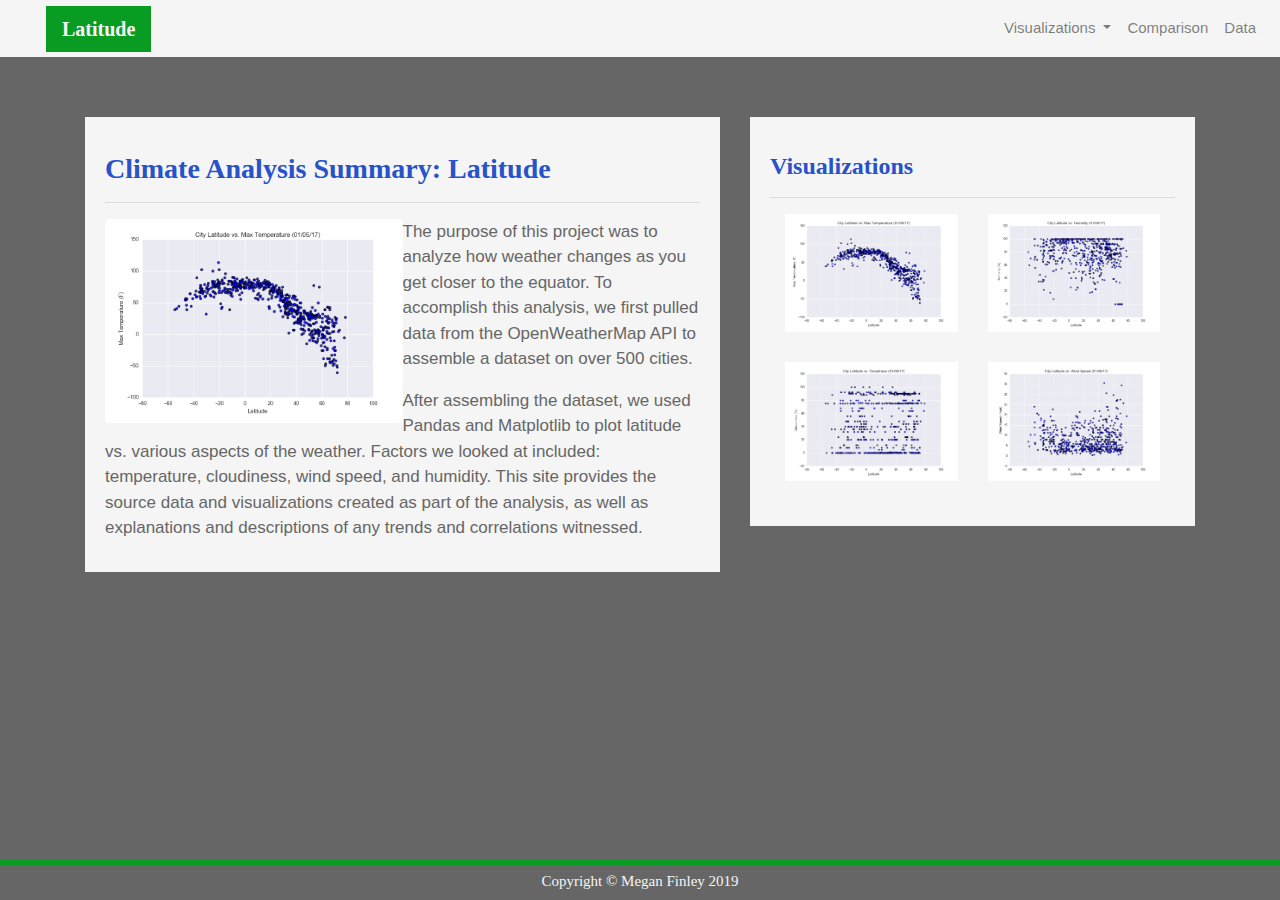
<file: index.html>
<!DOCTYPE html>
<html lang="en">

<head>
    <meta charset="UTF-8">
    
    <!-- Browser will render the width of the page at the width of its own screen -->
    <meta name="viewport" content="width=device-width, initial-scale=1">

    <!--Bootstrap CSS-->
    <link rel="stylesheet" href="https://stackpath.bootstrapcdn.com/bootstrap/4.3.1/css/bootstrap.min.css" integrity="sha384-ggOyR0iXCbMQv3Xipma34MD+dH/1fQ784/j6cY/iJTQUOhcWr7x9JvoRxT2MZw1T" crossorigin="anonymous">

    <link rel="stylesheet" type="text/css" href="style.css">

    <!-- JavaScript -->
    <script src="https://code.jquery.com/jquery-3.3.1.slim.min.js" integrity="sha384-q8i/X+965DzO0rT7abK41JStQIAqVgRVzpbzo5smXKp4YfRvH+8abtTE1Pi6jizo" crossorigin="anonymous"></script>
    <script src="https://cdnjs.cloudflare.com/ajax/libs/popper.js/1.14.7/umd/popper.min.js" integrity="sha384-UO2eT0CpHqdSJQ6hJty5KVphtPhzWj9WO1clHTMGa3JDZwrnQq4sF86dIHNDz0W1" crossorigin="anonymous"></script>
    <script src="https://stackpath.bootstrapcdn.com/bootstrap/4.3.1/js/bootstrap.min.js" integrity="sha384-JjSmVgyd0p3pXB1rRibZUAYoIIy6OrQ6VrjIEaFf/nJGzIxFDsf4x0xIM+B07jRM" crossorigin="anonymous"></script>
    
    <title>Climate Analysis Dashboard: Latitude</title>
</head>

<body>
    <!-- Section: Navigation Bar -->
    <div class="navigation">
        <nav class="navbar navbar-expand-lg navbar-light">
            <a class="navbar-brand" style="background-color: rgb(9, 156, 34);" href="index.html">Latitude</a>
            <!-- Create Dropdown Button -->
            <button class="navbar-toggler border border-white" type="button" data-toggle="collapse" data-target="#navbarNavDropdown"
                aria-controls="navbarNavDropdown" aria-expanded="false" aria-label="Toggle navigation">
                <span class="navbar-toggler-icon"></span>
            </button>
            <!-- Create Dropdown -->
            <div class="collapse navbar-collapse" id="navbarNavDropdown">
                <ul class="navbar-nav ml-auto">
                    <li class="nav-item dropdown">
                        <a class="nav-link dropdown-toggle" href="#" id="navbarDropdownMenuLink" data-toggle="dropdown" aria-haspopup="true" aria-expanded="false">
                            Visualizations
                        </a>
                        <!-- Create Dropdown Items For Each Plot-->
                        <div class="dropdown-menu" aria-labelledby="navbarDropdownMenuLink">
                            <a class="dropdown-item" href="max_temperature.html">Max Temperature</a>
                            <a class="dropdown-item" href="humidity.html">Humidity</a>
                            <a class="dropdown-item" href="cloudiness.html">Cloudiness</a>
                            <a class="dropdown-item" href="wind_speed.html">Wind Speed</a>
                        </div>
                    </li>
                    <!-- Create Comparisons Item -->
                    <li class="nav-item">
                        <a class="nav-link" href="comparisons.html">Comparison</a>
                    </li>
                    <!-- Create Data Item -->
                    <li class="nav-item">
                        <a class="nav-link" href="data.html">Data</a>
                    </li>
                </ul>
            </div>
        </nav>
    </div>

    <!-- Section: Content -->
    <div class="container">
        <div class="row">
            <div class="col-lg-7 col-md-12">
                <!-- Summary Box Left -->
                <div class="box">
                    <!-- Create Title For Summary Box -->
                    <h3 class="title">Climate Analysis Summary: Latitude</h3>
                    <hr>
                    <!-- Import Image (Fig 1: Max Temp) & Create Two Separate Paragraphs -->
                    <img src="Resources/assets/images/Fig1.png" class="vizualization rounded float-left" alt="Max Temperature Plot">
                    <p>
                        The purpose of this project was to analyze how weather changes as you get closer to the equator. To
                        accomplish this analysis, we first pulled data from the OpenWeatherMap API to assemble a dataset on over
                        500 cities.
                    </p>
                    <p>
                        After assembling the dataset, we used Pandas and Matplotlib to plot latitude vs. various aspects of the weather.
                        Factors we looked at included: temperature, cloudiness, wind speed, and humidity. This site provides the
                        source data and visualizations created as part of the analysis, as well as explanations and descriptions of
                        any trends and correlations witnessed.
                    </p>
                </div>
            </div>
            <div class="col-lg-5 col-md-12">
                <!-- Visualization Box Right -->
                <div class="box">
                    <!-- Create Title For Visualization Box -->
                    <h4 class="title">Visualizations</h4>
                    <hr>
                    <div class="container">
                        <!-- Two Separate Rows For Two Images Per -->
                        <div class="row" style="padding-bottom: 30px;">
                            <!-- Insert Max Temp Plot -->
                            <div class="col-6">
                                <a href="max_temperature.html">
                                    <img class="panel" src="Resources/assets/images/Fig1.png", alt="Max Temperature">
                                </a>
                            </div>
                            <!-- Insert Humidity Plot -->
                            <div class="col-6">
                                <a href="humidity.html">
                                    <img class="panel" src="Resources/assets/images/Fig2.png", alt="Humidity">
                                </a>
                            </div>
                        </div>
                        <div class="row" style="padding-bottom: 30px;">
                            <!-- Insert Cloudiness Plot -->
                            <div class="col-6">
                                <a href="cloudiness.html">
                                    <img class="panel" src="Resources/assets/images/Fig3.png", alt="Cloudiness">
                                </a>
                            </div>
                            <!-- Insert Wind Speed Plot -->
                            <div class="col-6">
                                <a href="wind_speed.html">
                                    <img class="panel" src="Resources/assets/images/Fig4.png", alt="Wind Speed">
                                </a>
                            </div>
                        </div>
                    </div>
                </div>
            </div>
        </div>
    </div>

    <!-- Section: Footer -->
    <footer>
        <div class="footer">Copyright &copy; Megan Finley 2019</div>
    </footer>

</body>

</html>
</file>
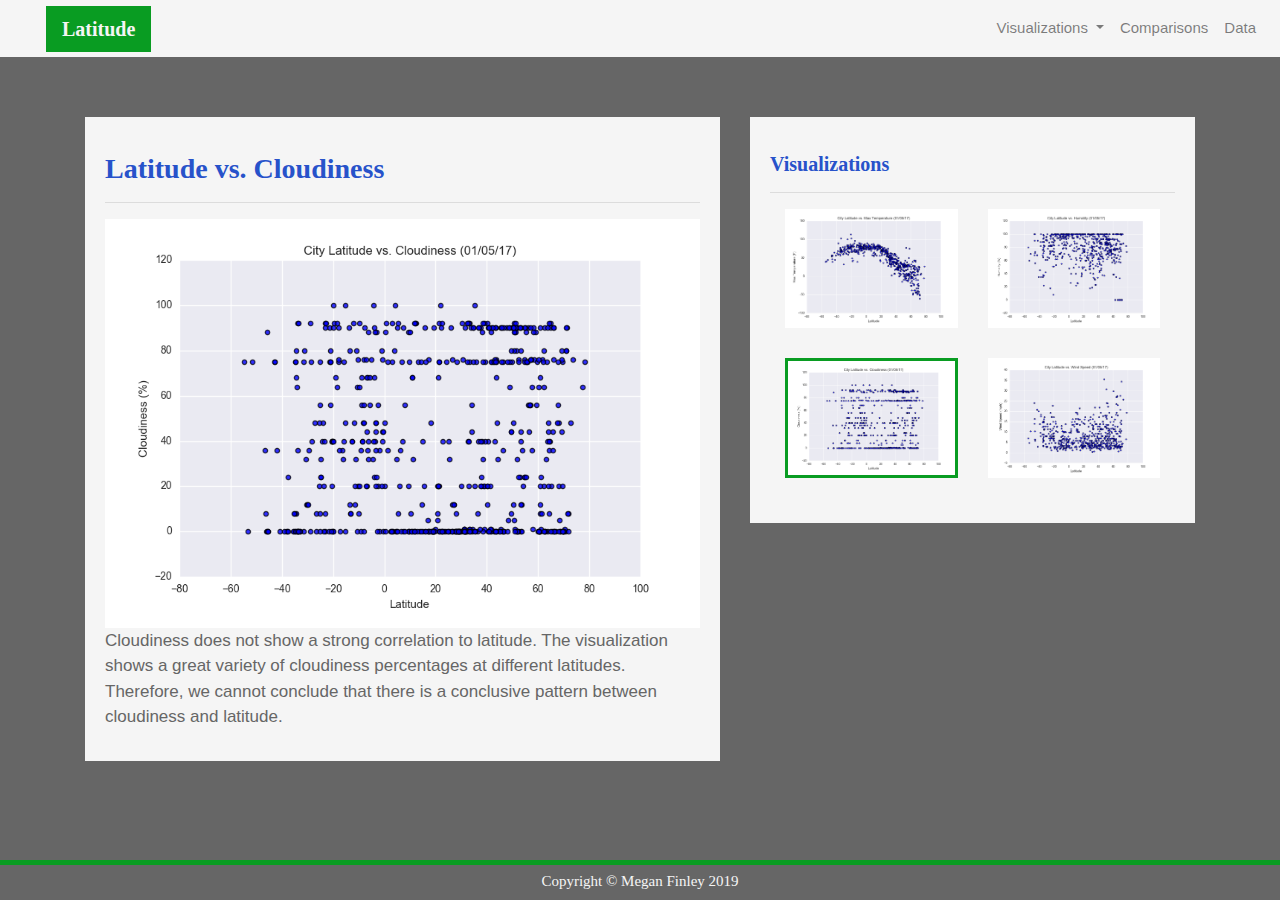
<file: cloud.html>
<!DOCTYPE html>
<html lang="en">

<head>
    <meta charset="UTF-8">
    
    <!-- Browser will render the width of the page at the width of its own screen -->
    <meta name="viewport" content="width=device-width, initial-scale=1">

    <!--Bootstrap CSS-->
    <link rel="stylesheet" href="https://stackpath.bootstrapcdn.com/bootstrap/4.3.1/css/bootstrap.min.css" integrity="sha384-ggOyR0iXCbMQv3Xipma34MD+dH/1fQ784/j6cY/iJTQUOhcWr7x9JvoRxT2MZw1T" crossorigin="anonymous">

    <link rel="stylesheet" type="text/css" href="style.css">

    <!-- JavaScript -->
    <script src="https://code.jquery.com/jquery-3.3.1.slim.min.js" integrity="sha384-q8i/X+965DzO0rT7abK41JStQIAqVgRVzpbzo5smXKp4YfRvH+8abtTE1Pi6jizo" crossorigin="anonymous"></script>
    <script src="https://cdnjs.cloudflare.com/ajax/libs/popper.js/1.14.7/umd/popper.min.js" integrity="sha384-UO2eT0CpHqdSJQ6hJty5KVphtPhzWj9WO1clHTMGa3JDZwrnQq4sF86dIHNDz0W1" crossorigin="anonymous"></script>
    <script src="https://stackpath.bootstrapcdn.com/bootstrap/4.3.1/js/bootstrap.min.js" integrity="sha384-JjSmVgyd0p3pXB1rRibZUAYoIIy6OrQ6VrjIEaFf/nJGzIxFDsf4x0xIM+B07jRM" crossorigin="anonymous"></script>
    
    <title>Climate Analysis Dashboard: Latitude</title>
</head>

<body>
    <!-- Section: Navigation Bar -->
    <div class="navigation">
        <nav class="navbar navbar-expand-lg navbar-light">
            <a class="navbar-brand" style="background-color: rgb(9, 156, 34);" href="index.html">Latitude</a>
            <!-- Create Dropdown Button -->
            <button class="navbar-toggler border border-white" type="button" data-toggle="collapse" data-target="#navbarNavDropdown"
                aria-controls="navbarNavDropdown" aria-expanded="false" aria-label="Toggle navigation">
                <span class="navbar-toggler-icon"></span>
            </button>
            <!-- Create Dropdown -->
            <div class="collapse navbar-collapse" id="navbarNavDropdown">
                <ul class="navbar-nav ml-auto">
                    <li class="nav-item dropdown">
                        <a class="nav-link dropdown-toggle" href="#" id="navbarDropdownMenuLink" data-toggle="dropdown"
                            aria-haspopup="true" aria-expanded="false">
                            Visualizations
                        </a>
                        <!-- Create Dropdown Items For Each Plot-->
                        <div class="dropdown-menu" aria aria-labelledby="navbarDropdownMenuLink">
                            <!-- Show that link is currently active -->
                            <a class="dropdown-item" href="max_temperature.html">Max Temperature</a>
                            <a class="dropdown-item" href="humidity.html">Humidity</a>
                            <a class="dropdown-item active" href="cloudiness.html">Cloudiness</a>
                            <a class="dropdown-item" href="wind_speed.html">Wind Speed</a>
                        </div>
                    </li>
                    <!-- Create Comparisons Item -->
                    <li class="nav-item">
                        <a class="nav-link" href="comparisons.html">Comparisons</a>
                    </li>
                    <!-- Create Data Item -->
                    <li class="nav-item">
                        <a class="nav-link" href="data.html">Data</a>
                    </li>
                </ul>
            </div>
        </nav>
    </div>

    <!-- Section: Content -->
    <div class="container">
        <div class="row">
            <div class="col-lg-7 col-md-12">
                <!-- Summary Box Left -->
                <div class="box">
                    <!-- Create Title For Summary Box -->
                    <h3 class="title">Latitude vs. Cloudiness</h3>
                    <hr>
                    <!-- Import Image (Fig 3: Cloudiness) & Create Summary Paragraph -->
                    <img src="Resources/assets/images/Fig3.png" alt="Cloudiness">
                    <p>
                        Cloudiness does not show a strong correlation to latitude. The visualization shows a great variety of
                        cloudiness percentages at different latitudes. Therefore, we cannot conclude that there is a conclusive
                        pattern between cloudiness and latitude.
                    </p>
                </div>
            </div>
            <div class="col-lg-5 col-md-12">
                <!-- Visualizations Box Right -->
                <div class="box">
                    <!-- Create Title for Visualization Box -->
                    <h5 class="title">Visualizations</h5>
                    <hr>
                    <div class="container">
                        <!-- Two Separate Rows For Two Images Per -->
                        <div class="row" style="padding-bottom: 30px;">
                            <!-- Insert Max Temp Plot -->
                            <div class="col-6">
                                <a href="max_temperature.html">
                                    <img class="panel" src="Resources/assets/images/Fig1.png" alt="Max Temperature">
                                </a>
                            </div>
                            <!-- Insert Humidity Plot -->
                            <div class="col-6">
                                <a href="humidity.html">
                                    <img class="panel" src="Resources/assets/images/Fig2.png" alt="Humidity">
                                </a>
                            </div>
                        </div>
                        <div class="row" style="padding-bottom: 30px;">
                            <!-- Insert Cloudiness Plot -->
                            <div class="col-6">
                                <a href="cloudiness.html">
                                    <!-- Create Active Panel -->
                                    <img class="panel active" src="Resources/assets/images/Fig3.png" alt="Cloudiness">
                                </a>
                            </div>
                            <!-- Insert Wind Speed -->
                            <div class="col-6">
                                <a href="wind_speed.html">
                                    <img class="panel" src="Resources/assets/images/Fig4.png" alt="Wind Speed">
                                </a>
                            </div>
                        </div>
                    </div>

                </div>
            </div>
        </div>
    </div>

    <!-- Section: Footer -->
    <footer>
        <div class="footer">Copyright &copy; Megan Finley 2019</div>
    </footer>

</body>

</html>
</file>
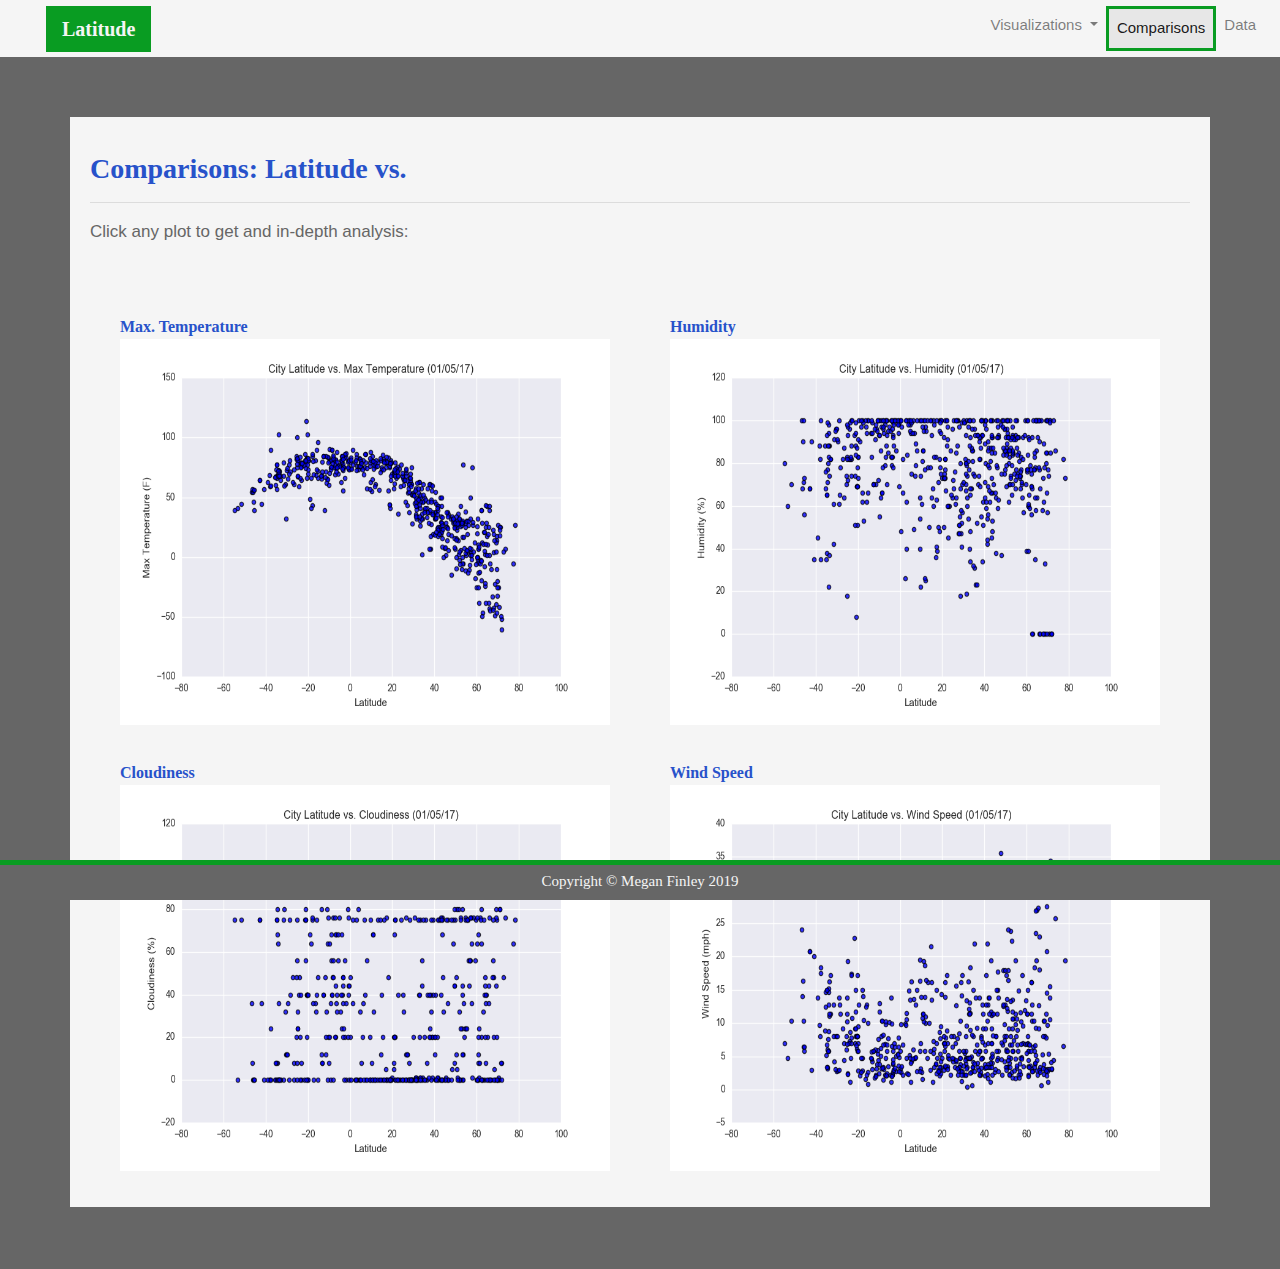
<file: comparisons.html>
<!DOCTYPE html>
<html>

<head>
    <meta charset="UTF-8">
    
    <!-- Browser will render the width of the page at the width of its own screen -->
    <meta name="viewport" content="width=device-width, initial-scale=1">

    <!--Bootstrap CSS-->
    <link rel="stylesheet" href="https://stackpath.bootstrapcdn.com/bootstrap/4.3.1/css/bootstrap.min.css" integrity="sha384-ggOyR0iXCbMQv3Xipma34MD+dH/1fQ784/j6cY/iJTQUOhcWr7x9JvoRxT2MZw1T" crossorigin="anonymous">

    <link rel="stylesheet" type="text/css" href="style.css">

    <!-- JavaScript -->
    <script src="https://code.jquery.com/jquery-3.3.1.slim.min.js" integrity="sha384-q8i/X+965DzO0rT7abK41JStQIAqVgRVzpbzo5smXKp4YfRvH+8abtTE1Pi6jizo" crossorigin="anonymous"></script>
    <script src="https://cdnjs.cloudflare.com/ajax/libs/popper.js/1.14.7/umd/popper.min.js" integrity="sha384-UO2eT0CpHqdSJQ6hJty5KVphtPhzWj9WO1clHTMGa3JDZwrnQq4sF86dIHNDz0W1" crossorigin="anonymous"></script>
    <script src="https://stackpath.bootstrapcdn.com/bootstrap/4.3.1/js/bootstrap.min.js" integrity="sha384-JjSmVgyd0p3pXB1rRibZUAYoIIy6OrQ6VrjIEaFf/nJGzIxFDsf4x0xIM+B07jRM" crossorigin="anonymous"></script>
    
    <title>Climate Analysis Dashboard: Latitude</title>
</head>

<body>
    <!-- Section: Navigation Bar -->
    <div class="navigation">
        <nav class="navbar navbar-expand-lg navbar-light">
            <a class="navbar-brand" style="background-color: rgb(9, 156, 34);" href="index.html">Latitude</a>
            <!-- Create Dropdown Button -->
            <button class="navbar-toggler border border-white" type="button" data-toggle="collapse" data-target="#navbarNavDropdown"
                aria-controls="navbarNavDropdown" aria-expanded="false" aria-label="Toggle navigation">
                <span class="navbar-toggler-icon"></span>
            </button>
            <!-- Create Dropdown -->
            <div class="collapse navbar-collapse" id="navbarNavDropdown">
                <ul class="navbar-nav ml-auto">
                    <li class="nav-item dropdown">
                        <a class="nav-link dropdown-toggle" href="#" id="navbarDropdownMenuLink" data-toggle="dropdown"
                            aria-haspopup="true" aria-expanded="false">
                            Visualizations
                        </a>
                        <!-- Create Dropdown Items For Each Plot-->
                        <div class="dropdown-menu" aria aria-labelledby="navbarDropdownMenuLink">
                            <a class="dropdown-item" href="max_temperature.html">Max. Temperature</a>
                            <a class="dropdown-item" href="humidity.html">Humidity</a>
                            <a class="dropdown-item" href="cloudiness.html">Cloudiness</a>
                            <a class="dropdown-item" href="wind_speed.html">Wind Speed</a>
                        </div>
                    </li>
                    <!-- Create Comparisons Item -->
                    <li class="nav-item">
                        <a class="nav-link active" href="comparisons.html">Comparisons</a>
                    </li>
                    <!-- Create Data Item -->
                    <li class="nav-item">
                        <a class="nav-link" href="data.html">Data</a>
                    </li>
                </ul>
            </div>
        </nav>
    </div>

    <!-- Section: Content -->
    <div class="container">
        <div class="row">
            <!-- Comparisons Box Left -->
            <div class="box">
                <!-- Create Title For Comparison Box -->
                <h3 class="title">Comparisons: Latitude vs.</h3>
                <hr>
                <p>Click any plot to get and in-depth analysis:</p>
                <div class="container" style="padding-bottom: 40px;">
                    <!-- Create two seperate rows for two plots per. -->
                    <div class="row">
                        <div class="col-lg-6" style="padding: 30px;">
                            <!-- Create Title for Max Temp Plot -->
                            <div class="title">Max. Temperature</div>
                            <!-- Redirect to Visualizations Page -->
                            <a href="max_temperature.html">
                                <img class="panel" src="Resources/assets/images/Fig1.png" alt="Max Temperature">
                            </a>
                        </div>
                        <div class="col-lg-6" style="padding: 30px;">
                            <!-- Create Title for Humidity Plot -->
                            <div class="title">Humidity</div>
                            <!-- Redirect to Visualizations Page -->
                            <a href="humidity.html">
                                <img class="panel" src="Resources/assets/images/Fig2.png" alt="Humidity">
                            </a>
                        </div>
                    </div>
                    <div class="row">
                        <div class="col-lg-6" style="padding: 30px;">
                            <!-- Create Title for Cloudiness Plot -->
                            <div class="title">Cloudiness</div>
                            <!-- Redirect to Visualizations Page -->
                            <a href="cloudiness.html">
                                <img class="panel" src="Resources/assets/images/Fig3.png" alt="Cloudiness">
                            </a>
                        </div>
                        <div class="col-lg-6" style="padding: 30px;">
                            <!-- Create Title for Wind Speed Plot -->
                            <div class="title">Wind Speed</div>
                            <!-- Redirect to Visualizations Page -->
                            <a href="wind_speed.html">
                                <img class="panel" src="Resources/assets/images/Fig4.png" alt="Wind Speed">
                            </a>
                        </div>
                    </div>
                </div>

            </div>
        </div>
    </div>

    <!-- Section: Footer -->
    <footer>
        <div class="footer">Copyright &copy; Megan Finley 2019</div>
    </footer>

</body>

</html>
</file>
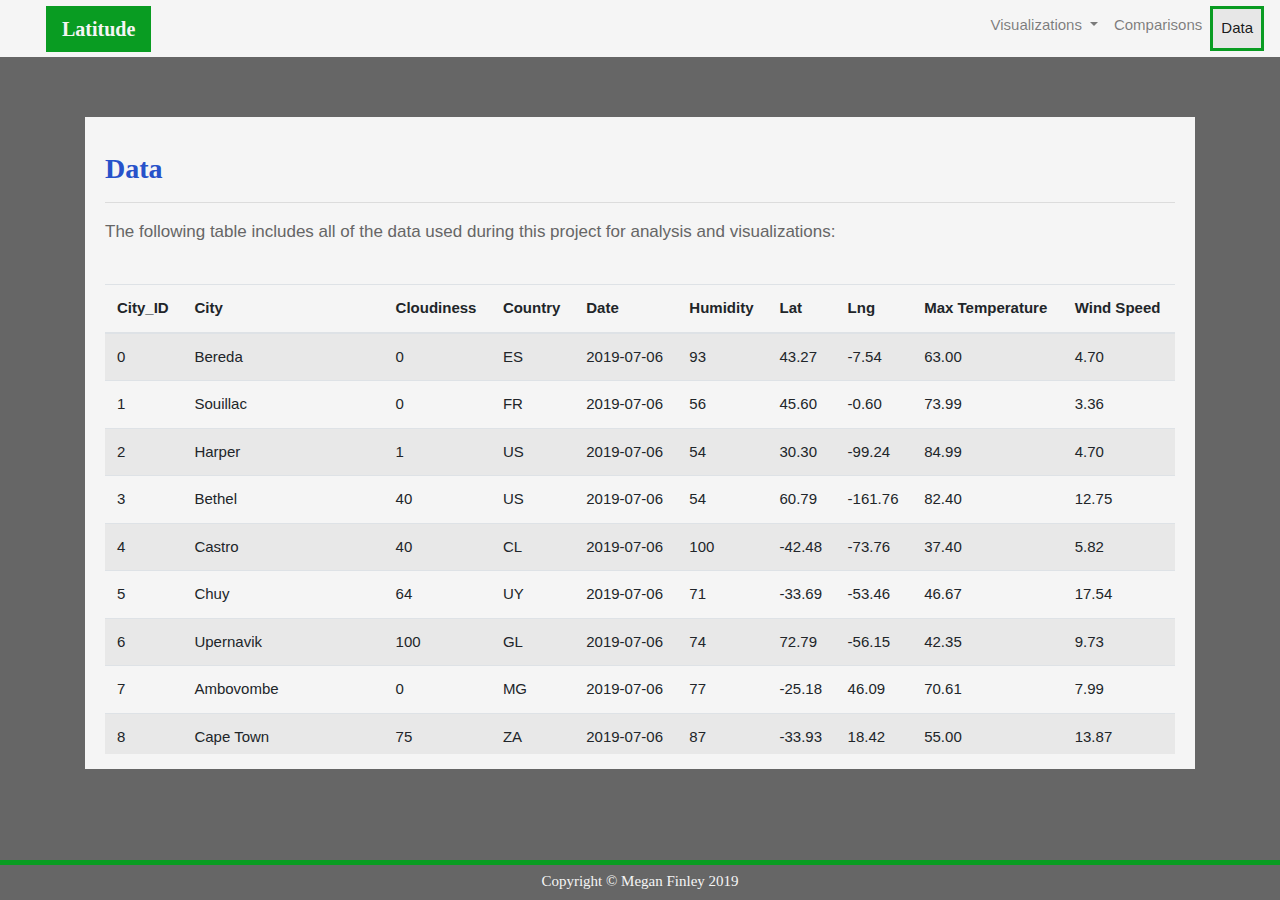
<file: data.html>
<!DOCTYPE html>
<html>

<head>
    <meta charset="UTF-8">
    
    <!-- Browser will render the width of the page at the width of its own screen -->
    <meta name="viewport" content="width=device-width, initial-scale=1">

    <!--Bootstrap CSS-->
    <link rel="stylesheet" href="https://stackpath.bootstrapcdn.com/bootstrap/4.3.1/css/bootstrap.min.css" integrity="sha384-ggOyR0iXCbMQv3Xipma34MD+dH/1fQ784/j6cY/iJTQUOhcWr7x9JvoRxT2MZw1T" crossorigin="anonymous">

    <link rel="stylesheet" type="text/css" href="style.css">

    <!-- JavaScript -->
    <script src="https://code.jquery.com/jquery-3.3.1.slim.min.js" integrity="sha384-q8i/X+965DzO0rT7abK41JStQIAqVgRVzpbzo5smXKp4YfRvH+8abtTE1Pi6jizo" crossorigin="anonymous"></script>
    <script src="https://cdnjs.cloudflare.com/ajax/libs/popper.js/1.14.7/umd/popper.min.js" integrity="sha384-UO2eT0CpHqdSJQ6hJty5KVphtPhzWj9WO1clHTMGa3JDZwrnQq4sF86dIHNDz0W1" crossorigin="anonymous"></script>
    <script src="https://stackpath.bootstrapcdn.com/bootstrap/4.3.1/js/bootstrap.min.js" integrity="sha384-JjSmVgyd0p3pXB1rRibZUAYoIIy6OrQ6VrjIEaFf/nJGzIxFDsf4x0xIM+B07jRM" crossorigin="anonymous"></script>
    
    <title>Climate Analysis Dashboard: Latitude</title>
</head>

<body>
    <!-- Section: Navigation Bar -->
    <div class="navigation">
        <nav class="navbar navbar-expand-lg navbar-light">
            <a class="navbar-brand" style="background-color: rgb(9, 156, 34);" href="index.html">Latitude</a>
            <!-- Create Dropdown Button -->
            <button class="navbar-toggler border border-white" type="button" data-toggle="collapse" data-target="#navbarNavDropdown"
                aria-controls="navbarNavDropdown" aria-expanded="false" aria-label="Toggle navigation">
                <span class="navbar-toggler-icon"></span>
            </button>
            <!-- Create Dropdown -->
            <div class="collapse navbar-collapse" id="navbarNavDropdown">
                <ul class="navbar-nav ml-auto">
                    <li class="nav-item dropdown">
                        <a class="nav-link dropdown-toggle" href="#" id="navbarDropdownMenuLink" data-toggle="dropdown"
                            aria-haspopup="true" aria-expanded="false">
                            Visualizations
                        </a>
                        <!-- Create Dropdown Items For Each Plot-->
                        <div class="dropdown-menu" aria aria-labelledby="navbarDropdownMenuLink">
                            <a class="dropdown-item" href="max_temperature.html">Max. Temperature</a>
                            <a class="dropdown-item" href="humidity.html">Humidity</a>
                            <a class="dropdown-item" href="cloudiness.html">Cloudiness</a>
                            <a class="dropdown-item" href="wind_speed.html">Wind Speed</a>
                        </div>
                    </li>
                    <!-- Create Comparisons Item -->
                    <li class="nav-item">
                        <a class="nav-link" href="comparisons.html">Comparisons</a>
                    </li>
                    <!-- Create Data Item -->
                    <li class="nav-item">
                        <a class="nav-link active" href="data.html">Data</a>
                    </li>
                </ul>
            </div>
        </nav>
    </div>

    <!-- Section: Content -->
    <div class="container">
      <div class="box">
        <h3 class="title">Data</h3>
        <hr>
        <p>
          The following table includes all of the data used during this project for analysis and visualizations:
        </p>
        <br>
        <div class="table-responsive" style="overflow-x:auto; overflow-y:auto; max-height:470px; max-width: auto;">
          <table class="table table-striped">
            <thead>
              <tr>
                <th>City_ID</th>
                <th>City</th>
                <th>Cloudiness</th>
                <th>Country</th>
                <th>Date</th>
                <th>Humidity</th>
                <th>Lat</th>
                <th>Lng</th>
                <th>Max Temperature</th>
                <th>Wind Speed</th>
              </tr>
            </thead>
            <tbody>
              <tr>
                <td>0</td>
                <td>Bereda</td>
                <td>0</td>
                <td>ES</td>
                <td>2019-07-06</td>
                <td>93</td>
                <td>43.27</td>
                <td>-7.54</td>
                <td>63.00</td>
                <td>4.70</td>
              </tr>
              <tr>
                <td>1</td>
                <td>Souillac</td>
                <td>0</td>
                <td>FR</td>
                <td>2019-07-06</td>
                <td>56</td>
                <td>45.60</td>
                <td>-0.60</td>
                <td>73.99</td>
                <td>3.36</td>
              </tr>
              <tr>
                <td>2</td>
                <td>Harper</td>
                <td>1</td>
                <td>US</td>
                <td>2019-07-06</td>
                <td>54</td>
                <td>30.30</td>
                <td>-99.24</td>
                <td>84.99</td>
                <td>4.70</td>
              </tr>
              <tr>
                <td>3</td>
                <td>Bethel</td>
                <td>40</td>
                <td>US</td>
                <td>2019-07-06</td>
                <td>54</td>
                <td>60.79</td>
                <td>-161.76</td>
                <td>82.40</td>
                <td>12.75</td>
              </tr>
              <tr>
                <td>4</td>
                <td>Castro</td>
                <td>40</td>
                <td>CL</td>
                <td>2019-07-06</td>
                <td>100</td>
                <td>-42.48</td>
                <td>-73.76</td>
                <td>37.40</td>
                <td>5.82</td>
              </tr>
              <tr>
                <td>5</td>
                <td>Chuy</td>
                <td>64</td>
                <td>UY</td>
                <td>2019-07-06</td>
                <td>71</td>
                <td>-33.69</td>
                <td>-53.46</td>
                <td>46.67</td>
                <td>17.54</td>
              </tr>
              <tr>
                <td>6</td>
                <td>Upernavik</td>
                <td>100</td>
                <td>GL</td>
                <td>2019-07-06</td>
                <td>74</td>
                <td>72.79</td>
                <td>-56.15</td>
                <td>42.35</td>
                <td>9.73</td>
              </tr>
              <tr>
                <td>7</td>
                <td>Ambovombe</td>
                <td>0</td>
                <td>MG</td>
                <td>2019-07-06</td>
                <td>77</td>
                <td>-25.18</td>
                <td>46.09</td>
                <td>70.61</td>
                <td>7.99</td>
              </tr>
              <tr>
                <td>8</td>
                <td>Cape Town</td>
                <td>75</td>
                <td>ZA</td>
                <td>2019-07-06</td>
                <td>87</td>
                <td>-33.93</td>
                <td>18.42</td>
                <td>55.00</td>
                <td>13.87</td>
              </tr>
              <tr>
                <td>9</td>
                <td>Faanui</td>
                <td>95</td>
                <td>PF</td>
                <td>2019-07-06</td>
                <td>81</td>
                <td>-16.48</td>
                <td>-151.75</td>
                <td>76.91</td>
                <td>22.55</td>
              </tr>
              <tr>
                <td>10</td>
                <td>Nanortalik</td>
                <td>65</td>
                <td>GL</td>
                <td>2019-07-06</td>
                <td>77</td>
                <td>60.14</td>
                <td>-45.24</td>
                <td>42.17</td>
                <td>6.60</td>
              </tr>
              <tr>
                <td>11</td>
                <td>Butaritari</td>
                <td>61</td>
                <td>KI</td>
                <td>2019-07-06</td>
                <td>71</td>
                <td>3.07</td>
                <td>172.79</td>
                <td>84.83</td>
                <td>7.11</td>
              </tr>
              <tr>
                <td>12</td>
                <td>Mataura</td>
                <td>43</td>
                <td>NZ</td>
                <td>2019-07-06</td>
                <td>80</td>
                <td>-46.19</td>
                <td>168.86</td>
                <td>52.00</td>
                <td>8.01</td>
              </tr>
              <tr>
                <td>13</td>
                <td>Rikitea</td>
                <td>100</td>
                <td>PF</td>
                <td>2019-07-06</td>
                <td>71</td>
                <td>-23.12</td>
                <td>-134.97</td>
                <td>68.27</td>
                <td>24.38</td>
              </tr>
              <tr>
                <td>14</td>
                <td>Lubliniec</td>
                <td>0</td>
                <td>PL</td>
                <td>2019-07-06</td>
                <td>72</td>
                <td>50.67</td>
                <td>18.68</td>
                <td>60.01</td>
                <td>1.12</td>
              </tr>
              <tr>
                <td>15</td>
                <td>Ushuaia</td>
                <td>75</td>
                <td>AR</td>
                <td>2019-07-06</td>
                <td>98</td>
                <td>-54.81</td>
                <td>-68.31</td>
                <td>37.40</td>
                <td>14.99</td>
              </tr>
              <tr>
                <td>16</td>
                <td>Zyryanka</td>
                <td>100</td>
                <td>RU</td>
                <td>2019-07-06</td>
                <td>61</td>
                <td>65.73</td>
                <td>150.89</td>
                <td>63.05</td>
                <td>2.89</td>
              </tr>
              <tr>
                <td>17</td>
                <td>Naze</td>
                <td>73</td>
                <td>NG</td>
                <td>2019-07-06</td>
                <td>97</td>
                <td>5.43</td>
                <td>7.07</td>
                <td>71.69</td>
                <td>3.83</td>
              </tr>
              <tr>
                <td>18</td>
                <td>Atherton</td>
                <td>75</td>
                <td>AU</td>
                <td>2019-07-06</td>
                <td>73</td>
                <td>-17.27</td>
                <td>145.48</td>
                <td>78.01</td>
                <td>13.87</td>
              </tr>
              <tr>
                <td>19</td>
                <td>Albany</td>
                <td>90</td>
                <td>US</td>
                <td>2019-07-06</td>
                <td>94</td>
                <td>42.65</td>
                <td>-73.75</td>
                <td>82.40</td>
                <td>3.36</td>
              </tr>
              <tr>
                <td>20</td>
                <td>Jalu</td>
                <td>0</td>
                <td>LY</td>
                <td>2019-07-06</td>
                <td>63</td>
                <td>29.03</td>
                <td>21.55</td>
                <td>74.57</td>
                <td>8.30</td>
              </tr>
              <tr>
                <td>21</td>
                <td>Puerto Ayora</td>
                <td>67</td>
                <td>EC</td>
                <td>2019-07-06</td>
                <td>95</td>
                <td>-0.74</td>
                <td>-90.35</td>
                <td>70.00</td>
                <td>8.19</td>
              </tr>
              <tr>
                <td>22</td>
                <td>Kaitangata</td>
                <td>44</td>
                <td>NZ</td>
                <td>2019-07-06</td>
                <td>78</td>
                <td>-46.28</td>
                <td>169.85</td>
                <td>48.47</td>
                <td>7.16</td>
              </tr>
              <tr>
                <td>23</td>
                <td>Paka</td>
                <td>100</td>
                <td>CF</td>
                <td>2019-07-06</td>
                <td>96</td>
                <td>4.15</td>
                <td>15.03</td>
                <td>68.63</td>
                <td>1.95</td>
              </tr>
              <tr>
                <td>24</td>
                <td>Poum</td>
                <td>0</td>
                <td>MK</td>
                <td>2019-07-06</td>
                <td>87</td>
                <td>41.28</td>
                <td>20.71</td>
                <td>57.20</td>
                <td>4.70</td>
              </tr>
              <tr>
                <td>25</td>
                <td>Ambon</td>
                <td>0</td>
                <td>FR</td>
                <td>2019-07-06</td>
                <td>77</td>
                <td>47.55</td>
                <td>-2.56</td>
                <td>66.00</td>
                <td>6.93</td>
              </tr>
              <tr>
                <td>26</td>
                <td>Vaini</td>
                <td>90</td>
                <td>IN</td>
                <td>2019-07-06</td>
                <td>88</td>
                <td>15.34</td>
                <td>74.49</td>
                <td>73.40</td>
                <td>16.11</td>
              </tr>
              <tr>
                <td>27</td>
                <td>Carnarvon</td>
                <td>0</td>
                <td>ZA</td>
                <td>2019-07-06</td>
                <td>59</td>
                <td>-30.97</td>
                <td>22.13</td>
                <td>43.43</td>
                <td>7.65</td>
              </tr>
              <tr>
                <td>28</td>
                <td>San Cristobal</td>
                <td>0</td>
                <td>HN</td>
                <td>2019-07-06</td>
                <td>77</td>
                <td>14.68</td>
                <td>-86.92</td>
                <td>68.09</td>
                <td>5.59</td>
              </tr>
              <tr>
                <td>29</td>
                <td>Necochea</td>
                <td>1</td>
                <td>AR</td>
                <td>2019-07-06</td>
                <td>90</td>
                <td>-38.55</td>
                <td>-58.74</td>
                <td>39.99</td>
                <td>4.00</td>
              </tr>
              <tr>
                <td>30</td>
                <td>Mirzapur</td>
                <td>75</td>
                <td>IN</td>
                <td>2019-07-06</td>
                <td>79</td>
                <td>25.15</td>
                <td>82.57</td>
                <td>86.00</td>
                <td>4.70</td>
              </tr>
              <tr>
                <td>31</td>
                <td>Washington DC.</td>
                <td>1</td>
                <td>US</td>
                <td>2019-07-06</td>
                <td>69</td>
                <td>38.90</td>
                <td>-77.04</td>
                <td>84.20</td>
                <td>5.84</td>
              </tr>
              <tr>
                <td>32</td>
                <td>Mariental</td>
                <td>0</td>
                <td>BR</td>
                <td>2019-07-06</td>
                <td>55</td>
                <td>-25.72</td>
                <td>-49.65</td>
                <td>41.00</td>
                <td>11.41</td>
              </tr>
              <tr>
                <td>33</td>
                <td>Atar</td>
                <td>0</td>
                <td>MR</td>
                <td>2019-07-06</td>
                <td>25</td>
                <td>20.52</td>
                <td>-13.05</td>
                <td>92.75</td>
                <td>6.33</td>
              </tr>
              <tr>
                <td>34</td>
                <td>Rudnogorsk</td>
                <td>100</td>
                <td>RU</td>
                <td>2019-07-06</td>
                <td>64</td>
                <td>57.27</td>
                <td>103.75</td>
                <td>65.03</td>
                <td>3.49</td>
              </tr>
              <tr>
                <td>35</td>
                <td>Arlit</td>
                <td>91</td>
                <td>NE</td>
                <td>2019-07-06</td>
                <td>31</td>
                <td>18.74</td>
                <td>7.39</td>
                <td>93.47</td>
                <td>7.45</td>
              </tr>
              <tr>
                <td>36</td>
                <td>Kruisfontein</td>
                <td>30</td>
                <td>ZA</td>
                <td>2019-07-06</td>
                <td>51</td>
                <td>-34.00</td>
                <td>24.73</td>
                <td>49.19</td>
                <td>8.86</td>
              </tr>
              <tr>
                <td>37</td>
                <td>Beloha</td>
                <td>0</td>
                <td>MG</td>
                <td>2019-07-06</td>
                <td>89</td>
                <td>-25.17</td>
                <td>45.06</td>
                <td>60.17</td>
                <td>2.57</td>
              </tr>
              <tr>
                <td>38</td>
                <td>Anadyr</td>
                <td>20</td>
                <td>RU</td>
                <td>2019-07-06</td>
                <td>81</td>
                <td>64.73</td>
                <td>177.51</td>
                <td>53.60</td>
                <td>26.84</td>
              </tr>
              <tr>
                <td>39</td>
                <td>Zhengjiatun</td>
                <td>65</td>
                <td>CN</td>
                <td>2019-07-06</td>
                <td>43</td>
                <td>43.51</td>
                <td>123.51</td>
                <td>84.65</td>
                <td>13.15</td>
              </tr>
              <tr>
                <td>40</td>
                <td>Nouakchott</td>
                <td>0</td>
                <td>MR</td>
                <td>2019-07-06</td>
                <td>78</td>
                <td>18.08</td>
                <td>-15.98</td>
                <td>73.40</td>
                <td>13.87</td>
              </tr>
              <tr>
                <td>41</td>
                <td>Nome</td>
                <td>20</td>
                <td>US</td>
                <td>2019-07-06</td>
                <td>78</td>
                <td>30.04</td>
                <td>-94.42</td>
                <td>84.00</td>
                <td>3.36</td>
              </tr>
              <tr>
                <td>42</td>
                <td>Santiago del Estero</td>
                <td>0</td>
                <td>AR</td>
                <td>2019-07-06</td>
                <td>61</td>
                <td>-27.80</td>
                <td>-64.26</td>
                <td>45.59</td>
                <td>6.55</td>
              </tr>
              <tr>
                <td>43</td>
                <td>Aklavik</td>
                <td>90</td>
                <td>CA</td>
                <td>2019-07-06</td>
                <td>60</td>
                <td>68.22</td>
                <td>-135.01</td>
                <td>68.00</td>
                <td>11.41</td>
              </tr>
              <tr>
                <td>44</td>
                <td>Port Blair</td>
                <td>75</td>
                <td>IN</td>
                <td>2019-07-06</td>
                <td>83</td>
                <td>11.67</td>
                <td>92.75</td>
                <td>84.20</td>
                <td>11.41</td>
              </tr>
              <tr>
                <td>45</td>
                <td>Beringovskiy</td>
                <td>100</td>
                <td>RU</td>
                <td>2019-07-06</td>
                <td>64</td>
                <td>63.05</td>
                <td>179.32</td>
                <td>59.27</td>
                <td>10.04</td>
              </tr>
              <tr>
                <td>46</td>
                <td>Taltal</td>
                <td>100</td>
                <td>CL</td>
                <td>2019-07-06</td>
                <td>91</td>
                <td>-25.41</td>
                <td>-70.49</td>
                <td>49.91</td>
                <td>3.94</td>
              </tr>
              <tr>
                <td>47</td>
                <td>Kodiak</td>
                <td>1</td>
                <td>US</td>
                <td>2019-07-06</td>
                <td>57</td>
                <td>39.95</td>
                <td>-94.76</td>
                <td>81.00</td>
                <td>2.84</td>
              </tr>
              <tr>
                <td>48</td>
                <td>Rio Gallegos</td>
                <td>0</td>
                <td>AR</td>
                <td>2019-07-06</td>
                <td>93</td>
                <td>-51.62</td>
                <td>-69.22</td>
                <td>35.60</td>
                <td>6.93</td>
              </tr>
              <tr>
                <td>49</td>
                <td>Guerrero Negro</td>
                <td>0</td>
                <td>MX</td>
                <td>2019-07-06</td>
                <td>87</td>
                <td>27.97</td>
                <td>-114.04</td>
                <td>64.67</td>
                <td>19.26</td>
              </tr>
              <tr>
                <td>50</td>
                <td>Hermanus</td>
                <td>8</td>
                <td>ZA</td>
                <td>2019-07-06</td>
                <td>92</td>
                <td>-34.42</td>
                <td>19.24</td>
                <td>54.00</td>
                <td>5.99</td>
              </tr>
              <tr>
                <td>51</td>
                <td>Tasiilaq</td>
                <td>6</td>
                <td>GL</td>
                <td>2019-07-06</td>
                <td>75</td>
                <td>65.61</td>
                <td>-37.64</td>
                <td>42.80</td>
                <td>8.05</td>
              </tr>
              <tr>
                <td>52</td>
                <td>Iqaluit</td>
                <td>90</td>
                <td>CA</td>
                <td>2019-07-06</td>
                <td>93</td>
                <td>63.75</td>
                <td>-68.52</td>
                <td>39.20</td>
                <td>3.36</td>
              </tr>
              <tr>
                <td>53</td>
                <td>Punta Arenas</td>
                <td>0</td>
                <td>CL</td>
                <td>2019-07-06</td>
                <td>75</td>
                <td>-53.16</td>
                <td>-70.91</td>
                <td>41.00</td>
                <td>25.28</td>
              </tr>
              <tr>
                <td>54</td>
                <td>Makamba</td>
                <td>6</td>
                <td>BI</td>
                <td>2019-07-06</td>
                <td>58</td>
                <td>-4.13</td>
                <td>29.80</td>
                <td>67.01</td>
                <td>4.83</td>
              </tr>
              <tr>
                <td>55</td>
                <td>Pisco</td>
                <td>90</td>
                <td>PE</td>
                <td>2019-07-06</td>
                <td>77</td>
                <td>-13.71</td>
                <td>-76.20</td>
                <td>64.40</td>
                <td>6.93</td>
              </tr>
              <tr>
                <td>56</td>
                <td>Ahipara</td>
                <td>58</td>
                <td>NZ</td>
                <td>2019-07-06</td>
                <td>100</td>
                <td>-35.17</td>
                <td>173.16</td>
                <td>61.00</td>
                <td>11.56</td>
              </tr>
              <tr>
                <td>57</td>
                <td>Sitka</td>
                <td>55</td>
                <td>US</td>
                <td>2019-07-06</td>
                <td>62</td>
                <td>37.17</td>
                <td>-99.65</td>
                <td>84.00</td>
                <td>5.99</td>
              </tr>
              <tr>
                <td>58</td>
                <td>Isangel</td>
                <td>75</td>
                <td>VU</td>
                <td>2019-07-06</td>
                <td>58</td>
                <td>-19.55</td>
                <td>169.27</td>
                <td>82.40</td>
                <td>17.22</td>
              </tr>
              <tr>
                <td>59</td>
                <td>Russell</td>
                <td>90</td>
                <td>US</td>
                <td>2019-07-06</td>
                <td>74</td>
                <td>38.90</td>
                <td>-98.86</td>
                <td>82.40</td>
                <td>17.22</td>
              </tr>
              <tr>
                <td>60</td>
                <td>Thompson</td>
                <td>40</td>
                <td>CA</td>
                <td>2019-07-06</td>
                <td>43</td>
                <td>55.74</td>
                <td>-97.86</td>
                <td>69.80</td>
                <td>4.70</td>
              </tr>
              <tr>
                <td>61</td>
                <td>Fairbanks</td>
                <td>1</td>
                <td>US</td>
                <td>2019-07-06</td>
                <td>39</td>
                <td>64.84</td>
                <td>-147.72</td>
                <td>81.00</td>
                <td>4.70</td>
              </tr>
              <tr>
                <td>62</td>
                <td>Lompoc</td>
                <td>75</td>
                <td>US</td>
                <td>2019-07-06</td>
                <td>77</td>
                <td>34.64</td>
                <td>-120.46</td>
                <td>68.00</td>
                <td>13.87</td>
              </tr>
              <tr>
                <td>63</td>
                <td>Usogorsk</td>
                <td>88</td>
                <td>RU</td>
                <td>2019-07-06</td>
                <td>93</td>
                <td>63.43</td>
                <td>48.71</td>
                <td>56.93</td>
                <td>2.04</td>
              </tr>
              <tr>
                <td>64</td>
                <td>Bluff</td>
                <td>92</td>
                <td>AU</td>
                <td>2019-07-06</td>
                <td>78</td>
                <td>-23.58</td>
                <td>149.07</td>
                <td>65.93</td>
                <td>26.13</td>
              </tr>
              <tr>
                <td>65</td>
                <td>Chapais</td>
                <td>90</td>
                <td>CA</td>
                <td>2019-07-06</td>
                <td>64</td>
                <td>49.78</td>
                <td>-74.86</td>
                <td>71.60</td>
                <td>4.70</td>
              </tr>
              <tr>
                <td>66</td>
                <td>Flin Flon</td>
                <td>30</td>
                <td>CA</td>
                <td>2019-07-06</td>
                <td>42</td>
                <td>54.77</td>
                <td>-101.88</td>
                <td>61.25</td>
                <td>3.53</td>
              </tr>
              <tr>
                <td>67</td>
                <td>Chokurdakh</td>
                <td>71</td>
                <td>RU</td>
                <td>2019-07-06</td>
                <td>47</td>
                <td>70.62</td>
                <td>147.90</td>
                <td>57.29</td>
                <td>12.71</td>
              </tr>
              <tr>
                <td>68</td>
                <td>East London</td>
                <td>0</td>
                <td>ZA</td>
                <td>2019-07-06</td>
                <td>53</td>
                <td>-33.02</td>
                <td>27.91</td>
                <td>46.67</td>
                <td>4.99</td>
              </tr>
              <tr>
                <td>69</td>
                <td>Yellowknife</td>
                <td>75</td>
                <td>CA</td>
                <td>2019-07-06</td>
                <td>72</td>
                <td>62.45</td>
                <td>-114.38</td>
                <td>64.40</td>
                <td>8.05</td>
              </tr>
              <tr>
                <td>70</td>
                <td>Longyearbyen</td>
                <td>100</td>
                <td>NO</td>
                <td>2019-07-06</td>
                <td>79</td>
                <td>78.22</td>
                <td>15.63</td>
                <td>41.81</td>
                <td>8.70</td>
              </tr>
              <tr>
                <td>71</td>
                <td>Fortuna</td>
                <td>75</td>
                <td>US</td>
                <td>2019-07-06</td>
                <td>77</td>
                <td>40.60</td>
                <td>-124.16</td>
                <td>64.40</td>
                <td>11.41</td>
              </tr>
              <tr>
                <td>72</td>
                <td>Morros</td>
                <td>0</td>
                <td>BR</td>
                <td>2019-07-06</td>
                <td>88</td>
                <td>-2.87</td>
                <td>-44.04</td>
                <td>78.80</td>
                <td>6.93</td>
              </tr>
              <tr>
                <td>73</td>
                <td>Dunedin</td>
                <td>0</td>
                <td>NZ</td>
                <td>2019-07-06</td>
                <td>61</td>
                <td>-45.87</td>
                <td>170.50</td>
                <td>53.01</td>
                <td>18.01</td>
              </tr>
              <tr>
                <td>74</td>
                <td>Balkanabat</td>
                <td>0</td>
                <td>TM</td>
                <td>2019-07-06</td>
                <td>29</td>
                <td>39.51</td>
                <td>54.36</td>
                <td>87.89</td>
                <td>9.08</td>
              </tr>
              <tr>
                <td>75</td>
                <td>Kosmynino</td>
                <td>90</td>
                <td>RU</td>
                <td>2019-07-06</td>
                <td>81</td>
                <td>57.55</td>
                <td>40.74</td>
                <td>53.60</td>
                <td>6.71</td>
              </tr>
              <tr>
                <td>76</td>
                <td>Ribeira Grande</td>
                <td>30</td>
                <td>PT</td>
                <td>2019-07-06</td>
                <td>75</td>
                <td>38.52</td>
                <td>-28.70</td>
                <td>69.17</td>
                <td>7.11</td>
              </tr>
              <tr>
                <td>77</td>
                <td>Tiznit</td>
                <td>0</td>
                <td>MA</td>
                <td>2019-07-06</td>
                <td>89</td>
                <td>29.70</td>
                <td>-9.73</td>
                <td>66.65</td>
                <td>12.48</td>
              </tr>
              <tr>
                <td>78</td>
                <td>Yagodnoye</td>
                <td>100</td>
                <td>RU</td>
                <td>2019-07-06</td>
                <td>55</td>
                <td>62.52</td>
                <td>149.63</td>
                <td>56.03</td>
                <td>9.62</td>
              </tr>
              <tr>
                <td>79</td>
                <td>Cabano</td>
                <td>1</td>
                <td>CA</td>
                <td>2019-07-06</td>
                <td>57</td>
                <td>47.68</td>
                <td>-68.89</td>
                <td>78.80</td>
                <td>5.82</td>
              </tr>
              <tr>
                <td>80</td>
                <td>New Norfolk</td>
                <td>20</td>
                <td>AU</td>
                <td>2019-07-06</td>
                <td>71</td>
                <td>-42.78</td>
                <td>147.06</td>
                <td>59.00</td>
                <td>10.29</td>
              </tr>
              <tr>
                <td>81</td>
                <td>Wynyard</td>
                <td>100</td>
                <td>AU</td>
                <td>2019-07-06</td>
                <td>64</td>
                <td>-40.99</td>
                <td>145.73</td>
                <td>60.01</td>
                <td>3.00</td>
              </tr>
              <tr>
                <td>82</td>
                <td>Camacha</td>
                <td>40</td>
                <td>PT</td>
                <td>2019-07-06</td>
                <td>77</td>
                <td>33.08</td>
                <td>-16.33</td>
                <td>68.00</td>
                <td>6.93</td>
              </tr>
              <tr>
                <td>83</td>
                <td>Camocim</td>
                <td>0</td>
                <td>BR</td>
                <td>2019-07-06</td>
                <td>94</td>
                <td>-2.90</td>
                <td>-40.84</td>
                <td>72.77</td>
                <td>4.79</td>
              </tr>
              <tr>
                <td>84</td>
                <td>Cockburn Town</td>
                <td>1</td>
                <td>TC</td>
                <td>2019-07-06</td>
                <td>77</td>
                <td>21.46</td>
                <td>-71.14</td>
                <td>82.67</td>
                <td>23.02</td>
              </tr>
              <tr>
                <td>85</td>
                <td>Port Alfred</td>
                <td>4</td>
                <td>ZA</td>
                <td>2019-07-06</td>
                <td>59</td>
                <td>-33.59</td>
                <td>26.89</td>
                <td>59.00</td>
                <td>8.01</td>
              </tr>
              <tr>
                <td>86</td>
                <td>Zhangye</td>
                <td>99</td>
                <td>CN</td>
                <td>2019-07-06</td>
                <td>30</td>
                <td>38.94</td>
                <td>100.46</td>
                <td>71.33</td>
                <td>6.85</td>
              </tr>
              <tr>
                <td>87</td>
                <td>Brae</td>
                <td>71</td>
                <td>GB</td>
                <td>2019-07-06</td>
                <td>100</td>
                <td>60.40</td>
                <td>-1.35</td>
                <td>48.20</td>
                <td>17.22</td>
              </tr>
              <tr>
                <td>88</td>
                <td>Inirida</td>
                <td>99</td>
                <td>CO</td>
                <td>2019-07-06</td>
                <td>98</td>
                <td>3.87</td>
                <td>-67.92</td>
                <td>73.85</td>
                <td>3.40</td>
              </tr>
              <tr>
                <td>89</td>
                <td>Okhotsk</td>
                <td>100</td>
                <td>RU</td>
                <td>2019-07-06</td>
                <td>89</td>
                <td>59.36</td>
                <td>143.24</td>
                <td>49.01</td>
                <td>9.75</td>
              </tr>
              <tr>
                <td>90</td>
                <td>Dikson</td>
                <td>0</td>
                <td>RU</td>
                <td>2019-07-06</td>
                <td>84</td>
                <td>73.51</td>
                <td>80.55</td>
                <td>36.41</td>
                <td>17.67</td>
              </tr>
              <tr>
                <td>91</td>
                <td>Menongue</td>
                <td>0</td>
                <td>AO</td>
                <td>2019-07-06</td>
                <td>62</td>
                <td>-14.66</td>
                <td>17.68</td>
                <td>49.37</td>
                <td>3.83</td>
              </tr>
              <tr>
                <td>92</td>
                <td>Salalah</td>
                <td>75</td>
                <td>OM</td>
                <td>2019-07-06</td>
                <td>94</td>
                <td>17.01</td>
                <td>54.10</td>
                <td>82.40</td>
                <td>3.36</td>
              </tr>
              <tr>
                <td>93</td>
                <td>Itoman</td>
                <td>75</td>
                <td>JP</td>
                <td>2019-07-06</td>
                <td>88</td>
                <td>26.12</td>
                <td>127.67</td>
                <td>78.80</td>
                <td>5.82</td>
              </tr>
              <tr>
                <td>94</td>
                <td>Kirkwall</td>
                <td>16</td>
                <td>GB</td>
                <td>2019-07-06</td>
                <td>87</td>
                <td>58.98</td>
                <td>-2.96</td>
                <td>50.00</td>
                <td>18.34</td>
              </tr>
              <tr>
                <td>95</td>
                <td>Mezen</td>
                <td>98</td>
                <td>RU</td>
                <td>2019-07-06</td>
                <td>95</td>
                <td>65.85</td>
                <td>44.24</td>
                <td>56.39</td>
                <td>1.74</td>
              </tr>
              <tr>
                <td>96</td>
                <td>Toppenish</td>
                <td>1</td>
                <td>US</td>
                <td>2019-07-06</td>
                <td>44</td>
                <td>46.38</td>
                <td>-120.31</td>
                <td>89.01</td>
                <td>3.36</td>
              </tr>
              <tr>
                <td>97</td>
                <td>Cordoba</td>
                <td>16</td>
                <td>AR</td>
                <td>2019-07-06</td>
                <td>80</td>
                <td>-27.78</td>
                <td>-67.24</td>
                <td>40.55</td>
                <td>0.65</td>
              </tr>
              <tr>
                <td>98</td>
                <td>Paamiut</td>
                <td>28</td>
                <td>GL</td>
                <td>2019-07-06</td>
                <td>77</td>
                <td>61.99</td>
                <td>-49.67</td>
                <td>43.97</td>
                <td>5.01</td>
              </tr>
              <tr>
                <td>99</td>
                <td>Vardo</td>
                <td>90</td>
                <td>US</td>
                <td>2019-07-06</td>
                <td>74</td>
                <td>39.62</td>
                <td>-77.74</td>
                <td>80.01</td>
                <td>8.05</td>
              </tr>
              <tr>
                <td>100</td>
                <td>Saint-Philippe</td>
                <td>1</td>
                <td>CA</td>
                <td>2019-07-06</td>
                <td>51</td>
                <td>45.36</td>
                <td>-73.48</td>
                <td>82.40</td>
                <td>4.70</td>
              </tr>
              <tr>
                <td>101</td>
                <td>Caravelas</td>
                <td>0</td>
                <td>BR</td>
                <td>2019-07-06</td>
                <td>85</td>
                <td>-17.73</td>
                <td>-39.27</td>
                <td>75.65</td>
                <td>11.56</td>
              </tr>
              <tr>
                <td>102</td>
                <td>Barrow</td>
                <td>0</td>
                <td>AR</td>
                <td>2019-07-06</td>
                <td>64</td>
                <td>-38.31</td>
                <td>-60.23</td>
                <td>33.53</td>
                <td>8.37</td>
              </tr>
              <tr>
                <td>103</td>
                <td>Victoria</td>
                <td>75</td>
                <td>BN</td>
                <td>2019-07-06</td>
                <td>74</td>
                <td>5.28</td>
                <td>115.24</td>
                <td>87.80</td>
                <td>1.12</td>
              </tr>
              <tr>
                <td>104</td>
                <td>Hithadhoo</td>
                <td>96</td>
                <td>MV</td>
                <td>2019-07-06</td>
                <td>71</td>
                <td>-0.60</td>
                <td>73.08</td>
                <td>83.93</td>
                <td>8.81</td>
              </tr>
              <tr>
                <td>105</td>
                <td>Srednekolymsk</td>
                <td>100</td>
                <td>RU</td>
                <td>2019-07-06</td>
                <td>68</td>
                <td>67.46</td>
                <td>153.71</td>
                <td>62.69</td>
                <td>13.76</td>
              </tr>
              <tr>
                <td>106</td>
                <td>Hofn</td>
                <td>3</td>
                <td>IS</td>
                <td>2019-07-06</td>
                <td>82</td>
                <td>64.25</td>
                <td>-15.21</td>
                <td>36.05</td>
                <td>14.97</td>
              </tr>
              <tr>
                <td>107</td>
                <td>Atuona</td>
                <td>18</td>
                <td>PF</td>
                <td>2019-07-06</td>
                <td>80</td>
                <td>-9.80</td>
                <td>-139.03</td>
                <td>81.23</td>
                <td>20.13</td>
              </tr>
              <tr>
                <td>108</td>
                <td>Maple Creek</td>
                <td>100</td>
                <td>CA</td>
                <td>2019-07-06</td>
                <td>79</td>
                <td>49.91</td>
                <td>-109.46</td>
                <td>63.05</td>
                <td>8.30</td>
              </tr>
              <tr>
                <td>109</td>
                <td>Naryan-Mar</td>
                <td>99</td>
                <td>RU</td>
                <td>2019-07-06</td>
                <td>70</td>
                <td>67.67</td>
                <td>53.09</td>
                <td>67.73</td>
                <td>16.80</td>
              </tr>
              <tr>
                <td>110</td>
                <td>Leshukonskoye</td>
                <td>100</td>
                <td>RU</td>
                <td>2019-07-06</td>
                <td>94</td>
                <td>64.90</td>
                <td>45.76</td>
                <td>55.67</td>
                <td>3.29</td>
              </tr>
              <tr>
                <td>111</td>
                <td>Constitucion</td>
                <td>90</td>
                <td>MX</td>
                <td>2019-07-06</td>
                <td>49</td>
                <td>23.99</td>
                <td>-104.67</td>
                <td>71.60</td>
                <td>6.67</td>
              </tr>
              <tr>
                <td>112</td>
                <td>Jinka</td>
                <td>83</td>
                <td>ET</td>
                <td>2019-07-06</td>
                <td>80</td>
                <td>5.79</td>
                <td>36.57</td>
                <td>64.31</td>
                <td>4.76</td>
              </tr>
              <tr>
                <td>113</td>
                <td>Aykhal</td>
                <td>90</td>
                <td>RU</td>
                <td>2019-07-06</td>
                <td>81</td>
                <td>65.95</td>
                <td>111.51</td>
                <td>48.20</td>
                <td>2.24</td>
              </tr>
              <tr>
                <td>114</td>
                <td>Mount Gambier</td>
                <td>69</td>
                <td>AU</td>
                <td>2019-07-06</td>
                <td>72</td>
                <td>-37.83</td>
                <td>140.78</td>
                <td>59.00</td>
                <td>14.99</td>
              </tr>
              <tr>
                <td>115</td>
                <td>Arraial do Cabo</td>
                <td>100</td>
                <td>BR</td>
                <td>2019-07-06</td>
                <td>79</td>
                <td>-22.97</td>
                <td>-42.02</td>
                <td>66.65</td>
                <td>13.40</td>
              </tr>
              <tr>
                <td>116</td>
                <td>Kapaa</td>
                <td>1</td>
                <td>US</td>
                <td>2019-07-06</td>
                <td>74</td>
                <td>22.08</td>
                <td>-159.32</td>
                <td>84.20</td>
                <td>10.29</td>
              </tr>
              <tr>
                <td>117</td>
                <td>Hilo</td>
                <td>1</td>
                <td>US</td>
                <td>2019-07-06</td>
                <td>58</td>
                <td>19.71</td>
                <td>-155.08</td>
                <td>86.00</td>
                <td>21.92</td>
              </tr>
              <tr>
                <td>118</td>
                <td>Leningradskiy</td>
                <td>70</td>
                <td>RU</td>
                <td>2019-07-06</td>
                <td>52</td>
                <td>69.38</td>
                <td>178.42</td>
                <td>59.81</td>
                <td>9.51</td>
              </tr>
              <tr>
                <td>119</td>
                <td>Laguna</td>
                <td>40</td>
                <td>BZ</td>
                <td>2019-07-06</td>
                <td>74</td>
                <td>16.17</td>
                <td>-88.94</td>
                <td>82.40</td>
                <td>2.39</td>
              </tr>
              <tr>
                <td>120</td>
                <td>Hobart</td>
                <td>20</td>
                <td>AU</td>
                <td>2019-07-06</td>
                <td>71</td>
                <td>-42.88</td>
                <td>147.33</td>
                <td>59.00</td>
                <td>10.29</td>
              </tr>
              <tr>
                <td>121</td>
                <td>Hinton</td>
                <td>100</td>
                <td>CA</td>
                <td>2019-07-06</td>
                <td>91</td>
                <td>53.40</td>
                <td>-117.57</td>
                <td>48.11</td>
                <td>2.64</td>
              </tr>
              <tr>
                <td>122</td>
                <td>Narsaq</td>
                <td>23</td>
                <td>GL</td>
                <td>2019-07-06</td>
                <td>62</td>
                <td>60.91</td>
                <td>-46.05</td>
                <td>51.80</td>
                <td>3.36</td>
              </tr>
              <tr>
                <td>123</td>
                <td>Kumluca</td>
                <td>0</td>
                <td>TR</td>
                <td>2019-07-06</td>
                <td>46</td>
                <td>36.37</td>
                <td>30.29</td>
                <td>63.41</td>
                <td>6.33</td>
              </tr>
              <tr>
                <td>124</td>
                <td>Mahebourg</td>
                <td>75</td>
                <td>MU</td>
                <td>2019-07-06</td>
                <td>88</td>
                <td>-20.41</td>
                <td>57.70</td>
                <td>69.80</td>
                <td>8.05</td>
              </tr>
              <tr>
                <td>125</td>
                <td>Tura</td>
                <td>100</td>
                <td>RU</td>
                <td>2019-07-06</td>
                <td>94</td>
                <td>64.27</td>
                <td>100.22</td>
                <td>53.69</td>
                <td>7.02</td>
              </tr>
              <tr>
                <td>126</td>
                <td>Hirara</td>
                <td>75</td>
                <td>JP</td>
                <td>2019-07-06</td>
                <td>84</td>
                <td>24.80</td>
                <td>125.28</td>
                <td>87.80</td>
                <td>13.87</td>
              </tr>
              <tr>
                <td>127</td>
                <td>Cherskiy</td>
                <td>99</td>
                <td>RU</td>
                <td>2019-07-06</td>
                <td>74</td>
                <td>68.75</td>
                <td>161.30</td>
                <td>62.51</td>
                <td>8.37</td>
              </tr>
              <tr>
                <td>128</td>
                <td>Niquero</td>
                <td>0</td>
                <td>CU</td>
                <td>2019-07-06</td>
                <td>70</td>
                <td>20.04</td>
                <td>-77.58</td>
                <td>85.01</td>
                <td>9.98</td>
              </tr>
              <tr>
                <td>129</td>
                <td>Palmer</td>
                <td>0</td>
                <td>AU</td>
                <td>2019-07-06</td>
                <td>49</td>
                <td>-34.85</td>
                <td>139.16</td>
                <td>70.00</td>
                <td>18.34</td>
              </tr>
              <tr>
                <td>130</td>
                <td>Key Largo</td>
                <td>90</td>
                <td>US</td>
                <td>2019-07-06</td>
                <td>79</td>
                <td>25.09</td>
                <td>-80.45</td>
                <td>86.00</td>
                <td>4.70</td>
              </tr>
              <tr>
                <td>131</td>
                <td>Sangre Grande</td>
                <td>20</td>
                <td>TT</td>
                <td>2019-07-06</td>
                <td>83</td>
                <td>10.59</td>
                <td>-61.13</td>
                <td>79.00</td>
                <td>13.67</td>
              </tr>
              <tr>
                <td>132</td>
                <td>Svatove</td>
                <td>52</td>
                <td>UA</td>
                <td>2019-07-06</td>
                <td>65</td>
                <td>49.42</td>
                <td>38.16</td>
                <td>60.53</td>
                <td>11.70</td>
              </tr>
              <tr>
                <td>133</td>
                <td>Ngaoundere</td>
                <td>100</td>
                <td>CM</td>
                <td>2019-07-06</td>
                <td>96</td>
                <td>7.32</td>
                <td>13.58</td>
                <td>65.03</td>
                <td>1.12</td>
              </tr>
              <tr>
                <td>134</td>
                <td>Qaanaaq</td>
                <td>33</td>
                <td>GL</td>
                <td>2019-07-06</td>
                <td>59</td>
                <td>77.48</td>
                <td>-69.36</td>
                <td>41.27</td>
                <td>2.17</td>
              </tr>
              <tr>
                <td>135</td>
                <td>Agadez</td>
                <td>1</td>
                <td>NE</td>
                <td>2019-07-06</td>
                <td>51</td>
                <td>16.97</td>
                <td>7.99</td>
                <td>84.20</td>
                <td>10.29</td>
              </tr>
              <tr>
                <td>136</td>
                <td>Chiang Rai</td>
                <td>40</td>
                <td>TH</td>
                <td>2019-07-06</td>
                <td>83</td>
                <td>19.90</td>
                <td>99.84</td>
                <td>78.80</td>
                <td>4.70</td>
              </tr>
              <tr>
                <td>137</td>
                <td>Timra</td>
                <td>0</td>
                <td>SE</td>
                <td>2019-07-06</td>
                <td>87</td>
                <td>62.49</td>
                <td>17.33</td>
                <td>54.00</td>
                <td>8.05</td>
              </tr>
              <tr>
                <td>138</td>
                <td>Norman Wells</td>
                <td>75</td>
                <td>CA</td>
                <td>2019-07-06</td>
                <td>56</td>
                <td>65.28</td>
                <td>-126.83</td>
                <td>71.60</td>
                <td>3.36</td>
              </tr>
              <tr>
                <td>139</td>
                <td>Igarka</td>
                <td>0</td>
                <td>RU</td>
                <td>2019-07-06</td>
                <td>50</td>
                <td>67.47</td>
                <td>86.57</td>
                <td>67.91</td>
                <td>15.32</td>
              </tr>
              <tr>
                <td>140</td>
                <td>Ogdensburg</td>
                <td>1</td>
                <td>US</td>
                <td>2019-07-06</td>
                <td>78</td>
                <td>44.69</td>
                <td>-75.49</td>
                <td>80.60</td>
                <td>4.70</td>
              </tr>
              <tr>
                <td>141</td>
                <td>Port Elizabeth</td>
                <td>100</td>
                <td>US</td>
                <td>2019-07-06</td>
                <td>94</td>
                <td>39.31</td>
                <td>-74.98</td>
                <td>80.60</td>
                <td>6.87</td>
              </tr>
              <tr>
                <td>142</td>
                <td>Salinas</td>
                <td>1</td>
                <td>US</td>
                <td>2019-07-06</td>
                <td>68</td>
                <td>36.67</td>
                <td>-121.66</td>
                <td>79.00</td>
                <td>17.22</td>
              </tr>
              <tr>
                <td>143</td>
                <td>Bambous Virieux</td>
                <td>75</td>
                <td>MU</td>
                <td>2019-07-06</td>
                <td>88</td>
                <td>-20.34</td>
                <td>57.76</td>
                <td>69.80</td>
                <td>8.05</td>
              </tr>
              <tr>
                <td>144</td>
                <td>Veere</td>
                <td>61</td>
                <td>NL</td>
                <td>2019-07-06</td>
                <td>77</td>
                <td>51.55</td>
                <td>3.67</td>
                <td>64.40</td>
                <td>11.41</td>
              </tr>
              <tr>
                <td>145</td>
                <td>Gezing</td>
                <td>90</td>
                <td>AT</td>
                <td>2019-07-06</td>
                <td>67</td>
                <td>47.92</td>
                <td>13.13</td>
                <td>63.00</td>
                <td>3.36</td>
              </tr>
              <tr>
                <td>146</td>
                <td>Qala</td>
                <td>20</td>
                <td>AZ</td>
                <td>2019-07-06</td>
                <td>83</td>
                <td>40.44</td>
                <td>50.16</td>
                <td>75.20</td>
                <td>23.04</td>
              </tr>
              <tr>
                <td>147</td>
                <td>Kavieng</td>
                <td>87</td>
                <td>PG</td>
                <td>2019-07-06</td>
                <td>71</td>
                <td>-2.57</td>
                <td>150.80</td>
                <td>83.93</td>
                <td>9.19</td>
              </tr>
              <tr>
                <td>148</td>
                <td>Penzance</td>
                <td>97</td>
                <td>GB</td>
                <td>2019-07-06</td>
                <td>93</td>
                <td>50.12</td>
                <td>-5.53</td>
                <td>59.00</td>
                <td>13.87</td>
              </tr>
              <tr>
                <td>149</td>
                <td>Touros</td>
                <td>40</td>
                <td>BR</td>
                <td>2019-07-06</td>
                <td>94</td>
                <td>-5.20</td>
                <td>-35.46</td>
                <td>73.40</td>
                <td>4.70</td>
              </tr>
              <tr>
                <td>150</td>
                <td>Nikolskoye</td>
                <td>90</td>
                <td>RU</td>
                <td>2019-07-06</td>
                <td>93</td>
                <td>59.70</td>
                <td>30.79</td>
                <td>48.99</td>
                <td>4.47</td>
              </tr>
              <tr>
                <td>151</td>
                <td>Busselton</td>
                <td>67</td>
                <td>AU</td>
                <td>2019-07-06</td>
                <td>83</td>
                <td>-33.64</td>
                <td>115.35</td>
                <td>55.99</td>
                <td>24.11</td>
              </tr>
              <tr>
                <td>152</td>
                <td>Lira</td>
                <td>97</td>
                <td>UG</td>
                <td>2019-07-06</td>
                <td>95</td>
                <td>2.25</td>
                <td>32.90</td>
                <td>64.49</td>
                <td>3.09</td>
              </tr>
              <tr>
                <td>153</td>
                <td>Saskylakh</td>
                <td>100</td>
                <td>RU</td>
                <td>2019-07-06</td>
                <td>84</td>
                <td>71.97</td>
                <td>114.09</td>
                <td>41.27</td>
                <td>10.98</td>
              </tr>
              <tr>
                <td>154</td>
                <td>Bulungu</td>
                <td>0</td>
                <td>CD</td>
                <td>2019-07-06</td>
                <td>42</td>
                <td>-4.54</td>
                <td>18.60</td>
                <td>68.99</td>
                <td>1.28</td>
              </tr>
              <tr>
                <td>155</td>
                <td>Kawalu</td>
                <td>84</td>
                <td>ID</td>
                <td>2019-07-06</td>
                <td>81</td>
                <td>-7.38</td>
                <td>108.21</td>
                <td>73.13</td>
                <td>5.75</td>
              </tr>
              <tr>
                <td>156</td>
                <td>Jamestown</td>
                <td>38</td>
                <td>AU</td>
                <td>2019-07-06</td>
                <td>55</td>
                <td>-33.21</td>
                <td>138.60</td>
                <td>65.57</td>
                <td>17.27</td>
              </tr>
              <tr>
                <td>157</td>
                <td>Lakhdenpokhya</td>
                <td>100</td>
                <td>RU</td>
                <td>2019-07-06</td>
                <td>98</td>
                <td>61.52</td>
                <td>30.20</td>
                <td>53.01</td>
                <td>5.79</td>
              </tr>
              <tr>
                <td>158</td>
                <td>Kirakira</td>
                <td>95</td>
                <td>SB</td>
                <td>2019-07-06</td>
                <td>65</td>
                <td>-10.46</td>
                <td>161.92</td>
                <td>83.75</td>
                <td>16.22</td>
              </tr>
              <tr>
                <td>159</td>
                <td>Bambanglipuro</td>
                <td>29</td>
                <td>ID</td>
                <td>2019-07-06</td>
                <td>79</td>
                <td>-7.95</td>
                <td>110.28</td>
                <td>77.27</td>
                <td>19.22</td>
              </tr>
              <tr>
                <td>160</td>
                <td>Ilulissat</td>
                <td>90</td>
                <td>GL</td>
                <td>2019-07-06</td>
                <td>79</td>
                <td>69.22</td>
                <td>-51.10</td>
                <td>42.71</td>
                <td>3.33</td>
              </tr>
              <tr>
                <td>161</td>
                <td>Pevek</td>
                <td>14</td>
                <td>RU</td>
                <td>2019-07-06</td>
                <td>68</td>
                <td>69.70</td>
                <td>170.27</td>
                <td>46.13</td>
                <td>11.32</td>
              </tr>
              <tr>
                <td>162</td>
                <td>Sur</td>
                <td>100</td>
                <td>OM</td>
                <td>2019-07-06</td>
                <td>43</td>
                <td>22.57</td>
                <td>59.53</td>
                <td>92.57</td>
                <td>3.38</td>
              </tr>
              <tr>
                <td>163</td>
                <td>Algodones</td>
                <td>90</td>
                <td>MX</td>
                <td>2019-07-06</td>
                <td>51</td>
                <td>20.39</td>
                <td>-105.48</td>
                <td>86.00</td>
                <td>6.93</td>
              </tr>
              <tr>
                <td>164</td>
                <td>Pringsewu</td>
                <td>97</td>
                <td>ID</td>
                <td>2019-07-06</td>
                <td>61</td>
                <td>-5.36</td>
                <td>104.98</td>
                <td>83.93</td>
                <td>4.14</td>
              </tr>
              <tr>
                <td>165</td>
                <td>Los Llanos de Aridane</td>
                <td>90</td>
                <td>ES</td>
                <td>2019-07-06</td>
                <td>73</td>
                <td>28.66</td>
                <td>-17.92</td>
                <td>73.40</td>
                <td>8.05</td>
              </tr>
              <tr>
                <td>166</td>
                <td>Georgetown</td>
                <td>90</td>
                <td>GY</td>
                <td>2019-07-06</td>
                <td>100</td>
                <td>6.80</td>
                <td>-58.16</td>
                <td>77.00</td>
                <td>4.70</td>
              </tr>
              <tr>
                <td>167</td>
                <td>Basirpur</td>
                <td>0</td>
                <td>PK</td>
                <td>2019-07-06</td>
                <td>26</td>
                <td>30.58</td>
                <td>73.84</td>
                <td>104.63</td>
                <td>10.65</td>
              </tr>
              <tr>
                <td>168</td>
                <td>Dolores</td>
                <td>0</td>
                <td>UY</td>
                <td>2019-07-06</td>
                <td>81</td>
                <td>-33.53</td>
                <td>-58.22</td>
                <td>37.00</td>
                <td>1.99</td>
              </tr>
              <tr>
                <td>169</td>
                <td>Linhares</td>
                <td>26</td>
                <td>BR</td>
                <td>2019-07-06</td>
                <td>85</td>
                <td>-19.38</td>
                <td>-40.06</td>
                <td>70.07</td>
                <td>3.44</td>
              </tr>
              <tr>
                <td>170</td>
                <td>Farafangana</td>
                <td>24</td>
                <td>MG</td>
                <td>2019-07-06</td>
                <td>95</td>
                <td>-22.82</td>
                <td>47.83</td>
                <td>61.79</td>
                <td>2.93</td>
              </tr>
              <tr>
                <td>171</td>
                <td>Puerto Baquerizo Moreno</td>
                <td>0</td>
                <td>EC</td>
                <td>2019-07-06</td>
                <td>89</td>
                <td>-0.90</td>
                <td>-89.60</td>
                <td>71.51</td>
                <td>10.20</td>
              </tr>
              <tr>
                <td>172</td>
                <td>Torbay</td>
                <td>90</td>
                <td>CA</td>
                <td>2019-07-06</td>
                <td>87</td>
                <td>47.66</td>
                <td>-52.73</td>
                <td>52.00</td>
                <td>2.24</td>
              </tr>
              <tr>
                <td>173</td>
                <td>Bontang</td>
                <td>48</td>
                <td>ID</td>
                <td>2019-07-06</td>
                <td>62</td>
                <td>0.12</td>
                <td>117.47</td>
                <td>87.89</td>
                <td>2.51</td>
              </tr>
              <tr>
                <td>174</td>
                <td>Bredasdorp</td>
                <td>38</td>
                <td>ZA</td>
                <td>2019-07-06</td>
                <td>87</td>
                <td>-34.53</td>
                <td>20.04</td>
                <td>54.00</td>
                <td>4.70</td>
              </tr>
              <tr>
                <td>175</td>
                <td>Baghdad</td>
                <td>0</td>
                <td>IQ</td>
                <td>2019-07-06</td>
                <td>25</td>
                <td>33.30</td>
                <td>44.38</td>
                <td>84.20</td>
                <td>6.93</td>
              </tr>
              <tr>
                <td>176</td>
                <td>Yumen</td>
                <td>100</td>
                <td>CN</td>
                <td>2019-07-06</td>
                <td>23</td>
                <td>40.29</td>
                <td>97.04</td>
                <td>80.69</td>
                <td>23.53</td>
              </tr>
              <tr>
                <td>177</td>
                <td>Cidreira</td>
                <td>100</td>
                <td>BR</td>
                <td>2019-07-06</td>
                <td>78</td>
                <td>-30.17</td>
                <td>-50.22</td>
                <td>47.75</td>
                <td>20.85</td>
              </tr>
              <tr>
                <td>178</td>
                <td>Khromtau</td>
                <td>0</td>
                <td>KZ</td>
                <td>2019-07-06</td>
                <td>60</td>
                <td>50.26</td>
                <td>58.44</td>
                <td>62.51</td>
                <td>11.03</td>
              </tr>
              <tr>
                <td>179</td>
                <td>Vestmannaeyjar</td>
                <td>0</td>
                <td>IS</td>
                <td>2019-07-06</td>
                <td>83</td>
                <td>63.44</td>
                <td>-20.27</td>
                <td>52.97</td>
                <td>6.62</td>
              </tr>
              <tr>
                <td>180</td>
                <td>Pivijay</td>
                <td>20</td>
                <td>CO</td>
                <td>2019-07-06</td>
                <td>88</td>
                <td>10.46</td>
                <td>-74.62</td>
                <td>80.60</td>
                <td>12.75</td>
              </tr>
              <tr>
                <td>181</td>
                <td>Ternate</td>
                <td>20</td>
                <td>PH</td>
                <td>2019-07-06</td>
                <td>66</td>
                <td>14.29</td>
                <td>120.72</td>
                <td>89.01</td>
                <td>6.93</td>
              </tr>
              <tr>
                <td>182</td>
                <td>Tiksi</td>
                <td>75</td>
                <td>RU</td>
                <td>2019-07-06</td>
                <td>72</td>
                <td>71.64</td>
                <td>128.87</td>
                <td>44.87</td>
                <td>7.43</td>
              </tr>
              <tr>
                <td>183</td>
                <td>Auki</td>
                <td>100</td>
                <td>NG</td>
                <td>2019-07-06</td>
                <td>81</td>
                <td>12.18</td>
                <td>6.51</td>
                <td>75.65</td>
                <td>4.79</td>
              </tr>
              <tr>
                <td>184</td>
                <td>Lebu</td>
                <td>90</td>
                <td>ET</td>
                <td>2019-07-06</td>
                <td>93</td>
                <td>8.96</td>
                <td>38.73</td>
                <td>57.20</td>
                <td>2.24</td>
              </tr>
              <tr>
                <td>185</td>
                <td>Port-Gentil</td>
                <td>100</td>
                <td>GA</td>
                <td>2019-07-06</td>
                <td>88</td>
                <td>-0.72</td>
                <td>8.78</td>
                <td>74.21</td>
                <td>11.97</td>
              </tr>
              <tr>
                <td>186</td>
                <td>Port Hedland</td>
                <td>40</td>
                <td>AU</td>
                <td>2019-07-06</td>
                <td>38</td>
                <td>-20.31</td>
                <td>118.58</td>
                <td>73.40</td>
                <td>18.34</td>
              </tr>
              <tr>
                <td>187</td>
                <td>Severo-Kurilsk</td>
                <td>84</td>
                <td>RU</td>
                <td>2019-07-06</td>
                <td>94</td>
                <td>50.68</td>
                <td>156.12</td>
                <td>42.89</td>
                <td>18.92</td>
              </tr>
              <tr>
                <td>188</td>
                <td>Veraval</td>
                <td>0</td>
                <td>FR</td>
                <td>2019-07-06</td>
                <td>72</td>
                <td>49.65</td>
                <td>0.71</td>
                <td>62.60</td>
                <td>4.70</td>
              </tr>
              <tr>
                <td>189</td>
                <td>Esperance</td>
                <td>89</td>
                <td>AU</td>
                <td>2019-07-06</td>
                <td>81</td>
                <td>-33.86</td>
                <td>121.89</td>
                <td>46.40</td>
                <td>16.11</td>
              </tr>
              <tr>
                <td>190</td>
                <td>Erenhot</td>
                <td>0</td>
                <td>CN</td>
                <td>2019-07-06</td>
                <td>27</td>
                <td>43.65</td>
                <td>111.97</td>
                <td>70.61</td>
                <td>12.57</td>
              </tr>
              <tr>
                <td>191</td>
                <td>Talavera de la Reina</td>
                <td>0</td>
                <td>ES</td>
                <td>2019-07-06</td>
                <td>48</td>
                <td>39.96</td>
                <td>-4.83</td>
                <td>59.81</td>
                <td>1.81</td>
              </tr>
              <tr>
                <td>192</td>
                <td>Gat</td>
                <td>20</td>
                <td>SN</td>
                <td>2019-07-06</td>
                <td>78</td>
                <td>14.69</td>
                <td>-16.54</td>
                <td>75.20</td>
                <td>5.82</td>
              </tr>
              <tr>
                <td>193</td>
                <td>Thinadhoo</td>
                <td>100</td>
                <td>MV</td>
                <td>2019-07-06</td>
                <td>75</td>
                <td>0.53</td>
                <td>72.93</td>
                <td>83.93</td>
                <td>9.66</td>
              </tr>
              <tr>
                <td>194</td>
                <td>Cabatuan</td>
                <td>23</td>
                <td>PH</td>
                <td>2019-07-06</td>
                <td>70</td>
                <td>16.95</td>
                <td>121.67</td>
                <td>85.73</td>
                <td>5.44</td>
              </tr>
              <tr>
                <td>195</td>
                <td>Teknaf</td>
                <td>91</td>
                <td>BD</td>
                <td>2019-07-06</td>
                <td>82</td>
                <td>20.86</td>
                <td>92.31</td>
                <td>84.47</td>
                <td>25.12</td>
              </tr>
              <tr>
                <td>196</td>
                <td>Ixtapa</td>
                <td>90</td>
                <td>MX</td>
                <td>2019-07-06</td>
                <td>51</td>
                <td>20.71</td>
                <td>-105.21</td>
                <td>86.00</td>
                <td>6.93</td>
              </tr>
              <tr>
                <td>197</td>
                <td>Ankazoabo</td>
                <td>0</td>
                <td>MG</td>
                <td>2019-07-06</td>
                <td>76</td>
                <td>-22.29</td>
                <td>44.51</td>
                <td>58.73</td>
                <td>2.19</td>
              </tr>
              <tr>
                <td>198</td>
                <td>Liverpool</td>
                <td>0</td>
                <td>GB</td>
                <td>2019-07-06</td>
                <td>55</td>
                <td>53.41</td>
                <td>-2.98</td>
                <td>64.40</td>
                <td>9.17</td>
              </tr>
              <tr>
                <td>199</td>
                <td>Iquitos</td>
                <td>75</td>
                <td>PE</td>
                <td>2019-07-06</td>
                <td>94</td>
                <td>-3.75</td>
                <td>-73.25</td>
                <td>75.20</td>
                <td>2.24</td>
              </tr>
              <tr>
                <td>200</td>
                <td>Te Anau</td>
                <td>0</td>
                <td>NZ</td>
                <td>2019-07-06</td>
                <td>75</td>
                <td>-45.41</td>
                <td>167.72</td>
                <td>44.33</td>
                <td>2.91</td>
              </tr>
              <tr>
                <td>201</td>
                <td>Khatanga</td>
                <td>85</td>
                <td>RU</td>
                <td>2019-07-06</td>
                <td>53</td>
                <td>71.98</td>
                <td>102.47</td>
                <td>51.71</td>
                <td>13.67</td>
              </tr>
              <tr>
                <td>202</td>
                <td>Richards Bay</td>
                <td>22</td>
                <td>ZA</td>
                <td>2019-07-06</td>
                <td>78</td>
                <td>-28.77</td>
                <td>32.06</td>
                <td>61.97</td>
                <td>8.59</td>
              </tr>
              <tr>
                <td>203</td>
                <td>Altay</td>
                <td>0</td>
                <td>CN</td>
                <td>2019-07-06</td>
                <td>43</td>
                <td>47.83</td>
                <td>88.13</td>
                <td>65.03</td>
                <td>5.10</td>
              </tr>
              <tr>
                <td>204</td>
                <td>Iskateley</td>
                <td>99</td>
                <td>RU</td>
                <td>2019-07-06</td>
                <td>70</td>
                <td>67.68</td>
                <td>53.15</td>
                <td>67.73</td>
                <td>16.80</td>
              </tr>
              <tr>
                <td>205</td>
                <td>Tual</td>
                <td>90</td>
                <td>ID</td>
                <td>2019-07-06</td>
                <td>80</td>
                <td>-5.67</td>
                <td>132.75</td>
                <td>78.17</td>
                <td>15.75</td>
              </tr>
              <tr>
                <td>206</td>
                <td>Kokopo</td>
                <td>84</td>
                <td>PG</td>
                <td>2019-07-06</td>
                <td>81</td>
                <td>-4.34</td>
                <td>152.27</td>
                <td>81.59</td>
                <td>1.92</td>
              </tr>
              <tr>
                <td>207</td>
                <td>Kiunga</td>
                <td>94</td>
                <td>PG</td>
                <td>2019-07-06</td>
                <td>71</td>
                <td>-6.12</td>
                <td>141.30</td>
                <td>81.41</td>
                <td>2.13</td>
              </tr>
              <tr>
                <td>208</td>
                <td>Geraldton</td>
                <td>75</td>
                <td>CA</td>
                <td>2019-07-06</td>
                <td>35</td>
                <td>49.72</td>
                <td>-86.95</td>
                <td>73.40</td>
                <td>8.05</td>
              </tr>
              <tr>
                <td>209</td>
                <td>Beaverlodge</td>
                <td>75</td>
                <td>CA</td>
                <td>2019-07-06</td>
                <td>72</td>
                <td>55.21</td>
                <td>-119.43</td>
                <td>59.00</td>
                <td>6.69</td>
              </tr>
              <tr>
                <td>210</td>
                <td>Kibakwe</td>
                <td>0</td>
                <td>TZ</td>
                <td>2019-07-06</td>
                <td>91</td>
                <td>-6.71</td>
                <td>36.37</td>
                <td>57.83</td>
                <td>4.83</td>
              </tr>
              <tr>
                <td>211</td>
                <td>Bani</td>
                <td>23</td>
                <td>YE</td>
                <td>2019-07-06</td>
                <td>74</td>
                <td>16.02</td>
                <td>42.93</td>
                <td>87.35</td>
                <td>12.73</td>
              </tr>
              <tr>
                <td>212</td>
                <td>Cairns</td>
                <td>75</td>
                <td>AU</td>
                <td>2019-07-06</td>
                <td>73</td>
                <td>-16.92</td>
                <td>145.77</td>
                <td>78.01</td>
                <td>13.87</td>
              </tr>
              <tr>
                <td>213</td>
                <td>Macusani</td>
                <td>19</td>
                <td>PE</td>
                <td>2019-07-06</td>
                <td>97</td>
                <td>-14.07</td>
                <td>-70.43</td>
                <td>28.85</td>
                <td>2.98</td>
              </tr>
              <tr>
                <td>214</td>
                <td>Alexandria</td>
                <td>0</td>
                <td>RO</td>
                <td>2019-07-06</td>
                <td>94</td>
                <td>43.97</td>
                <td>25.33</td>
                <td>64.99</td>
                <td>7.07</td>
              </tr>
              <tr>
                <td>215</td>
                <td>Saint George</td>
                <td>0</td>
                <td>GR</td>
                <td>2019-07-06</td>
                <td>78</td>
                <td>39.45</td>
                <td>22.34</td>
                <td>75.99</td>
                <td>3.36</td>
              </tr>
              <tr>
                <td>216</td>
                <td>Dingle</td>
                <td>12</td>
                <td>PH</td>
                <td>2019-07-06</td>
                <td>71</td>
                <td>11.00</td>
                <td>122.67</td>
                <td>85.37</td>
                <td>8.75</td>
              </tr>
              <tr>
                <td>217</td>
                <td>Inhambane</td>
                <td>0</td>
                <td>MZ</td>
                <td>2019-07-06</td>
                <td>93</td>
                <td>-23.87</td>
                <td>35.38</td>
                <td>55.49</td>
                <td>2.24</td>
              </tr>
              <tr>
                <td>218</td>
                <td>Haines Junction</td>
                <td>95</td>
                <td>CA</td>
                <td>2019-07-06</td>
                <td>46</td>
                <td>60.75</td>
                <td>-137.51</td>
                <td>72.77</td>
                <td>2.13</td>
              </tr>
              <tr>
                <td>219</td>
                <td>Plettenberg Bay</td>
                <td>34</td>
                <td>ZA</td>
                <td>2019-07-06</td>
                <td>74</td>
                <td>-34.05</td>
                <td>23.37</td>
                <td>50.27</td>
                <td>5.26</td>
              </tr>
              <tr>
                <td>220</td>
                <td>Tuktoyaktuk</td>
                <td>90</td>
                <td>CA</td>
                <td>2019-07-06</td>
                <td>93</td>
                <td>69.44</td>
                <td>-133.03</td>
                <td>53.60</td>
                <td>8.05</td>
              </tr>
              <tr>
                <td>221</td>
                <td>San Patricio</td>
                <td>0</td>
                <td>PY</td>
                <td>2019-07-06</td>
                <td>77</td>
                <td>-26.98</td>
                <td>-56.83</td>
                <td>36.05</td>
                <td>4.38</td>
              </tr>
              <tr>
                <td>222</td>
                <td>Port Hardy</td>
                <td>75</td>
                <td>CA</td>
                <td>2019-07-06</td>
                <td>63</td>
                <td>50.70</td>
                <td>-127.42</td>
                <td>66.20</td>
                <td>10.29</td>
              </tr>
              <tr>
                <td>223</td>
                <td>Nakatsugawa</td>
                <td>100</td>
                <td>JP</td>
                <td>2019-07-06</td>
                <td>82</td>
                <td>35.49</td>
                <td>137.50</td>
                <td>75.99</td>
                <td>3.76</td>
              </tr>
              <tr>
                <td>224</td>
                <td>Nago</td>
                <td>5</td>
                <td>IT</td>
                <td>2019-07-06</td>
                <td>88</td>
                <td>45.88</td>
                <td>10.89</td>
                <td>77.00</td>
                <td>2.24</td>
              </tr>
              <tr>
                <td>225</td>
                <td>Praia da Vitoria</td>
                <td>75</td>
                <td>PT</td>
                <td>2019-07-06</td>
                <td>82</td>
                <td>38.73</td>
                <td>-27.07</td>
                <td>66.20</td>
                <td>10.13</td>
              </tr>
              <tr>
                <td>226</td>
                <td>Khasan</td>
                <td>100</td>
                <td>RU</td>
                <td>2019-07-06</td>
                <td>95</td>
                <td>42.43</td>
                <td>130.64</td>
                <td>61.97</td>
                <td>6.13</td>
              </tr>
              <tr>
                <td>227</td>
                <td>Mar del Plata</td>
                <td>33</td>
                <td>AR</td>
                <td>2019-07-06</td>
                <td>82</td>
                <td>-46.43</td>
                <td>-67.52</td>
                <td>39.47</td>
                <td>13.24</td>
              </tr>
              <tr>
                <td>228</td>
                <td>Boca do Acre</td>
                <td>68</td>
                <td>BR</td>
                <td>2019-07-06</td>
                <td>96</td>
                <td>-8.76</td>
                <td>-67.39</td>
                <td>72.23</td>
                <td>6.93</td>
              </tr>
              <tr>
                <td>229</td>
                <td>Ust-Tsilma</td>
                <td>88</td>
                <td>RU</td>
                <td>2019-07-06</td>
                <td>65</td>
                <td>65.44</td>
                <td>52.15</td>
                <td>63.59</td>
                <td>2.73</td>
              </tr>
              <tr>
                <td>230</td>
                <td>Westport</td>
                <td>40</td>
                <td>US</td>
                <td>2019-07-06</td>
                <td>83</td>
                <td>41.14</td>
                <td>-73.36</td>
                <td>77.00</td>
                <td>4.70</td>
              </tr>
              <tr>
                <td>231</td>
                <td>Deputatskiy</td>
                <td>100</td>
                <td>RU</td>
                <td>2019-07-06</td>
                <td>64</td>
                <td>69.30</td>
                <td>139.90</td>
                <td>55.49</td>
                <td>14.97</td>
              </tr>
              <tr>
                <td>232</td>
                <td>Markova</td>
                <td>0</td>
                <td>RU</td>
                <td>2019-07-06</td>
                <td>49</td>
                <td>52.21</td>
                <td>104.21</td>
                <td>69.80</td>
                <td>4.47</td>
              </tr>
              <tr>
                <td>233</td>
                <td>Ihosy</td>
                <td>32</td>
                <td>MG</td>
                <td>2019-07-06</td>
                <td>96</td>
                <td>-22.40</td>
                <td>46.13</td>
                <td>54.77</td>
                <td>6.06</td>
              </tr>
              <tr>
                <td>234</td>
                <td>Piacabucu</td>
                <td>0</td>
                <td>BR</td>
                <td>2019-07-06</td>
                <td>90</td>
                <td>-10.41</td>
                <td>-36.43</td>
                <td>74.21</td>
                <td>6.93</td>
              </tr>
              <tr>
                <td>235</td>
                <td>Tazovskiy</td>
                <td>0</td>
                <td>RU</td>
                <td>2019-07-06</td>
                <td>62</td>
                <td>67.47</td>
                <td>78.70</td>
                <td>51.53</td>
                <td>21.00</td>
              </tr>
              <tr>
                <td>236</td>
                <td>Avarua</td>
                <td>0</td>
                <td>CK</td>
                <td>2019-07-06</td>
                <td>60</td>
                <td>-21.21</td>
                <td>-159.78</td>
                <td>75.20</td>
                <td>20.80</td>
              </tr>
              <tr>
                <td>237</td>
                <td>Aasiaat</td>
                <td>100</td>
                <td>GL</td>
                <td>2019-07-06</td>
                <td>83</td>
                <td>68.71</td>
                <td>-52.87</td>
                <td>44.51</td>
                <td>9.91</td>
              </tr>
              <tr>
                <td>238</td>
                <td>Foam Lake</td>
                <td>93</td>
                <td>CA</td>
                <td>2019-07-06</td>
                <td>78</td>
                <td>51.65</td>
                <td>-103.53</td>
                <td>57.11</td>
                <td>2.84</td>
              </tr>
              <tr>
                <td>239</td>
                <td>Klaksvik</td>
                <td>100</td>
                <td>FO</td>
                <td>2019-07-06</td>
                <td>81</td>
                <td>62.23</td>
                <td>-6.59</td>
                <td>46.40</td>
                <td>17.22</td>
              </tr>
              <tr>
                <td>240</td>
                <td>Abu Kamal</td>
                <td>0</td>
                <td>SY</td>
                <td>2019-07-06</td>
                <td>34</td>
                <td>34.45</td>
                <td>40.92</td>
                <td>79.07</td>
                <td>11.50</td>
              </tr>
              <tr>
                <td>241</td>
                <td>Mayumba</td>
                <td>31</td>
                <td>GA</td>
                <td>2019-07-06</td>
                <td>84</td>
                <td>-3.44</td>
                <td>10.65</td>
                <td>72.23</td>
                <td>8.77</td>
              </tr>
              <tr>
                <td>242</td>
                <td>Mastic Beach</td>
                <td>90</td>
                <td>US</td>
                <td>2019-07-06</td>
                <td>100</td>
                <td>40.77</td>
                <td>-72.85</td>
                <td>77.00</td>
                <td>5.82</td>
              </tr>
              <tr>
                <td>243</td>
                <td>Churapcha</td>
                <td>100</td>
                <td>RU</td>
                <td>2019-07-06</td>
                <td>72</td>
                <td>62.00</td>
                <td>132.43</td>
                <td>60.71</td>
                <td>8.43</td>
              </tr>
              <tr>
                <td>244</td>
                <td>Kavaratti</td>
                <td>100</td>
                <td>IN</td>
                <td>2019-07-06</td>
                <td>76</td>
                <td>10.57</td>
                <td>72.64</td>
                <td>84.11</td>
                <td>19.44</td>
              </tr>
              <tr>
                <td>245</td>
                <td>Muros</td>
                <td>0</td>
                <td>ES</td>
                <td>2019-07-06</td>
                <td>93</td>
                <td>42.77</td>
                <td>-9.06</td>
                <td>62.01</td>
                <td>13.27</td>
              </tr>
              <tr>
                <td>246</td>
                <td>Port Shepstone</td>
                <td>0</td>
                <td>ZA</td>
                <td>2019-07-06</td>
                <td>91</td>
                <td>-30.74</td>
                <td>30.45</td>
                <td>46.85</td>
                <td>5.39</td>
              </tr>
              <tr>
                <td>247</td>
                <td>Omsukchan</td>
                <td>67</td>
                <td>RU</td>
                <td>2019-07-06</td>
                <td>43</td>
                <td>62.53</td>
                <td>155.80</td>
                <td>64.85</td>
                <td>13.35</td>
              </tr>
              <tr>
                <td>248</td>
                <td>Atbasar</td>
                <td>98</td>
                <td>KZ</td>
                <td>2019-07-06</td>
                <td>57</td>
                <td>51.81</td>
                <td>68.36</td>
                <td>70.43</td>
                <td>10.25</td>
              </tr>
              <tr>
                <td>249</td>
                <td>Sola</td>
                <td>15</td>
                <td>TZ</td>
                <td>2019-07-06</td>
                <td>66</td>
                <td>-3.17</td>
                <td>33.80</td>
                <td>63.59</td>
                <td>3.58</td>
              </tr>
              <tr>
                <td>250</td>
                <td>Ostrovnoy</td>
                <td>100</td>
                <td>RU</td>
                <td>2019-07-06</td>
                <td>94</td>
                <td>68.05</td>
                <td>39.51</td>
                <td>47.75</td>
                <td>8.28</td>
              </tr>
              <tr>
                <td>251</td>
                <td>Camacupa</td>
                <td>13</td>
                <td>AO</td>
                <td>2019-07-06</td>
                <td>60</td>
                <td>-12.02</td>
                <td>17.48</td>
                <td>50.99</td>
                <td>1.61</td>
              </tr>
              <tr>
                <td>252</td>
                <td>Neiafu</td>
                <td>40</td>
                <td>TO</td>
                <td>2019-07-06</td>
                <td>73</td>
                <td>-18.65</td>
                <td>-173.98</td>
                <td>77.00</td>
                <td>11.41</td>
              </tr>
              <tr>
                <td>253</td>
                <td>Union City</td>
                <td>40</td>
                <td>US</td>
                <td>2019-07-06</td>
                <td>94</td>
                <td>36.42</td>
                <td>-89.06</td>
                <td>75.00</td>
                <td>8.05</td>
              </tr>
              <tr>
                <td>254</td>
                <td>Boueni</td>
                <td>75</td>
                <td>YT</td>
                <td>2019-07-06</td>
                <td>88</td>
                <td>-12.90</td>
                <td>45.08</td>
                <td>78.80</td>
                <td>9.17</td>
              </tr>
              <tr>
                <td>255</td>
                <td>Sao Gabriel da Cachoeira</td>
                <td>7</td>
                <td>BR</td>
                <td>2019-07-06</td>
                <td>96</td>
                <td>-0.13</td>
                <td>-67.09</td>
                <td>73.85</td>
                <td>1.59</td>
              </tr>
              <tr>
                <td>256</td>
                <td>Margate</td>
                <td>20</td>
                <td>AU</td>
                <td>2019-07-06</td>
                <td>71</td>
                <td>-43.03</td>
                <td>147.26</td>
                <td>59.00</td>
                <td>10.29</td>
              </tr>
              <tr>
                <td>257</td>
                <td>Havelock</td>
                <td>1</td>
                <td>US</td>
                <td>2019-07-06</td>
                <td>78</td>
                <td>34.88</td>
                <td>-76.90</td>
                <td>81.00</td>
                <td>3.36</td>
              </tr>
              <tr>
                <td>258</td>
                <td>Simbahan</td>
                <td>96</td>
                <td>PH</td>
                <td>2019-07-06</td>
                <td>73</td>
                <td>6.30</td>
                <td>120.58</td>
                <td>81.77</td>
                <td>6.80</td>
              </tr>
              <tr>
                <td>259</td>
                <td>Portland</td>
                <td>40</td>
                <td>US</td>
                <td>2019-07-06</td>
                <td>61</td>
                <td>43.66</td>
                <td>-70.25</td>
                <td>79.00</td>
                <td>8.05</td>
              </tr>
              <tr>
                <td>260</td>
                <td>Ketchikan</td>
                <td>20</td>
                <td>US</td>
                <td>2019-07-06</td>
                <td>44</td>
                <td>55.34</td>
                <td>-131.65</td>
                <td>82.40</td>
                <td>14.99</td>
              </tr>
              <tr>
                <td>261</td>
                <td>Coquimbo</td>
                <td>90</td>
                <td>CL</td>
                <td>2019-07-06</td>
                <td>93</td>
                <td>-29.95</td>
                <td>-71.34</td>
                <td>57.99</td>
                <td>2.24</td>
              </tr>
              <tr>
                <td>262</td>
                <td>Namatanai</td>
                <td>100</td>
                <td>PG</td>
                <td>2019-07-06</td>
                <td>75</td>
                <td>-3.66</td>
                <td>152.44</td>
                <td>81.23</td>
                <td>11.65</td>
              </tr>
              <tr>
                <td>263</td>
                <td>Saint-Pierre</td>
                <td>0</td>
                <td>FR</td>
                <td>2019-07-06</td>
                <td>63</td>
                <td>48.95</td>
                <td>4.24</td>
                <td>64.40</td>
                <td>6.93</td>
              </tr>
              <tr>
                <td>264</td>
                <td>Mateare</td>
                <td>40</td>
                <td>NI</td>
                <td>2019-07-06</td>
                <td>83</td>
                <td>12.24</td>
                <td>-86.43</td>
                <td>78.80</td>
                <td>6.93</td>
              </tr>
              <tr>
                <td>265</td>
                <td>Prachuap Khiri Khan</td>
                <td>100</td>
                <td>TH</td>
                <td>2019-07-06</td>
                <td>76</td>
                <td>11.81</td>
                <td>99.79</td>
                <td>79.79</td>
                <td>5.01</td>
              </tr>
              <tr>
                <td>266</td>
                <td>Puerto Colombia</td>
                <td>20</td>
                <td>CO</td>
                <td>2019-07-06</td>
                <td>88</td>
                <td>10.99</td>
                <td>-74.96</td>
                <td>80.60</td>
                <td>12.75</td>
              </tr>
              <tr>
                <td>267</td>
                <td>Kimbe</td>
                <td>39</td>
                <td>PG</td>
                <td>2019-07-06</td>
                <td>63</td>
                <td>-5.56</td>
                <td>150.15</td>
                <td>88.25</td>
                <td>2.26</td>
              </tr>
              <tr>
                <td>268</td>
                <td>Ponta do Sol</td>
                <td>80</td>
                <td>BR</td>
                <td>2019-07-06</td>
                <td>94</td>
                <td>-20.63</td>
                <td>-46.00</td>
                <td>56.93</td>
                <td>7.38</td>
              </tr>
              <tr>
                <td>269</td>
                <td>Urucara</td>
                <td>6</td>
                <td>BR</td>
                <td>2019-07-06</td>
                <td>93</td>
                <td>-2.54</td>
                <td>-57.76</td>
                <td>74.39</td>
                <td>2.06</td>
              </tr>
              <tr>
                <td>270</td>
                <td>Arshan</td>
                <td>24</td>
                <td>YE</td>
                <td>2019-07-06</td>
                <td>60</td>
                <td>14.32</td>
                <td>46.95</td>
                <td>76.37</td>
                <td>4.59</td>
              </tr>
              <tr>
                <td>271</td>
                <td>Itarare</td>
                <td>0</td>
                <td>BR</td>
                <td>2019-07-06</td>
                <td>81</td>
                <td>-24.11</td>
                <td>-49.33</td>
                <td>41.00</td>
                <td>1.99</td>
              </tr>
              <tr>
                <td>272</td>
                <td>Viisoara</td>
                <td>0</td>
                <td>RO</td>
                <td>2019-07-06</td>
                <td>59</td>
                <td>46.55</td>
                <td>23.92</td>
                <td>64.40</td>
                <td>5.82</td>
              </tr>
              <tr>
                <td>273</td>
                <td>Hammerfest</td>
                <td>90</td>
                <td>NO</td>
                <td>2019-07-06</td>
                <td>93</td>
                <td>70.66</td>
                <td>23.68</td>
                <td>44.60</td>
                <td>16.11</td>
              </tr>
              <tr>
                <td>274</td>
                <td>Hopkinsville</td>
                <td>1</td>
                <td>US</td>
                <td>2019-07-06</td>
                <td>100</td>
                <td>36.87</td>
                <td>-87.49</td>
                <td>84.20</td>
                <td>5.28</td>
              </tr>
              <tr>
                <td>275</td>
                <td>Grindavik</td>
                <td>0</td>
                <td>IS</td>
                <td>2019-07-06</td>
                <td>87</td>
                <td>63.84</td>
                <td>-22.43</td>
                <td>51.01</td>
                <td>6.93</td>
              </tr>
              <tr>
                <td>276</td>
                <td>Vega de Alatorre</td>
                <td>83</td>
                <td>MX</td>
                <td>2019-07-06</td>
                <td>91</td>
                <td>20.03</td>
                <td>-96.65</td>
                <td>73.13</td>
                <td>2.15</td>
              </tr>
              <tr>
                <td>277</td>
                <td>Sao Joao da Barra</td>
                <td>68</td>
                <td>BR</td>
                <td>2019-07-06</td>
                <td>90</td>
                <td>-21.64</td>
                <td>-41.05</td>
                <td>64.85</td>
                <td>2.04</td>
              </tr>
              <tr>
                <td>278</td>
                <td>Tokur</td>
                <td>64</td>
                <td>RU</td>
                <td>2019-07-06</td>
                <td>50</td>
                <td>53.13</td>
                <td>132.90</td>
                <td>75.29</td>
                <td>0.36</td>
              </tr>
              <tr>
                <td>279</td>
                <td>Padang</td>
                <td>20</td>
                <td>ID</td>
                <td>2019-07-06</td>
                <td>78</td>
                <td>-0.92</td>
                <td>100.36</td>
                <td>80.60</td>
                <td>2.24</td>
              </tr>
              <tr>
                <td>280</td>
                <td>Balabac</td>
                <td>50</td>
                <td>PH</td>
                <td>2019-07-06</td>
                <td>63</td>
                <td>7.99</td>
                <td>117.06</td>
                <td>86.27</td>
                <td>6.89</td>
              </tr>
              <tr>
                <td>281</td>
                <td>Krasnoshchekovo</td>
                <td>8</td>
                <td>RU</td>
                <td>2019-07-06</td>
                <td>60</td>
                <td>51.67</td>
                <td>82.73</td>
                <td>72.77</td>
                <td>2.59</td>
              </tr>
              <tr>
                <td>282</td>
                <td>Bonavista</td>
                <td>2</td>
                <td>CA</td>
                <td>2019-07-06</td>
                <td>84</td>
                <td>48.65</td>
                <td>-53.11</td>
                <td>50.00</td>
                <td>1.99</td>
              </tr>
              <tr>
                <td>283</td>
                <td>Kununurra</td>
                <td>0</td>
                <td>AU</td>
                <td>2019-07-06</td>
                <td>19</td>
                <td>-15.77</td>
                <td>128.74</td>
                <td>80.60</td>
                <td>12.75</td>
              </tr>
              <tr>
                <td>284</td>
                <td>Zeya</td>
                <td>0</td>
                <td>RU</td>
                <td>2019-07-06</td>
                <td>31</td>
                <td>53.74</td>
                <td>127.27</td>
                <td>84.83</td>
                <td>0.56</td>
              </tr>
              <tr>
                <td>285</td>
                <td>Cabo San Lucas</td>
                <td>5</td>
                <td>MX</td>
                <td>2019-07-06</td>
                <td>35</td>
                <td>22.89</td>
                <td>-109.91</td>
                <td>87.80</td>
                <td>14.99</td>
              </tr>
              <tr>
                <td>286</td>
                <td>Vila Franca do Campo</td>
                <td>20</td>
                <td>PT</td>
                <td>2019-07-06</td>
                <td>77</td>
                <td>37.72</td>
                <td>-25.43</td>
                <td>62.60</td>
                <td>6.93</td>
              </tr>
              <tr>
                <td>287</td>
                <td>Uyuni</td>
                <td>0</td>
                <td>BO</td>
                <td>2019-07-06</td>
                <td>25</td>
                <td>-20.46</td>
                <td>-66.82</td>
                <td>34.07</td>
                <td>0.51</td>
              </tr>
              <tr>
                <td>288</td>
                <td>College</td>
                <td>1</td>
                <td>US</td>
                <td>2019-07-06</td>
                <td>39</td>
                <td>64.86</td>
                <td>-147.80</td>
                <td>84.00</td>
                <td>4.70</td>
              </tr>
              <tr>
                <td>289</td>
                <td>Hambantota</td>
                <td>75</td>
                <td>LK</td>
                <td>2019-07-06</td>
                <td>100</td>
                <td>6.12</td>
                <td>81.12</td>
                <td>78.80</td>
                <td>3.36</td>
              </tr>
              <tr>
                <td>290</td>
                <td>Riyadh</td>
                <td>0</td>
                <td>SA</td>
                <td>2019-07-06</td>
                <td>10</td>
                <td>24.63</td>
                <td>46.72</td>
                <td>86.00</td>
                <td>6.93</td>
              </tr>
              <tr>
                <td>291</td>
                <td>Yar-Sale</td>
                <td>29</td>
                <td>RU</td>
                <td>2019-07-06</td>
                <td>47</td>
                <td>66.83</td>
                <td>70.83</td>
                <td>58.55</td>
                <td>22.70</td>
              </tr>
              <tr>
                <td>292</td>
                <td>Sistranda</td>
                <td>75</td>
                <td>NO</td>
                <td>2019-07-06</td>
                <td>93</td>
                <td>63.73</td>
                <td>8.83</td>
                <td>48.20</td>
                <td>2.24</td>
              </tr>
              <tr>
                <td>293</td>
                <td>Homer</td>
                <td>1</td>
                <td>US</td>
                <td>2019-07-06</td>
                <td>72</td>
                <td>59.64</td>
                <td>-151.54</td>
                <td>73.00</td>
                <td>9.17</td>
              </tr>
              <tr>
                <td>294</td>
                <td>Muyezerskiy</td>
                <td>47</td>
                <td>RU</td>
                <td>2019-07-06</td>
                <td>93</td>
                <td>63.93</td>
                <td>31.65</td>
                <td>52.07</td>
                <td>3.29</td>
              </tr>
              <tr>
                <td>295</td>
                <td>Puerto del Rosario</td>
                <td>75</td>
                <td>ES</td>
                <td>2019-07-06</td>
                <td>78</td>
                <td>28.50</td>
                <td>-13.86</td>
                <td>71.60</td>
                <td>12.75</td>
              </tr>
              <tr>
                <td>296</td>
                <td>Kahului</td>
                <td>75</td>
                <td>US</td>
                <td>2019-07-06</td>
                <td>78</td>
                <td>20.89</td>
                <td>-156.47</td>
                <td>82.99</td>
                <td>9.17</td>
              </tr>
              <tr>
                <td>297</td>
                <td>Katsuura</td>
                <td>75</td>
                <td>JP</td>
                <td>2019-07-06</td>
                <td>73</td>
                <td>33.93</td>
                <td>134.50</td>
                <td>80.01</td>
                <td>10.29</td>
              </tr>
              <tr>
                <td>298</td>
                <td>Whitefish</td>
                <td>1</td>
                <td>US</td>
                <td>2019-07-06</td>
                <td>27</td>
                <td>48.41</td>
                <td>-114.33</td>
                <td>78.80</td>
                <td>2.95</td>
              </tr>
              <tr>
                <td>299</td>
                <td>Bay Roberts</td>
                <td>90</td>
                <td>CA</td>
                <td>2019-07-06</td>
                <td>87</td>
                <td>47.58</td>
                <td>-53.28</td>
                <td>52.00</td>
                <td>2.24</td>
              </tr>
              <tr>
                <td>300</td>
                <td>Tiarei</td>
                <td>40</td>
                <td>PF</td>
                <td>2019-07-06</td>
                <td>65</td>
                <td>-17.53</td>
                <td>-149.33</td>
                <td>82.00</td>
                <td>4.70</td>
              </tr>
              <tr>
                <td>301</td>
                <td>Villamontes</td>
                <td>0</td>
                <td>BO</td>
                <td>2019-07-06</td>
                <td>69</td>
                <td>-21.26</td>
                <td>-63.47</td>
                <td>48.11</td>
                <td>3.09</td>
              </tr>
              <tr>
                <td>302</td>
                <td>Qidong</td>
                <td>0</td>
                <td>CN</td>
                <td>2019-07-06</td>
                <td>60</td>
                <td>31.81</td>
                <td>121.66</td>
                <td>100.00</td>
                <td>3.00</td>
              </tr>
              <tr>
                <td>303</td>
                <td>Port-Cartier</td>
                <td>90</td>
                <td>CA</td>
                <td>2019-07-06</td>
                <td>87</td>
                <td>50.03</td>
                <td>-66.88</td>
                <td>61.00</td>
                <td>4.70</td>
              </tr>
              <tr>
                <td>304</td>
                <td>Callaway</td>
                <td>1</td>
                <td>US</td>
                <td>2019-07-06</td>
                <td>68</td>
                <td>46.98</td>
                <td>-95.91</td>
                <td>71.60</td>
                <td>5.95</td>
              </tr>
              <tr>
                <td>305</td>
                <td>Woodstock</td>
                <td>1</td>
                <td>CA</td>
                <td>2019-07-06</td>
                <td>88</td>
                <td>43.13</td>
                <td>-80.75</td>
                <td>75.99</td>
                <td>6.93</td>
              </tr>
              <tr>
                <td>306</td>
                <td>Hsinchu</td>
                <td>75</td>
                <td>TW</td>
                <td>2019-07-06</td>
                <td>70</td>
                <td>24.80</td>
                <td>120.97</td>
                <td>91.40</td>
                <td>27.51</td>
              </tr>
              <tr>
                <td>307</td>
                <td>Stromness</td>
                <td>75</td>
                <td>CA</td>
                <td>2019-07-06</td>
                <td>74</td>
                <td>42.87</td>
                <td>-79.55</td>
                <td>81.00</td>
                <td>10.29</td>
              </tr>
              <tr>
                <td>308</td>
                <td>Pinar del Rio</td>
                <td>73</td>
                <td>CU</td>
                <td>2019-07-06</td>
                <td>91</td>
                <td>22.42</td>
                <td>-83.70</td>
                <td>75.47</td>
                <td>2.37</td>
              </tr>
              <tr>
                <td>309</td>
                <td>Vagur</td>
                <td>2</td>
                <td>FO</td>
                <td>2019-07-06</td>
                <td>83</td>
                <td>61.47</td>
                <td>-6.81</td>
                <td>47.39</td>
                <td>17.58</td>
              </tr>
              <tr>
                <td>310</td>
                <td>Lishui</td>
                <td>83</td>
                <td>CN</td>
                <td>2019-07-06</td>
                <td>84</td>
                <td>28.45</td>
                <td>119.91</td>
                <td>79.79</td>
                <td>1.25</td>
              </tr>
              <tr>
                <td>311</td>
                <td>Ibra</td>
                <td>45</td>
                <td>OM</td>
                <td>2019-07-06</td>
                <td>30</td>
                <td>22.69</td>
                <td>58.55</td>
                <td>92.39</td>
                <td>3.18</td>
              </tr>
              <tr>
                <td>312</td>
                <td>Grand Gaube</td>
                <td>75</td>
                <td>MU</td>
                <td>2019-07-06</td>
                <td>69</td>
                <td>-20.01</td>
                <td>57.66</td>
                <td>73.40</td>
                <td>10.29</td>
              </tr>
              <tr>
                <td>313</td>
                <td>Quatre Cocos</td>
                <td>75</td>
                <td>MU</td>
                <td>2019-07-06</td>
                <td>69</td>
                <td>-20.21</td>
                <td>57.76</td>
                <td>73.40</td>
                <td>10.29</td>
              </tr>
              <tr>
                <td>314</td>
                <td>Jinchang</td>
                <td>29</td>
                <td>CN</td>
                <td>2019-07-06</td>
                <td>40</td>
                <td>38.52</td>
                <td>102.19</td>
                <td>66.83</td>
                <td>13.73</td>
              </tr>
              <tr>
                <td>315</td>
                <td>Tabou</td>
                <td>100</td>
                <td>CI</td>
                <td>2019-07-06</td>
                <td>91</td>
                <td>4.42</td>
                <td>-7.36</td>
                <td>72.95</td>
                <td>5.19</td>
              </tr>
              <tr>
                <td>316</td>
                <td>Chunoyar</td>
                <td>87</td>
                <td>RU</td>
                <td>2019-07-06</td>
                <td>51</td>
                <td>57.45</td>
                <td>97.32</td>
                <td>75.29</td>
                <td>8.52</td>
              </tr>
              <tr>
                <td>317</td>
                <td>Batagay-Alyta</td>
                <td>100</td>
                <td>RU</td>
                <td>2019-07-06</td>
                <td>81</td>
                <td>67.80</td>
                <td>130.41</td>
                <td>44.51</td>
                <td>2.59</td>
              </tr>
              <tr>
                <td>318</td>
                <td>Banda Aceh</td>
                <td>82</td>
                <td>ID</td>
                <td>2019-07-06</td>
                <td>70</td>
                <td>5.56</td>
                <td>95.32</td>
                <td>83.39</td>
                <td>4.18</td>
              </tr>
              <tr>
                <td>319</td>
                <td>Baependi</td>
                <td>21</td>
                <td>BR</td>
                <td>2019-07-06</td>
                <td>95</td>
                <td>-21.96</td>
                <td>-44.89</td>
                <td>52.25</td>
                <td>2.84</td>
              </tr>
              <tr>
                <td>320</td>
                <td>Porterville</td>
                <td>1</td>
                <td>US</td>
                <td>2019-07-06</td>
                <td>14</td>
                <td>36.07</td>
                <td>-119.02</td>
                <td>96.80</td>
                <td>8.05</td>
              </tr>
              <tr>
                <td>321</td>
                <td>Quincy</td>
                <td>1</td>
                <td>US</td>
                <td>2019-07-06</td>
                <td>25</td>
                <td>47.23</td>
                <td>-119.85</td>
                <td>84.20</td>
                <td>4.70</td>
              </tr>
              <tr>
                <td>322</td>
                <td>Palmares do Sul</td>
                <td>91</td>
                <td>BR</td>
                <td>2019-07-06</td>
                <td>66</td>
                <td>-30.26</td>
                <td>-50.51</td>
                <td>46.99</td>
                <td>4.00</td>
              </tr>
              <tr>
                <td>323</td>
                <td>Nova Gradiska</td>
                <td>0</td>
                <td>HR</td>
                <td>2019-07-06</td>
                <td>93</td>
                <td>45.26</td>
                <td>17.38</td>
                <td>63.00</td>
                <td>1.12</td>
              </tr>
              <tr>
                <td>324</td>
                <td>Pierre</td>
                <td>1</td>
                <td>US</td>
                <td>2019-07-06</td>
                <td>78</td>
                <td>44.37</td>
                <td>-100.35</td>
                <td>71.60</td>
                <td>18.34</td>
              </tr>
              <tr>
                <td>325</td>
                <td>Severo-Yeniseyskiy</td>
                <td>66</td>
                <td>RU</td>
                <td>2019-07-06</td>
                <td>60</td>
                <td>60.37</td>
                <td>93.04</td>
                <td>68.45</td>
                <td>13.47</td>
              </tr>
              <tr>
                <td>326</td>
                <td>Mukhen</td>
                <td>43</td>
                <td>RU</td>
                <td>2019-07-06</td>
                <td>56</td>
                <td>48.19</td>
                <td>136.14</td>
                <td>80.69</td>
                <td>5.55</td>
              </tr>
              <tr>
                <td>327</td>
                <td>Gibsons</td>
                <td>90</td>
                <td>CA</td>
                <td>2019-07-06</td>
                <td>77</td>
                <td>49.40</td>
                <td>-123.51</td>
                <td>64.99</td>
                <td>9.17</td>
              </tr>
              <tr>
                <td>328</td>
                <td>Clyde River</td>
                <td>90</td>
                <td>CA</td>
                <td>2019-07-06</td>
                <td>93</td>
                <td>70.47</td>
                <td>-68.59</td>
                <td>35.60</td>
                <td>9.17</td>
              </tr>
              <tr>
                <td>329</td>
                <td>La Macarena</td>
                <td>97</td>
                <td>CO</td>
                <td>2019-07-06</td>
                <td>95</td>
                <td>2.18</td>
                <td>-73.79</td>
                <td>70.79</td>
                <td>4.03</td>
              </tr>
              <tr>
                <td>330</td>
                <td>Ileana</td>
                <td>0</td>
                <td>RO</td>
                <td>2019-07-06</td>
                <td>93</td>
                <td>44.51</td>
                <td>26.66</td>
                <td>71.01</td>
                <td>1.12</td>
              </tr>
              <tr>
                <td>331</td>
                <td>Pizhanka</td>
                <td>72</td>
                <td>RU</td>
                <td>2019-07-06</td>
                <td>86</td>
                <td>57.46</td>
                <td>48.54</td>
                <td>53.69</td>
                <td>9.42</td>
              </tr>
              <tr>
                <td>332</td>
                <td>Lagoa</td>
                <td>0</td>
                <td>PT</td>
                <td>2019-07-06</td>
                <td>82</td>
                <td>37.14</td>
                <td>-8.45</td>
                <td>64.99</td>
                <td>8.05</td>
              </tr>
              <tr>
                <td>333</td>
                <td>Dudinka</td>
                <td>0</td>
                <td>RU</td>
                <td>2019-07-06</td>
                <td>58</td>
                <td>69.41</td>
                <td>86.18</td>
                <td>57.20</td>
                <td>22.37</td>
              </tr>
              <tr>
                <td>334</td>
                <td>Mackay</td>
                <td>75</td>
                <td>CA</td>
                <td>2019-07-06</td>
                <td>76</td>
                <td>53.65</td>
                <td>-115.58</td>
                <td>59.00</td>
                <td>9.17</td>
              </tr>
              <tr>
                <td>335</td>
                <td>Gimli</td>
                <td>67</td>
                <td>CA</td>
                <td>2019-07-06</td>
                <td>63</td>
                <td>50.63</td>
                <td>-96.99</td>
                <td>66.99</td>
                <td>1.01</td>
              </tr>
              <tr>
                <td>336</td>
                <td>Bagdarin</td>
                <td>0</td>
                <td>RU</td>
                <td>2019-07-06</td>
                <td>32</td>
                <td>54.44</td>
                <td>113.59</td>
                <td>75.65</td>
                <td>5.77</td>
              </tr>
              <tr>
                <td>337</td>
                <td>Okha</td>
                <td>100</td>
                <td>RU</td>
                <td>2019-07-06</td>
                <td>97</td>
                <td>53.59</td>
                <td>142.95</td>
                <td>50.27</td>
                <td>4.94</td>
              </tr>
              <tr>
                <td>338</td>
                <td>Evensk</td>
                <td>0</td>
                <td>RU</td>
                <td>2019-07-06</td>
                <td>56</td>
                <td>61.92</td>
                <td>159.24</td>
                <td>60.17</td>
                <td>8.68</td>
              </tr>
              <tr>
                <td>339</td>
                <td>Nisia Floresta</td>
                <td>40</td>
                <td>BR</td>
                <td>2019-07-06</td>
                <td>94</td>
                <td>-6.09</td>
                <td>-35.21</td>
                <td>75.20</td>
                <td>4.70</td>
              </tr>
              <tr>
                <td>340</td>
                <td>Sandnessjoen</td>
                <td>99</td>
                <td>NO</td>
                <td>2019-07-06</td>
                <td>87</td>
                <td>66.02</td>
                <td>12.63</td>
                <td>46.40</td>
                <td>4.70</td>
              </tr>
              <tr>
                <td>341</td>
                <td>Lapua</td>
                <td>90</td>
                <td>FI</td>
                <td>2019-07-06</td>
                <td>100</td>
                <td>62.97</td>
                <td>23.01</td>
                <td>51.01</td>
                <td>6.93</td>
              </tr>
              <tr>
                <td>342</td>
                <td>Broome</td>
                <td>0</td>
                <td>GB</td>
                <td>2019-07-06</td>
                <td>87</td>
                <td>52.47</td>
                <td>1.45</td>
                <td>61.00</td>
                <td>5.82</td>
              </tr>
              <tr>
                <td>343</td>
                <td>Sao Filipe</td>
                <td>2</td>
                <td>CV</td>
                <td>2019-07-06</td>
                <td>85</td>
                <td>14.90</td>
                <td>-24.50</td>
                <td>72.77</td>
                <td>16.40</td>
              </tr>
              <tr>
                <td>344</td>
                <td>Hamilton</td>
                <td>1</td>
                <td>CA</td>
                <td>2019-07-06</td>
                <td>88</td>
                <td>43.26</td>
                <td>-79.87</td>
                <td>80.60</td>
                <td>6.93</td>
              </tr>
              <tr>
                <td>345</td>
                <td>Akureyri</td>
                <td>90</td>
                <td>IS</td>
                <td>2019-07-06</td>
                <td>81</td>
                <td>65.68</td>
                <td>-18.09</td>
                <td>44.60</td>
                <td>10.29</td>
              </tr>
              <tr>
                <td>346</td>
                <td>Belmonte</td>
                <td>0</td>
                <td>PT</td>
                <td>2019-07-06</td>
                <td>62</td>
                <td>40.36</td>
                <td>-7.35</td>
                <td>57.00</td>
                <td>0.83</td>
              </tr>
              <tr>
                <td>347</td>
                <td>Husavik</td>
                <td>100</td>
                <td>CA</td>
                <td>2019-07-06</td>
                <td>63</td>
                <td>50.56</td>
                <td>-96.99</td>
                <td>66.99</td>
                <td>1.01</td>
              </tr>
              <tr>
                <td>348</td>
                <td>Hualmay</td>
                <td>2</td>
                <td>PE</td>
                <td>2019-07-06</td>
                <td>87</td>
                <td>-11.10</td>
                <td>-77.61</td>
                <td>62.33</td>
                <td>12.84</td>
              </tr>
              <tr>
                <td>349</td>
                <td>Gazanjyk</td>
                <td>0</td>
                <td>TM</td>
                <td>2019-07-06</td>
                <td>51</td>
                <td>39.24</td>
                <td>55.52</td>
                <td>83.39</td>
                <td>17.09</td>
              </tr>
              <tr>
                <td>350</td>
                <td>San Jeronimo</td>
                <td>3</td>
                <td>PE</td>
                <td>2019-07-06</td>
                <td>90</td>
                <td>-13.65</td>
                <td>-73.37</td>
                <td>44.15</td>
                <td>1.21</td>
              </tr>
              <tr>
                <td>351</td>
                <td>Tamale</td>
                <td>100</td>
                <td>GH</td>
                <td>2019-07-06</td>
                <td>86</td>
                <td>9.40</td>
                <td>-0.84</td>
                <td>76.91</td>
                <td>4.92</td>
              </tr>
              <tr>
                <td>352</td>
                <td>Flinders</td>
                <td>75</td>
                <td>AU</td>
                <td>2019-07-06</td>
                <td>87</td>
                <td>-34.58</td>
                <td>150.85</td>
                <td>64.99</td>
                <td>1.12</td>
              </tr>
              <tr>
                <td>353</td>
                <td>Krosno</td>
                <td>0</td>
                <td>PL</td>
                <td>2019-07-06</td>
                <td>76</td>
                <td>49.69</td>
                <td>21.77</td>
                <td>59.00</td>
                <td>6.93</td>
              </tr>
              <tr>
                <td>354</td>
                <td>Walvis Bay</td>
                <td>0</td>
                <td>NaN</td>
                <td>2019-07-06</td>
                <td>87</td>
                <td>-22.95</td>
                <td>14.51</td>
                <td>57.20</td>
                <td>11.34</td>
              </tr>
              <tr>
                <td>355</td>
                <td>Zhezkazgan</td>
                <td>0</td>
                <td>KZ</td>
                <td>2019-07-06</td>
                <td>52</td>
                <td>47.80</td>
                <td>67.71</td>
                <td>69.80</td>
                <td>4.47</td>
              </tr>
              <tr>
                <td>356</td>
                <td>Semypolky</td>
                <td>0</td>
                <td>UA</td>
                <td>2019-07-06</td>
                <td>93</td>
                <td>50.72</td>
                <td>30.95</td>
                <td>59.00</td>
                <td>4.47</td>
              </tr>
              <tr>
                <td>357</td>
                <td>Deder</td>
                <td>58</td>
                <td>ET</td>
                <td>2019-07-06</td>
                <td>57</td>
                <td>9.31</td>
                <td>41.44</td>
                <td>72.95</td>
                <td>8.61</td>
              </tr>
              <tr>
                <td>358</td>
                <td>Darhan</td>
                <td>0</td>
                <td>MN</td>
                <td>2019-07-06</td>
                <td>43</td>
                <td>49.49</td>
                <td>105.92</td>
                <td>70.61</td>
                <td>4.85</td>
              </tr>
              <tr>
                <td>359</td>
                <td>Tutoia</td>
                <td>8</td>
                <td>BR</td>
                <td>2019-07-06</td>
                <td>98</td>
                <td>-2.76</td>
                <td>-42.27</td>
                <td>73.49</td>
                <td>3.89</td>
              </tr>
              <tr>
                <td>360</td>
                <td>Mpika</td>
                <td>0</td>
                <td>ZM</td>
                <td>2019-07-06</td>
                <td>74</td>
                <td>-11.84</td>
                <td>31.40</td>
                <td>55.13</td>
                <td>6.64</td>
              </tr>
              <tr>
                <td>361</td>
                <td>Mareeba</td>
                <td>75</td>
                <td>AU</td>
                <td>2019-07-06</td>
                <td>73</td>
                <td>-16.99</td>
                <td>145.42</td>
                <td>78.01</td>
                <td>13.87</td>
              </tr>
              <tr>
                <td>362</td>
                <td>Remuna</td>
                <td>100</td>
                <td>IN</td>
                <td>2019-07-06</td>
                <td>78</td>
                <td>21.54</td>
                <td>86.83</td>
                <td>83.21</td>
                <td>8.52</td>
              </tr>
              <tr>
                <td>363</td>
                <td>Tikapur</td>
                <td>91</td>
                <td>NP</td>
                <td>2019-07-06</td>
                <td>54</td>
                <td>28.53</td>
                <td>81.12</td>
                <td>91.85</td>
                <td>9.53</td>
              </tr>
              <tr>
                <td>364</td>
                <td>The Valley</td>
                <td>20</td>
                <td>AI</td>
                <td>2019-07-06</td>
                <td>69</td>
                <td>18.22</td>
                <td>-63.06</td>
                <td>82.40</td>
                <td>12.75</td>
              </tr>
              <tr>
                <td>365</td>
                <td>Aksarka</td>
                <td>0</td>
                <td>RU</td>
                <td>2019-07-06</td>
                <td>48</td>
                <td>66.56</td>
                <td>67.80</td>
                <td>60.17</td>
                <td>23.76</td>
              </tr>
              <tr>
                <td>366</td>
                <td>Cabedelo</td>
                <td>20</td>
                <td>BR</td>
                <td>2019-07-06</td>
                <td>94</td>
                <td>-6.97</td>
                <td>-34.84</td>
                <td>73.40</td>
                <td>3.36</td>
              </tr>
              <tr>
                <td>367</td>
                <td>Kidodi</td>
                <td>0</td>
                <td>TZ</td>
                <td>2019-07-06</td>
                <td>90</td>
                <td>-7.60</td>
                <td>37.00</td>
                <td>58.55</td>
                <td>2.59</td>
              </tr>
              <tr>
                <td>368</td>
                <td>Roald</td>
                <td>20</td>
                <td>NO</td>
                <td>2019-07-06</td>
                <td>87</td>
                <td>62.58</td>
                <td>6.12</td>
                <td>48.20</td>
                <td>13.87</td>
              </tr>
              <tr>
                <td>369</td>
                <td>Glendive</td>
                <td>90</td>
                <td>US</td>
                <td>2019-07-06</td>
                <td>82</td>
                <td>47.11</td>
                <td>-104.71</td>
                <td>66.20</td>
                <td>6.33</td>
              </tr>
              <tr>
                <td>370</td>
                <td>Zaysan</td>
                <td>0</td>
                <td>KZ</td>
                <td>2019-07-06</td>
                <td>37</td>
                <td>47.47</td>
                <td>84.87</td>
                <td>76.19</td>
                <td>6.02</td>
              </tr>
              <tr>
                <td>371</td>
                <td>Santa Comba</td>
                <td>20</td>
                <td>ES</td>
                <td>2019-07-06</td>
                <td>93</td>
                <td>43.03</td>
                <td>-8.81</td>
                <td>64.99</td>
                <td>4.70</td>
              </tr>
              <tr>
                <td>372</td>
                <td>Kadarkut</td>
                <td>5</td>
                <td>HU</td>
                <td>2019-07-06</td>
                <td>100</td>
                <td>46.24</td>
                <td>17.62</td>
                <td>62.60</td>
                <td>1.66</td>
              </tr>
              <tr>
                <td>373</td>
                <td>Pedasi</td>
                <td>30</td>
                <td>PA</td>
                <td>2019-07-06</td>
                <td>85</td>
                <td>7.53</td>
                <td>-80.03</td>
                <td>74.93</td>
                <td>1.36</td>
              </tr>
              <tr>
                <td>374</td>
                <td>Huinan</td>
                <td>4</td>
                <td>CN</td>
                <td>2019-07-06</td>
                <td>53</td>
                <td>42.68</td>
                <td>126.04</td>
                <td>82.67</td>
                <td>8.19</td>
              </tr>
              <tr>
                <td>375</td>
                <td>Lima</td>
                <td>90</td>
                <td>PE</td>
                <td>2019-07-06</td>
                <td>93</td>
                <td>-12.06</td>
                <td>-77.04</td>
                <td>60.80</td>
                <td>9.17</td>
              </tr>
              <tr>
                <td>376</td>
                <td>Baykit</td>
                <td>98</td>
                <td>RU</td>
                <td>2019-07-06</td>
                <td>77</td>
                <td>61.68</td>
                <td>96.39</td>
                <td>65.75</td>
                <td>6.80</td>
              </tr>
              <tr>
                <td>377</td>
                <td>Quelimane</td>
                <td>0</td>
                <td>MZ</td>
                <td>2019-07-06</td>
                <td>95</td>
                <td>-17.88</td>
                <td>36.89</td>
                <td>59.63</td>
                <td>2.91</td>
              </tr>
              <tr>
                <td>378</td>
                <td>Kamaishi</td>
                <td>75</td>
                <td>JP</td>
                <td>2019-07-06</td>
                <td>69</td>
                <td>39.28</td>
                <td>141.86</td>
                <td>75.20</td>
                <td>4.70</td>
              </tr>
              <tr>
                <td>379</td>
                <td>Lantawan</td>
                <td>75</td>
                <td>PH</td>
                <td>2019-07-06</td>
                <td>83</td>
                <td>10.62</td>
                <td>123.98</td>
                <td>82.40</td>
                <td>9.17</td>
              </tr>
              <tr>
                <td>380</td>
                <td>Kuching</td>
                <td>75</td>
                <td>MY</td>
                <td>2019-07-06</td>
                <td>88</td>
                <td>1.56</td>
                <td>110.34</td>
                <td>82.40</td>
                <td>3.36</td>
              </tr>
              <tr>
                <td>381</td>
                <td>Marathon</td>
                <td>92</td>
                <td>CA</td>
                <td>2019-07-06</td>
                <td>37</td>
                <td>48.72</td>
                <td>-86.38</td>
                <td>67.73</td>
                <td>8.23</td>
              </tr>
              <tr>
                <td>382</td>
                <td>Namibe</td>
                <td>0</td>
                <td>AO</td>
                <td>2019-07-06</td>
                <td>78</td>
                <td>-15.19</td>
                <td>12.15</td>
                <td>68.63</td>
                <td>3.06</td>
              </tr>
              <tr>
                <td>383</td>
                <td>Sarkand</td>
                <td>0</td>
                <td>KZ</td>
                <td>2019-07-06</td>
                <td>17</td>
                <td>45.41</td>
                <td>79.91</td>
                <td>89.51</td>
                <td>8.23</td>
              </tr>
              <tr>
                <td>384</td>
                <td>Tupik</td>
                <td>0</td>
                <td>RU</td>
                <td>2019-07-06</td>
                <td>36</td>
                <td>54.43</td>
                <td>119.94</td>
                <td>78.89</td>
                <td>2.10</td>
              </tr>
              <tr>
                <td>385</td>
                <td>Aguada de Pasajeros</td>
                <td>53</td>
                <td>CU</td>
                <td>2019-07-06</td>
                <td>94</td>
                <td>22.38</td>
                <td>-80.85</td>
                <td>75.20</td>
                <td>3.36</td>
              </tr>
              <tr>
                <td>386</td>
                <td>Mayor Pablo Lagerenza</td>
                <td>0</td>
                <td>PY</td>
                <td>2019-07-06</td>
                <td>54</td>
                <td>-19.93</td>
                <td>-60.77</td>
                <td>51.53</td>
                <td>6.24</td>
              </tr>
              <tr>
                <td>387</td>
                <td>Keuruu</td>
                <td>0</td>
                <td>FI</td>
                <td>2019-07-06</td>
                <td>81</td>
                <td>62.26</td>
                <td>24.71</td>
                <td>55.00</td>
                <td>5.82</td>
              </tr>
              <tr>
                <td>388</td>
                <td>Xinqing</td>
                <td>100</td>
                <td>CN</td>
                <td>2019-07-06</td>
                <td>93</td>
                <td>48.28</td>
                <td>129.53</td>
                <td>71.87</td>
                <td>4.61</td>
              </tr>
              <tr>
                <td>389</td>
                <td>Bell Ville</td>
                <td>0</td>
                <td>AR</td>
                <td>2019-07-06</td>
                <td>61</td>
                <td>-32.63</td>
                <td>-62.69</td>
                <td>38.03</td>
                <td>4.97</td>
              </tr>
              <tr>
                <td>390</td>
                <td>Clarksburg</td>
                <td>40</td>
                <td>US</td>
                <td>2019-07-06</td>
                <td>78</td>
                <td>39.24</td>
                <td>-77.28</td>
                <td>82.99</td>
                <td>3.20</td>
              </tr>
              <tr>
                <td>391</td>
                <td>Payo</td>
                <td>79</td>
                <td>ID</td>
                <td>2019-07-06</td>
                <td>61</td>
                <td>-3.75</td>
                <td>103.64</td>
                <td>79.43</td>
                <td>4.92</td>
              </tr>
              <tr>
                <td>392</td>
                <td>Mehamn</td>
                <td>100</td>
                <td>NO</td>
                <td>2019-07-06</td>
                <td>98</td>
                <td>71.03</td>
                <td>27.85</td>
                <td>43.79</td>
                <td>6.64</td>
              </tr>
              <tr>
                <td>393</td>
                <td>Port Augusta</td>
                <td>51</td>
                <td>AU</td>
                <td>2019-07-06</td>
                <td>46</td>
                <td>-32.49</td>
                <td>137.76</td>
                <td>69.80</td>
                <td>14.99</td>
              </tr>
              <tr>
                <td>394</td>
                <td>Charters Towers</td>
                <td>73</td>
                <td>AU</td>
                <td>2019-07-06</td>
                <td>68</td>
                <td>-20.07</td>
                <td>146.27</td>
                <td>69.53</td>
                <td>4.50</td>
              </tr>
              <tr>
                <td>395</td>
                <td>Talnakh</td>
                <td>0</td>
                <td>RU</td>
                <td>2019-07-06</td>
                <td>58</td>
                <td>69.49</td>
                <td>88.39</td>
                <td>57.20</td>
                <td>22.37</td>
              </tr>
              <tr>
                <td>396</td>
                <td>Rawson</td>
                <td>0</td>
                <td>AR</td>
                <td>2019-07-06</td>
                <td>68</td>
                <td>-43.30</td>
                <td>-65.11</td>
                <td>40.01</td>
                <td>10.74</td>
              </tr>
              <tr>
                <td>397</td>
                <td>Ivanava</td>
                <td>0</td>
                <td>BY</td>
                <td>2019-07-06</td>
                <td>91</td>
                <td>52.14</td>
                <td>25.53</td>
                <td>45.95</td>
                <td>7.96</td>
              </tr>
              <tr>
                <td>398</td>
                <td>Monteagudo</td>
                <td>12</td>
                <td>BO</td>
                <td>2019-07-06</td>
                <td>84</td>
                <td>-19.80</td>
                <td>-63.96</td>
                <td>38.39</td>
                <td>2.08</td>
              </tr>
              <tr>
                <td>399</td>
                <td>Elat</td>
                <td>100</td>
                <td>CM</td>
                <td>2019-07-06</td>
                <td>99</td>
                <td>2.91</td>
                <td>11.16</td>
                <td>67.55</td>
                <td>1.83</td>
              </tr>
              <tr>
                <td>400</td>
                <td>Sao Felix do Xingu</td>
                <td>0</td>
                <td>BR</td>
                <td>2019-07-06</td>
                <td>86</td>
                <td>-6.64</td>
                <td>-51.99</td>
                <td>71.87</td>
                <td>2.75</td>
              </tr>
              <tr>
                <td>401</td>
                <td>Emerald</td>
                <td>75</td>
                <td>AU</td>
                <td>2019-07-06</td>
                <td>100</td>
                <td>-23.53</td>
                <td>148.16</td>
                <td>63.00</td>
                <td>14.99</td>
              </tr>
              <tr>
                <td>402</td>
                <td>Tomatlan</td>
                <td>100</td>
                <td>MX</td>
                <td>2019-07-06</td>
                <td>81</td>
                <td>19.93</td>
                <td>-105.25</td>
                <td>81.77</td>
                <td>6.89</td>
              </tr>
              <tr>
                <td>403</td>
                <td>Loknya</td>
                <td>100</td>
                <td>RU</td>
                <td>2019-07-06</td>
                <td>96</td>
                <td>54.21</td>
                <td>39.24</td>
                <td>54.77</td>
                <td>15.75</td>
              </tr>
              <tr>
                <td>404</td>
                <td>Skodje</td>
                <td>20</td>
                <td>NO</td>
                <td>2019-07-06</td>
                <td>87</td>
                <td>62.50</td>
                <td>6.70</td>
                <td>48.20</td>
                <td>13.87</td>
              </tr>
              <tr>
                <td>405</td>
                <td>Oak Ridge</td>
                <td>1</td>
                <td>US</td>
                <td>2019-07-06</td>
                <td>94</td>
                <td>36.01</td>
                <td>-84.27</td>
                <td>82.40</td>
                <td>2.75</td>
              </tr>
              <tr>
                <td>406</td>
                <td>Alberton</td>
                <td>0</td>
                <td>ZA</td>
                <td>2019-07-06</td>
                <td>88</td>
                <td>-26.25</td>
                <td>28.13</td>
                <td>46.40</td>
                <td>5.59</td>
              </tr>
              <tr>
                <td>407</td>
                <td>Asuncion</td>
                <td>0</td>
                <td>PY</td>
                <td>2019-07-06</td>
                <td>61</td>
                <td>-25.30</td>
                <td>-57.63</td>
                <td>46.40</td>
                <td>6.93</td>
              </tr>
              <tr>
                <td>408</td>
                <td>Saint Anthony</td>
                <td>1</td>
                <td>US</td>
                <td>2019-07-06</td>
                <td>27</td>
                <td>43.97</td>
                <td>-111.68</td>
                <td>75.20</td>
                <td>6.82</td>
              </tr>
              <tr>
                <td>409</td>
                <td>Sorland</td>
                <td>100</td>
                <td>NO</td>
                <td>2019-07-06</td>
                <td>72</td>
                <td>67.67</td>
                <td>12.69</td>
                <td>46.85</td>
                <td>6.31</td>
              </tr>
              <tr>
                <td>410</td>
                <td>Guane</td>
                <td>100</td>
                <td>CU</td>
                <td>2019-07-06</td>
                <td>71</td>
                <td>22.20</td>
                <td>-84.09</td>
                <td>84.65</td>
                <td>1.90</td>
              </tr>
              <tr>
                <td>411</td>
                <td>Kudahuvadhoo</td>
                <td>100</td>
                <td>MV</td>
                <td>2019-07-06</td>
                <td>69</td>
                <td>2.67</td>
                <td>72.89</td>
                <td>83.93</td>
                <td>4.70</td>
              </tr>
              <tr>
                <td>412</td>
                <td>Bichena</td>
                <td>57</td>
                <td>ET</td>
                <td>2019-07-06</td>
                <td>83</td>
                <td>10.45</td>
                <td>38.20</td>
                <td>53.87</td>
                <td>3.20</td>
              </tr>
              <tr>
                <td>413</td>
                <td>Wanning</td>
                <td>75</td>
                <td>AT</td>
                <td>2019-07-06</td>
                <td>72</td>
                <td>48.64</td>
                <td>13.53</td>
                <td>61.00</td>
                <td>4.70</td>
              </tr>
              <tr>
                <td>414</td>
                <td>Oranjemund</td>
                <td>1</td>
                <td>ZA</td>
                <td>2019-07-06</td>
                <td>95</td>
                <td>-28.55</td>
                <td>16.43</td>
                <td>55.31</td>
                <td>12.48</td>
              </tr>
              <tr>
                <td>415</td>
                <td>Fort-Shevchenko</td>
                <td>7</td>
                <td>KZ</td>
                <td>2019-07-06</td>
                <td>79</td>
                <td>44.51</td>
                <td>50.26</td>
                <td>76.19</td>
                <td>11.68</td>
              </tr>
              <tr>
                <td>416</td>
                <td>Lorengau</td>
                <td>22</td>
                <td>PG</td>
                <td>2019-07-06</td>
                <td>67</td>
                <td>-2.02</td>
                <td>147.27</td>
                <td>84.11</td>
                <td>4.03</td>
              </tr>
              <tr>
                <td>417</td>
                <td>Matagami</td>
                <td>100</td>
                <td>NG</td>
                <td>2019-07-06</td>
                <td>98</td>
                <td>9.67</td>
                <td>8.40</td>
                <td>68.09</td>
                <td>4.76</td>
              </tr>
              <tr>
                <td>418</td>
                <td>Puro</td>
                <td>81</td>
                <td>PH</td>
                <td>2019-07-06</td>
                <td>68</td>
                <td>13.13</td>
                <td>123.76</td>
                <td>84.11</td>
                <td>5.03</td>
              </tr>
              <tr>
                <td>419</td>
                <td>Fakel</td>
                <td>88</td>
                <td>RU</td>
                <td>2019-07-06</td>
                <td>86</td>
                <td>57.63</td>
                <td>53.03</td>
                <td>53.33</td>
                <td>10.63</td>
              </tr>
              <tr>
                <td>420</td>
                <td>Wagar</td>
                <td>2</td>
                <td>US</td>
                <td>2019-07-06</td>
                <td>75</td>
                <td>31.44</td>
                <td>-87.99</td>
                <td>86.00</td>
                <td>4.12</td>
              </tr>
              <tr>
                <td>421</td>
                <td>Panorama</td>
                <td>0</td>
                <td>BR</td>
                <td>2019-07-06</td>
                <td>68</td>
                <td>-21.35</td>
                <td>-51.86</td>
                <td>50.09</td>
                <td>6.71</td>
              </tr>
              <tr>
                <td>422</td>
                <td>Ouahigouya</td>
                <td>44</td>
                <td>BF</td>
                <td>2019-07-06</td>
                <td>54</td>
                <td>13.58</td>
                <td>-2.42</td>
                <td>83.39</td>
                <td>7.02</td>
              </tr>
              <tr>
                <td>423</td>
                <td>Kungurtug</td>
                <td>100</td>
                <td>RU</td>
                <td>2019-07-06</td>
                <td>91</td>
                <td>50.60</td>
                <td>97.53</td>
                <td>51.17</td>
                <td>4.09</td>
              </tr>
              <tr>
                <td>424</td>
                <td>Alofi</td>
                <td>75</td>
                <td>NU</td>
                <td>2019-07-06</td>
                <td>65</td>
                <td>-19.06</td>
                <td>-169.92</td>
                <td>78.80</td>
                <td>19.46</td>
              </tr>
              <tr>
                <td>425</td>
                <td>Kaitong</td>
                <td>98</td>
                <td>CN</td>
                <td>2019-07-06</td>
                <td>83</td>
                <td>44.81</td>
                <td>123.15</td>
                <td>68.81</td>
                <td>9.17</td>
              </tr>
              <tr>
                <td>426</td>
                <td>Bernalillo</td>
                <td>75</td>
                <td>US</td>
                <td>2019-07-06</td>
                <td>10</td>
                <td>35.30</td>
                <td>-106.55</td>
                <td>90.00</td>
                <td>9.17</td>
              </tr>
              <tr>
                <td>427</td>
                <td>Smithers</td>
                <td>40</td>
                <td>CA</td>
                <td>2019-07-06</td>
                <td>46</td>
                <td>54.78</td>
                <td>-127.17</td>
                <td>71.60</td>
                <td>5.82</td>
              </tr>
              <tr>
                <td>428</td>
                <td>Adrar</td>
                <td>0</td>
                <td>DZ</td>
                <td>2019-07-06</td>
                <td>10</td>
                <td>27.87</td>
                <td>-0.29</td>
                <td>89.60</td>
                <td>8.05</td>
              </tr>
              <tr>
                <td>429</td>
                <td>Sechura</td>
                <td>0</td>
                <td>PE</td>
                <td>2019-07-06</td>
                <td>90</td>
                <td>-5.56</td>
                <td>-80.82</td>
                <td>63.59</td>
                <td>13.00</td>
              </tr>
              <tr>
                <td>430</td>
                <td>Half Moon Bay</td>
                <td>75</td>
                <td>US</td>
                <td>2019-07-06</td>
                <td>87</td>
                <td>37.46</td>
                <td>-122.43</td>
                <td>73.40</td>
                <td>4.70</td>
              </tr>
              <tr>
                <td>431</td>
                <td>Riberalta</td>
                <td>0</td>
                <td>BO</td>
                <td>2019-07-06</td>
                <td>72</td>
                <td>-11.00</td>
                <td>-66.08</td>
                <td>67.91</td>
                <td>6.91</td>
              </tr>
              <tr>
                <td>432</td>
                <td>Lucapa</td>
                <td>0</td>
                <td>AO</td>
                <td>2019-07-06</td>
                <td>48</td>
                <td>-8.42</td>
                <td>20.74</td>
                <td>60.71</td>
                <td>3.60</td>
              </tr>
              <tr>
                <td>433</td>
                <td>Sorong</td>
                <td>99</td>
                <td>ID</td>
                <td>2019-07-06</td>
                <td>89</td>
                <td>-0.86</td>
                <td>131.25</td>
                <td>79.25</td>
                <td>6.89</td>
              </tr>
              <tr>
                <td>434</td>
                <td>Voljevac</td>
                <td>0</td>
                <td>BA</td>
                <td>2019-07-06</td>
                <td>77</td>
                <td>43.88</td>
                <td>17.66</td>
                <td>68.00</td>
                <td>1.12</td>
              </tr>
              <tr>
                <td>435</td>
                <td>Botou</td>
                <td>100</td>
                <td>CN</td>
                <td>2019-07-06</td>
                <td>80</td>
                <td>38.08</td>
                <td>116.55</td>
                <td>70.97</td>
                <td>13.94</td>
              </tr>
              <tr>
                <td>436</td>
                <td>Bundaberg</td>
                <td>40</td>
                <td>AU</td>
                <td>2019-07-06</td>
                <td>60</td>
                <td>-24.87</td>
                <td>152.35</td>
                <td>77.00</td>
                <td>23.04</td>
              </tr>
              <tr>
                <td>437</td>
                <td>Skibbereen</td>
                <td>75</td>
                <td>IE</td>
                <td>2019-07-06</td>
                <td>87</td>
                <td>51.55</td>
                <td>-9.27</td>
                <td>57.20</td>
                <td>10.29</td>
              </tr>
              <tr>
                <td>438</td>
                <td>Verkhnevilyuysk</td>
                <td>17</td>
                <td>RU</td>
                <td>2019-07-06</td>
                <td>64</td>
                <td>63.45</td>
                <td>120.31</td>
                <td>59.99</td>
                <td>8.95</td>
              </tr>
              <tr>
                <td>439</td>
                <td>Vila Velha</td>
                <td>40</td>
                <td>BR</td>
                <td>2019-07-06</td>
                <td>74</td>
                <td>-3.71</td>
                <td>-38.60</td>
                <td>86.00</td>
                <td>8.05</td>
              </tr>
              <tr>
                <td>440</td>
                <td>Avera</td>
                <td>40</td>
                <td>US</td>
                <td>2019-07-06</td>
                <td>94</td>
                <td>33.19</td>
                <td>-82.53</td>
                <td>78.01</td>
                <td>4.70</td>
              </tr>
              <tr>
                <td>441</td>
                <td>Neyshabur</td>
                <td>0</td>
                <td>IR</td>
                <td>2019-07-06</td>
                <td>27</td>
                <td>36.21</td>
                <td>58.79</td>
                <td>73.85</td>
                <td>3.69</td>
              </tr>
              <tr>
                <td>442</td>
                <td>Tromso</td>
                <td>75</td>
                <td>NO</td>
                <td>2019-07-06</td>
                <td>81</td>
                <td>69.65</td>
                <td>18.96</td>
                <td>48.20</td>
                <td>17.22</td>
              </tr>
              <tr>
                <td>443</td>
                <td>Concepcion del Uruguay</td>
                <td>0</td>
                <td>AR</td>
                <td>2019-07-06</td>
                <td>78</td>
                <td>-32.48</td>
                <td>-58.24</td>
                <td>37.99</td>
                <td>3.00</td>
              </tr>
              <tr>
                <td>444</td>
                <td>Bansi</td>
                <td>75</td>
                <td>IN</td>
                <td>2019-07-06</td>
                <td>67</td>
                <td>27.18</td>
                <td>82.93</td>
                <td>86.63</td>
                <td>11.01</td>
              </tr>
              <tr>
                <td>445</td>
                <td>Salacgriva</td>
                <td>100</td>
                <td>LV</td>
                <td>2019-07-06</td>
                <td>94</td>
                <td>57.75</td>
                <td>24.36</td>
                <td>48.99</td>
                <td>1.99</td>
              </tr>
              <tr>
                <td>446</td>
                <td>Ikom</td>
                <td>100</td>
                <td>NG</td>
                <td>2019-07-06</td>
                <td>98</td>
                <td>5.96</td>
                <td>8.72</td>
                <td>73.49</td>
                <td>0.83</td>
              </tr>
              <tr>
                <td>447</td>
                <td>Springdale</td>
                <td>75</td>
                <td>US</td>
                <td>2019-07-06</td>
                <td>100</td>
                <td>36.19</td>
                <td>-94.13</td>
                <td>71.01</td>
                <td>5.82</td>
              </tr>
              <tr>
                <td>448</td>
                <td>Salur</td>
                <td>100</td>
                <td>IN</td>
                <td>2019-07-06</td>
                <td>86</td>
                <td>18.52</td>
                <td>83.21</td>
                <td>70.61</td>
                <td>22.46</td>
              </tr>
              <tr>
                <td>449</td>
                <td>Kaabong</td>
                <td>61</td>
                <td>UG</td>
                <td>2019-07-06</td>
                <td>68</td>
                <td>3.51</td>
                <td>34.14</td>
                <td>63.77</td>
                <td>5.79</td>
              </tr>
              <tr>
                <td>450</td>
                <td>Ulladulla</td>
                <td>75</td>
                <td>AU</td>
                <td>2019-07-06</td>
                <td>87</td>
                <td>-35.36</td>
                <td>150.48</td>
                <td>61.00</td>
                <td>1.12</td>
              </tr>
              <tr>
                <td>451</td>
                <td>Griffith</td>
                <td>0</td>
                <td>AU</td>
                <td>2019-07-06</td>
                <td>63</td>
                <td>-34.29</td>
                <td>146.06</td>
                <td>63.00</td>
                <td>12.75</td>
              </tr>
              <tr>
                <td>452</td>
                <td>Makakilo City</td>
                <td>90</td>
                <td>US</td>
                <td>2019-07-06</td>
                <td>78</td>
                <td>21.35</td>
                <td>-158.09</td>
                <td>84.99</td>
                <td>3.36</td>
              </tr>
              <tr>
                <td>453</td>
                <td>Katghora</td>
                <td>100</td>
                <td>IN</td>
                <td>2019-07-06</td>
                <td>88</td>
                <td>22.51</td>
                <td>82.55</td>
                <td>78.17</td>
                <td>3.87</td>
              </tr>
              <tr>
                <td>454</td>
                <td>Umm Kaddadah</td>
                <td>7</td>
                <td>SD</td>
                <td>2019-07-06</td>
                <td>43</td>
                <td>13.60</td>
                <td>26.69</td>
                <td>84.83</td>
                <td>16.64</td>
              </tr>
              <tr>
                <td>455</td>
                <td>Elbistan</td>
                <td>0</td>
                <td>TR</td>
                <td>2019-07-06</td>
                <td>73</td>
                <td>38.20</td>
                <td>37.19</td>
                <td>56.03</td>
                <td>7.70</td>
              </tr>
              <tr>
                <td>456</td>
                <td>Forio</td>
                <td>0</td>
                <td>IT</td>
                <td>2019-07-06</td>
                <td>94</td>
                <td>40.73</td>
                <td>13.86</td>
                <td>78.01</td>
                <td>4.70</td>
              </tr>
              <tr>
                <td>457</td>
                <td>Labuhan</td>
                <td>0</td>
                <td>ID</td>
                <td>2019-07-06</td>
                <td>51</td>
                <td>-2.54</td>
                <td>115.51</td>
                <td>88.79</td>
                <td>2.35</td>
              </tr>
              <tr>
                <td>458</td>
                <td>Huarmey</td>
                <td>4</td>
                <td>PE</td>
                <td>2019-07-06</td>
                <td>89</td>
                <td>-10.07</td>
                <td>-78.15</td>
                <td>62.87</td>
                <td>14.43</td>
              </tr>
              <tr>
                <td>459</td>
                <td>Rincon de La Victoria</td>
                <td>75</td>
                <td>BO</td>
                <td>2019-07-06</td>
                <td>70</td>
                <td>-21.52</td>
                <td>-64.81</td>
                <td>44.60</td>
                <td>4.70</td>
              </tr>
              <tr>
                <td>460</td>
                <td>Whitehorse</td>
                <td>40</td>
                <td>CA</td>
                <td>2019-07-06</td>
                <td>53</td>
                <td>60.72</td>
                <td>-135.06</td>
                <td>75.20</td>
                <td>6.93</td>
              </tr>
              <tr>
                <td>461</td>
                <td>Nobres</td>
                <td>0</td>
                <td>BR</td>
                <td>2019-07-06</td>
                <td>69</td>
                <td>-14.72</td>
                <td>-56.34</td>
                <td>61.43</td>
                <td>7.87</td>
              </tr>
              <tr>
                <td>462</td>
                <td>Itarema</td>
                <td>0</td>
                <td>BR</td>
                <td>2019-07-06</td>
                <td>90</td>
                <td>-2.92</td>
                <td>-39.92</td>
                <td>74.75</td>
                <td>6.89</td>
              </tr>
              <tr>
                <td>463</td>
                <td>Kaka</td>
                <td>0</td>
                <td>TM</td>
                <td>2019-07-06</td>
                <td>18</td>
                <td>37.35</td>
                <td>59.62</td>
                <td>92.39</td>
                <td>1.07</td>
              </tr>
              <tr>
                <td>464</td>
                <td>Mangit</td>
                <td>0</td>
                <td>UZ</td>
                <td>2019-07-06</td>
                <td>44</td>
                <td>40.60</td>
                <td>70.96</td>
                <td>77.00</td>
                <td>6.93</td>
              </tr>
              <tr>
                <td>465</td>
                <td>Santa Lucia</td>
                <td>0</td>
                <td>IT</td>
                <td>2019-07-06</td>
                <td>88</td>
                <td>41.98</td>
                <td>12.66</td>
                <td>75.00</td>
                <td>3.36</td>
              </tr>
              <tr>
                <td>466</td>
                <td>Yarensk</td>
                <td>12</td>
                <td>RU</td>
                <td>2019-07-06</td>
                <td>90</td>
                <td>62.17</td>
                <td>49.09</td>
                <td>56.39</td>
                <td>4.27</td>
              </tr>
              <tr>
                <td>467</td>
                <td>Halkirk</td>
                <td>90</td>
                <td>CA</td>
                <td>2019-07-06</td>
                <td>84</td>
                <td>52.28</td>
                <td>-112.15</td>
                <td>57.99</td>
                <td>4.00</td>
              </tr>
              <tr>
                <td>468</td>
                <td>Douentza</td>
                <td>32</td>
                <td>ML</td>
                <td>2019-07-06</td>
                <td>54</td>
                <td>15.01</td>
                <td>-2.95</td>
                <td>84.65</td>
                <td>4.45</td>
              </tr>
              <tr>
                <td>469</td>
                <td>George Town</td>
                <td>75</td>
                <td>MY</td>
                <td>2019-07-06</td>
                <td>70</td>
                <td>5.42</td>
                <td>100.33</td>
                <td>84.20</td>
                <td>9.17</td>
              </tr>
              <tr>
                <td>470</td>
                <td>Codrington</td>
                <td>91</td>
                <td>AU</td>
                <td>2019-07-06</td>
                <td>60</td>
                <td>-28.95</td>
                <td>153.24</td>
                <td>68.00</td>
                <td>12.75</td>
              </tr>
              <tr>
                <td>471</td>
                <td>Beaufort</td>
                <td>75</td>
                <td>MY</td>
                <td>2019-07-06</td>
                <td>74</td>
                <td>5.36</td>
                <td>115.76</td>
                <td>87.01</td>
                <td>1.12</td>
              </tr>
              <tr>
                <td>472</td>
                <td>Takaka</td>
                <td>0</td>
                <td>NZ</td>
                <td>2019-07-06</td>
                <td>53</td>
                <td>-40.86</td>
                <td>172.81</td>
                <td>60.01</td>
                <td>1.01</td>
              </tr>
              <tr>
                <td>473</td>
                <td>Santa Luzia</td>
                <td>40</td>
                <td>BR</td>
                <td>2019-07-06</td>
                <td>88</td>
                <td>-19.77</td>
                <td>-43.85</td>
                <td>66.20</td>
                <td>3.36</td>
              </tr>
              <tr>
                <td>474</td>
                <td>Provideniya</td>
                <td>0</td>
                <td>RU</td>
                <td>2019-07-06</td>
                <td>68</td>
                <td>64.42</td>
                <td>-173.23</td>
                <td>59.09</td>
                <td>6.40</td>
              </tr>
              <tr>
                <td>475</td>
                <td>Kabare</td>
                <td>11</td>
                <td>RW</td>
                <td>2019-07-06</td>
                <td>94</td>
                <td>-1.65</td>
                <td>29.38</td>
                <td>54.05</td>
                <td>0.92</td>
              </tr>
              <tr>
                <td>476</td>
                <td>Reconquista</td>
                <td>0</td>
                <td>AR</td>
                <td>2019-07-06</td>
                <td>66</td>
                <td>-29.14</td>
                <td>-59.64</td>
                <td>39.11</td>
                <td>2.98</td>
              </tr>
              <tr>
                <td>477</td>
                <td>Wattens</td>
                <td>0</td>
                <td>AT</td>
                <td>2019-07-06</td>
                <td>72</td>
                <td>47.29</td>
                <td>11.59</td>
                <td>60.80</td>
                <td>3.36</td>
              </tr>
              <tr>
                <td>478</td>
                <td>Cayenne</td>
                <td>0</td>
                <td>GF</td>
                <td>2019-07-06</td>
                <td>94</td>
                <td>4.94</td>
                <td>-52.33</td>
                <td>75.20</td>
                <td>3.27</td>
              </tr>
              <tr>
                <td>479</td>
                <td>Diamantino</td>
                <td>0</td>
                <td>BR</td>
                <td>2019-07-06</td>
                <td>76</td>
                <td>-14.40</td>
                <td>-56.44</td>
                <td>59.81</td>
                <td>7.14</td>
              </tr>
              <tr>
                <td>480</td>
                <td>Ravar</td>
                <td>0</td>
                <td>IR</td>
                <td>2019-07-06</td>
                <td>16</td>
                <td>31.27</td>
                <td>56.81</td>
                <td>78.53</td>
                <td>8.39</td>
              </tr>
              <tr>
                <td>481</td>
                <td>Terra Santa</td>
                <td>0</td>
                <td>BR</td>
                <td>2019-07-06</td>
                <td>81</td>
                <td>-2.10</td>
                <td>-56.49</td>
                <td>76.19</td>
                <td>3.31</td>
              </tr>
              <tr>
                <td>482</td>
                <td>Pasrur</td>
                <td>40</td>
                <td>PK</td>
                <td>2019-07-06</td>
                <td>74</td>
                <td>32.27</td>
                <td>74.67</td>
                <td>84.20</td>
                <td>13.20</td>
              </tr>
              <tr>
                <td>483</td>
                <td>Rochelle</td>
                <td>1</td>
                <td>US</td>
                <td>2019-07-06</td>
                <td>88</td>
                <td>41.92</td>
                <td>-89.07</td>
                <td>81.00</td>
                <td>2.44</td>
              </tr>
              <tr>
                <td>484</td>
                <td>Bathsheba</td>
                <td>40</td>
                <td>BB</td>
                <td>2019-07-06</td>
                <td>74</td>
                <td>13.22</td>
                <td>-59.52</td>
                <td>82.40</td>
                <td>28.86</td>
              </tr>
              <tr>
                <td>485</td>
                <td>Monrovia</td>
                <td>75</td>
                <td>LR</td>
                <td>2019-07-06</td>
                <td>94</td>
                <td>6.33</td>
                <td>-10.80</td>
                <td>75.20</td>
                <td>5.82</td>
              </tr>
              <tr>
                <td>486</td>
                <td>Kargasok</td>
                <td>84</td>
                <td>RU</td>
                <td>2019-07-06</td>
                <td>57</td>
                <td>59.06</td>
                <td>80.87</td>
                <td>70.61</td>
                <td>10.65</td>
              </tr>
              <tr>
                <td>487</td>
                <td>Mascota</td>
                <td>90</td>
                <td>MX</td>
                <td>2019-07-06</td>
                <td>51</td>
                <td>20.53</td>
                <td>-104.79</td>
                <td>86.00</td>
                <td>6.93</td>
              </tr>
              <tr>
                <td>488</td>
                <td>Hasaki</td>
                <td>75</td>
                <td>JP</td>
                <td>2019-07-06</td>
                <td>94</td>
                <td>35.73</td>
                <td>140.83</td>
                <td>71.60</td>
                <td>12.75</td>
              </tr>
              <tr>
                <td>489</td>
                <td>Alta Floresta</td>
                <td>45</td>
                <td>BR</td>
                <td>2019-07-06</td>
                <td>61</td>
                <td>-9.87</td>
                <td>-56.08</td>
                <td>78.35</td>
                <td>5.50</td>
              </tr>
              <tr>
                <td>490</td>
                <td>Pearl Lagoon</td>
                <td>0</td>
                <td>NI</td>
                <td>2019-07-06</td>
                <td>95</td>
                <td>12.34</td>
                <td>-83.67</td>
                <td>73.13</td>
                <td>2.91</td>
              </tr>
              <tr>
                <td>491</td>
                <td>Airai</td>
                <td>0</td>
                <td>TL</td>
                <td>2019-07-06</td>
                <td>43</td>
                <td>-8.93</td>
                <td>125.41</td>
                <td>81.05</td>
                <td>4.83</td>
              </tr>
              <tr>
                <td>492</td>
                <td>Ancud</td>
                <td>40</td>
                <td>CL</td>
                <td>2019-07-06</td>
                <td>100</td>
                <td>-41.87</td>
                <td>-73.83</td>
                <td>37.40</td>
                <td>5.82</td>
              </tr>
              <tr>
                <td>493</td>
                <td>Talas</td>
                <td>0</td>
                <td>KG</td>
                <td>2019-07-06</td>
                <td>86</td>
                <td>42.52</td>
                <td>72.24</td>
                <td>75.00</td>
                <td>1.99</td>
              </tr>
              <tr>
                <td>494</td>
                <td>Verkhnyaya Balkariya</td>
                <td>0</td>
                <td>RU</td>
                <td>2019-07-06</td>
                <td>77</td>
                <td>43.13</td>
                <td>43.46</td>
                <td>62.60</td>
                <td>6.71</td>
              </tr>
              <tr>
                <td>495</td>
                <td>Nanakuli</td>
                <td>90</td>
                <td>US</td>
                <td>2019-07-06</td>
                <td>78</td>
                <td>21.39</td>
                <td>-158.15</td>
                <td>84.99</td>
                <td>3.36</td>
              </tr>
              <tr>
                <td>496</td>
                <td>Miraflores</td>
                <td>0</td>
                <td>PE</td>
                <td>2019-07-06</td>
                <td>27</td>
                <td>-16.39</td>
                <td>-71.52</td>
                <td>50.00</td>
                <td>5.82</td>
              </tr>
              <tr>
                <td>497</td>
                <td>Noumea</td>
                <td>75</td>
                <td>NC</td>
                <td>2019-07-06</td>
                <td>83</td>
                <td>-22.28</td>
                <td>166.46</td>
                <td>69.80</td>
                <td>19.46</td>
              </tr>
              <tr>
                <td>498</td>
                <td>Fos-sur-Mer</td>
                <td>0</td>
                <td>FR</td>
                <td>2019-07-06</td>
                <td>83</td>
                <td>43.44</td>
                <td>4.95</td>
                <td>73.99</td>
                <td>2.24</td>
              </tr>
              <tr>
                <td>499</td>
                <td>Praya</td>
                <td>20</td>
                <td>ID</td>
                <td>2019-07-06</td>
                <td>65</td>
                <td>-8.71</td>
                <td>116.27</td>
                <td>80.60</td>
                <td>12.75</td>
              </tr>
              <tr>
                <td>500</td>
                <td>Bonthe</td>
                <td>100</td>
                <td>SL</td>
                <td>2019-07-06</td>
                <td>93</td>
                <td>7.53</td>
                <td>-12.50</td>
                <td>75.47</td>
                <td>8.19</td>
              </tr>
              <tr>
                <td>501</td>
                <td>Champerico</td>
                <td>92</td>
                <td>MX</td>
                <td>2019-07-06</td>
                <td>86</td>
                <td>16.38</td>
                <td>-93.60</td>
                <td>69.35</td>
                <td>5.53</td>
              </tr>
              <tr>
                <td>502</td>
                <td>Esna</td>
                <td>5</td>
                <td>RO</td>
                <td>2019-07-06</td>
                <td>88</td>
                <td>45.20</td>
                <td>27.57</td>
                <td>64.40</td>
                <td>3.36</td>
              </tr>
              <tr>
                <td>503</td>
                <td>Sterlibashevo</td>
                <td>0</td>
                <td>RU</td>
                <td>2019-07-06</td>
                <td>87</td>
                <td>53.44</td>
                <td>55.26</td>
                <td>52.25</td>
                <td>8.55</td>
              </tr>
              <tr>
                <td>504</td>
                <td>Daigo</td>
                <td>75</td>
                <td>JP</td>
                <td>2019-07-06</td>
                <td>78</td>
                <td>36.78</td>
                <td>140.36</td>
                <td>80.01</td>
                <td>17.22</td>
              </tr>
              <tr>
                <td>505</td>
                <td>Ucluelet</td>
                <td>90</td>
                <td>CA</td>
                <td>2019-07-06</td>
                <td>87</td>
                <td>48.94</td>
                <td>-125.55</td>
                <td>66.00</td>
                <td>3.36</td>
              </tr>
              <tr>
                <td>506</td>
                <td>Port Lincoln</td>
                <td>100</td>
                <td>AU</td>
                <td>2019-07-06</td>
                <td>70</td>
                <td>-34.72</td>
                <td>135.86</td>
                <td>62.69</td>
                <td>16.51</td>
              </tr>
              <tr>
                <td>507</td>
                <td>Valparaiso</td>
                <td>75</td>
                <td>US</td>
                <td>2019-07-06</td>
                <td>50</td>
                <td>41.47</td>
                <td>-87.06</td>
                <td>84.20</td>
                <td>1.19</td>
              </tr>
              <tr>
                <td>508</td>
                <td>Ambilobe</td>
                <td>23</td>
                <td>MG</td>
                <td>2019-07-06</td>
                <td>72</td>
                <td>-13.19</td>
                <td>49.05</td>
                <td>70.25</td>
                <td>6.24</td>
              </tr>
              <tr>
                <td>509</td>
                <td>Vostok</td>
                <td>63</td>
                <td>RU</td>
                <td>2019-07-06</td>
                <td>44</td>
                <td>46.45</td>
                <td>135.83</td>
                <td>81.95</td>
                <td>3.09</td>
              </tr>
              <tr>
                <td>510</td>
                <td>Vilyuysk</td>
                <td>10</td>
                <td>RU</td>
                <td>2019-07-06</td>
                <td>70</td>
                <td>63.75</td>
                <td>121.63</td>
                <td>59.81</td>
                <td>11.86</td>
              </tr>
              <tr>
                <td>511</td>
                <td>Alice Springs</td>
                <td>0</td>
                <td>AU</td>
                <td>2019-07-06</td>
                <td>26</td>
                <td>-23.70</td>
                <td>133.88</td>
                <td>69.80</td>
                <td>9.17</td>
              </tr>
              <tr>
                <td>512</td>
                <td>Taoudenni</td>
                <td>0</td>
                <td>ML</td>
                <td>2019-07-06</td>
                <td>13</td>
                <td>22.68</td>
                <td>-3.98</td>
                <td>92.93</td>
                <td>6.91</td>
              </tr>
              <tr>
                <td>513</td>
                <td>Paragominas</td>
                <td>0</td>
                <td>BR</td>
                <td>2019-07-06</td>
                <td>93</td>
                <td>-3.00</td>
                <td>-47.35</td>
                <td>71.69</td>
                <td>2.51</td>
              </tr>
              <tr>
                <td>514</td>
                <td>Nuuk</td>
                <td>75</td>
                <td>GL</td>
                <td>2019-07-06</td>
                <td>61</td>
                <td>64.17</td>
                <td>-51.74</td>
                <td>50.00</td>
                <td>4.70</td>
              </tr>
              <tr>
                <td>515</td>
                <td>Tuzha</td>
                <td>100</td>
                <td>CN</td>
                <td>2019-07-06</td>
                <td>70</td>
                <td>28.58</td>
                <td>109.69</td>
                <td>82.49</td>
                <td>3.24</td>
              </tr>
              <tr>
                <td>516</td>
                <td>Grafton</td>
                <td>40</td>
                <td>AU</td>
                <td>2019-07-06</td>
                <td>59</td>
                <td>-29.69</td>
                <td>152.93</td>
                <td>66.20</td>
                <td>6.93</td>
              </tr>
              <tr>
                <td>517</td>
                <td>Santa Maria</td>
                <td>75</td>
                <td>BR</td>
                <td>2019-07-06</td>
                <td>82</td>
                <td>-16.02</td>
                <td>-48.01</td>
                <td>68.00</td>
                <td>5.82</td>
              </tr>
              <tr>
                <td>518</td>
                <td>Jiblah</td>
                <td>60</td>
                <td>YE</td>
                <td>2019-07-06</td>
                <td>63</td>
                <td>13.92</td>
                <td>44.15</td>
                <td>72.95</td>
                <td>1.79</td>
              </tr>
              <tr>
                <td>519</td>
                <td>Schotten</td>
                <td>0</td>
                <td>DE</td>
                <td>2019-07-06</td>
                <td>67</td>
                <td>50.50</td>
                <td>9.12</td>
                <td>66.00</td>
                <td>3.36</td>
              </tr>
              <tr>
                <td>520</td>
                <td>Languyan</td>
                <td>0</td>
                <td>FR</td>
                <td>2019-07-06</td>
                <td>77</td>
                <td>48.30</td>
                <td>-3.83</td>
                <td>62.60</td>
                <td>3.36</td>
              </tr>
              <tr>
                <td>521</td>
                <td>Atasu</td>
                <td>63</td>
                <td>KZ</td>
                <td>2019-07-06</td>
                <td>31</td>
                <td>48.68</td>
                <td>71.64</td>
                <td>80.87</td>
                <td>18.63</td>
              </tr>
              <tr>
                <td>522</td>
                <td>Verkhoyansk</td>
                <td>100</td>
                <td>RU</td>
                <td>2019-07-06</td>
                <td>35</td>
                <td>67.55</td>
                <td>133.39</td>
                <td>64.13</td>
                <td>7.96</td>
              </tr>
              <tr>
                <td>523</td>
                <td>Sarh</td>
                <td>0</td>
                <td>TD</td>
                <td>2019-07-06</td>
                <td>88</td>
                <td>9.14</td>
                <td>18.39</td>
                <td>77.00</td>
                <td>1.25</td>
              </tr>
              <tr>
                <td>524</td>
                <td>Sharan</td>
                <td>0</td>
                <td>AF</td>
                <td>2019-07-06</td>
                <td>32</td>
                <td>33.15</td>
                <td>68.78</td>
                <td>74.03</td>
                <td>11.86</td>
              </tr>
              <tr>
                <td>525</td>
                <td>Marienburg</td>
                <td>0</td>
                <td>DE</td>
                <td>2019-07-06</td>
                <td>87</td>
                <td>52.12</td>
                <td>9.98</td>
                <td>57.99</td>
                <td>2.24</td>
              </tr>
              <tr>
                <td>526</td>
                <td>Vermillion</td>
                <td>1</td>
                <td>US</td>
                <td>2019-07-06</td>
                <td>73</td>
                <td>42.78</td>
                <td>-96.93</td>
                <td>78.80</td>
                <td>13.87</td>
              </tr>
              <tr>
                <td>527</td>
                <td>Kermanshah</td>
                <td>0</td>
                <td>IR</td>
                <td>2019-07-06</td>
                <td>47</td>
                <td>34.32</td>
                <td>47.07</td>
                <td>60.80</td>
                <td>4.70</td>
              </tr>
              <tr>
                <td>528</td>
                <td>Bilma</td>
                <td>67</td>
                <td>NE</td>
                <td>2019-07-06</td>
                <td>29</td>
                <td>18.69</td>
                <td>12.92</td>
                <td>89.51</td>
                <td>8.59</td>
              </tr>
              <tr>
                <td>529</td>
                <td>Dandong</td>
                <td>33</td>
                <td>CN</td>
                <td>2019-07-06</td>
                <td>51</td>
                <td>40.12</td>
                <td>124.37</td>
                <td>81.95</td>
                <td>10.76</td>
              </tr>
              <tr>
                <td>530</td>
                <td>Puerto Rico</td>
                <td>100</td>
                <td>CO</td>
                <td>2019-07-06</td>
                <td>97</td>
                <td>1.91</td>
                <td>-75.15</td>
                <td>58.19</td>
                <td>2.73</td>
              </tr>
              <tr>
                <td>531</td>
                <td>Sibu</td>
                <td>75</td>
                <td>MY</td>
                <td>2019-07-06</td>
                <td>88</td>
                <td>2.29</td>
                <td>111.83</td>
                <td>82.40</td>
                <td>2.24</td>
              </tr>
              <tr>
                <td>532</td>
                <td>Aitape</td>
                <td>44</td>
                <td>PG</td>
                <td>2019-07-06</td>
                <td>76</td>
                <td>-3.15</td>
                <td>142.36</td>
                <td>81.95</td>
                <td>8.01</td>
              </tr>
              <tr>
                <td>533</td>
                <td>Dali</td>
                <td>0</td>
                <td>CN</td>
                <td>2019-07-06</td>
                <td>23</td>
                <td>34.79</td>
                <td>109.94</td>
                <td>83.39</td>
                <td>11.07</td>
              </tr>
              <tr>
                <td>534</td>
                <td>Tahoua</td>
                <td>95</td>
                <td>NE</td>
                <td>2019-07-06</td>
                <td>62</td>
                <td>14.89</td>
                <td>5.26</td>
                <td>80.87</td>
                <td>8.46</td>
              </tr>
              <tr>
                <td>535</td>
                <td>Yeppoon</td>
                <td>75</td>
                <td>AU</td>
                <td>2019-07-06</td>
                <td>73</td>
                <td>-23.13</td>
                <td>150.74</td>
                <td>71.60</td>
                <td>16.11</td>
              </tr>
              <tr>
                <td>536</td>
                <td>Morondava</td>
                <td>0</td>
                <td>MG</td>
                <td>2019-07-06</td>
                <td>74</td>
                <td>-20.30</td>
                <td>44.28</td>
                <td>70.97</td>
                <td>5.19</td>
              </tr>
              <tr>
                <td>537</td>
                <td>Waingapu</td>
                <td>14</td>
                <td>ID</td>
                <td>2019-07-06</td>
                <td>57</td>
                <td>-9.65</td>
                <td>120.26</td>
                <td>77.81</td>
                <td>17.65</td>
              </tr>
              <tr>
                <td>538</td>
                <td>Biak</td>
                <td>100</td>
                <td>ID</td>
                <td>2019-07-06</td>
                <td>89</td>
                <td>-0.91</td>
                <td>122.88</td>
                <td>67.55</td>
                <td>5.17</td>
              </tr>
              <tr>
                <td>539</td>
                <td>Rockingham</td>
                <td>0</td>
                <td>GB</td>
                <td>2019-07-06</td>
                <td>93</td>
                <td>52.52</td>
                <td>-0.72</td>
                <td>59.00</td>
                <td>8.05</td>
              </tr>
              <tr>
                <td>540</td>
                <td>Eyl</td>
                <td>100</td>
                <td>SO</td>
                <td>2019-07-06</td>
                <td>65</td>
                <td>7.98</td>
                <td>49.82</td>
                <td>77.99</td>
                <td>28.41</td>
              </tr>
              <tr>
                <td>541</td>
                <td>Kuala Terengganu</td>
                <td>75</td>
                <td>MY</td>
                <td>2019-07-06</td>
                <td>83</td>
                <td>5.33</td>
                <td>103.14</td>
                <td>82.40</td>
                <td>4.70</td>
              </tr>
              <tr>
                <td>542</td>
                <td>La Palma</td>
                <td>100</td>
                <td>CO</td>
                <td>2019-07-06</td>
                <td>94</td>
                <td>5.36</td>
                <td>-74.39</td>
                <td>70.43</td>
                <td>3.06</td>
              </tr>
              <tr>
                <td>543</td>
                <td>Sabang</td>
                <td>96</td>
                <td>PH</td>
                <td>2019-07-06</td>
                <td>73</td>
                <td>13.80</td>
                <td>121.11</td>
                <td>84.11</td>
                <td>4.99</td>
              </tr>
              <tr>
                <td>544</td>
                <td>Moindou</td>
                <td>75</td>
                <td>NC</td>
                <td>2019-07-06</td>
                <td>83</td>
                <td>-21.69</td>
                <td>165.68</td>
                <td>69.80</td>
                <td>19.46</td>
              </tr>
              <tr>
                <td>545</td>
                <td>Batemans Bay</td>
                <td>0</td>
                <td>AU</td>
                <td>2019-07-06</td>
                <td>68</td>
                <td>-35.71</td>
                <td>150.18</td>
                <td>62.01</td>
                <td>4.00</td>
              </tr>
              <tr>
                <td>546</td>
                <td>Stepnyak</td>
                <td>16</td>
                <td>KZ</td>
                <td>2019-07-06</td>
                <td>50</td>
                <td>52.83</td>
                <td>70.79</td>
                <td>72.59</td>
                <td>10.18</td>
              </tr>
              <tr>
                <td>547</td>
                <td>Manta</td>
                <td>0</td>
                <td>RO</td>
                <td>2019-07-06</td>
                <td>71</td>
                <td>45.10</td>
                <td>24.10</td>
                <td>59.63</td>
                <td>3.29</td>
              </tr>
              <tr>
                <td>548</td>
                <td>Isla Vista</td>
                <td>1</td>
                <td>US</td>
                <td>2019-07-06</td>
                <td>68</td>
                <td>34.41</td>
                <td>-119.86</td>
                <td>75.99</td>
                <td>9.17</td>
              </tr>
            </tbody>
          </table>
        </div>
      </div>
    </div>

    <!-- Section: Footer -->
    <footer>
      <div class="footer">Copyright &copy; Megan Finley 2019</div>
    </footer>

</body>

</html>
</file>
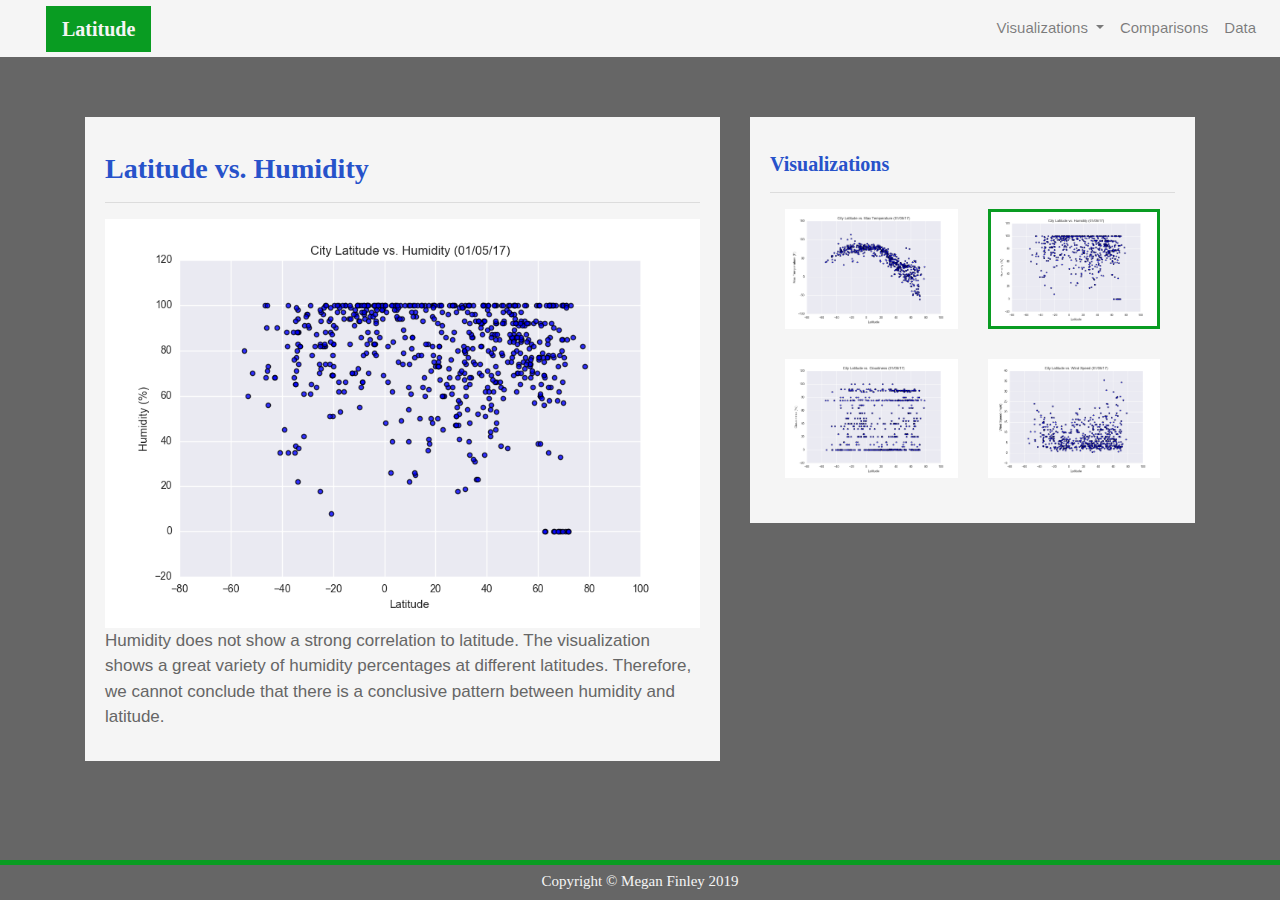
<file: humidity.html>
<!DOCTYPE html>
<html lang="en">

<head>
    <meta charset="UTF-8">
    
    <!-- Browser will render the width of the page at the width of its own screen -->
    <meta name="viewport" content="width=device-width, initial-scale=1">

    <!--Bootstrap CSS-->
    <link rel="stylesheet" href="https://stackpath.bootstrapcdn.com/bootstrap/4.3.1/css/bootstrap.min.css" integrity="sha384-ggOyR0iXCbMQv3Xipma34MD+dH/1fQ784/j6cY/iJTQUOhcWr7x9JvoRxT2MZw1T" crossorigin="anonymous">

    <link rel="stylesheet" type="text/css" href="style.css">

    <!-- JavaScript -->
    <script src="https://code.jquery.com/jquery-3.3.1.slim.min.js" integrity="sha384-q8i/X+965DzO0rT7abK41JStQIAqVgRVzpbzo5smXKp4YfRvH+8abtTE1Pi6jizo" crossorigin="anonymous"></script>
    <script src="https://cdnjs.cloudflare.com/ajax/libs/popper.js/1.14.7/umd/popper.min.js" integrity="sha384-UO2eT0CpHqdSJQ6hJty5KVphtPhzWj9WO1clHTMGa3JDZwrnQq4sF86dIHNDz0W1" crossorigin="anonymous"></script>
    <script src="https://stackpath.bootstrapcdn.com/bootstrap/4.3.1/js/bootstrap.min.js" integrity="sha384-JjSmVgyd0p3pXB1rRibZUAYoIIy6OrQ6VrjIEaFf/nJGzIxFDsf4x0xIM+B07jRM" crossorigin="anonymous"></script>
    
    <title>Climate Analysis Dashboard: Latitude</title>
</head>

<body>
    <!-- Section: Navigation Bar -->
    <div class="navigation">
        <nav class="navbar navbar-expand-lg navbar-light">
            <a class="navbar-brand" style="background-color: rgb(9, 156, 34);" href="index.html">Latitude</a>
            <!-- Create Dropdown Button -->
            <button class="navbar-toggler border border-white" type="button" data-toggle="collapse" data-target="#navbarNavDropdown"
                aria-controls="navbarNavDropdown" aria-expanded="false" aria-label="Toggle navigation">
                <span class="navbar-toggler-icon"></span>
            </button>
            <!-- Create Dropdown -->
            <div class="collapse navbar-collapse" id="navbarNavDropdown">
                <ul class="navbar-nav ml-auto">
                    <li class="nav-item dropdown">
                        <a class="nav-link dropdown-toggle" href="#" id="navbarDropdownMenuLink" data-toggle="dropdown"
                            aria-haspopup="true" aria-expanded="false">
                            Visualizations
                        </a>
                        <!-- Create Dropdown Items For Each Plot-->
                        <div class="dropdown-menu" aria aria-labelledby="navbarDropdownMenuLink">
                            <!-- Show that link is currently active -->
                            <a class="dropdown-item" href="max_temperature.html">Max Temperature</a>
                            <a class="dropdown-item active" href="humidity.html">Humidity</a>
                            <a class="dropdown-item" href="cloudiness.html">Cloudiness</a>
                            <a class="dropdown-item" href="wind_speed.html">Wind Speed</a>
                        </div>
                    </li>
                    <!-- Create Comparisons Item -->
                    <li class="nav-item">
                        <a class="nav-link" href="comparisons.html">Comparisons</a>
                    </li>
                    <!-- Create Data Item -->
                    <li class="nav-item">
                        <a class="nav-link" href="data.html">Data</a>
                    </li>
                </ul>
            </div>
        </nav>
    </div>

    <!-- Section: Content -->
    <div class="container">
        <div class="row">
            <div class="col-lg-7 col-md-12">
                <!-- Summary Box Left -->
                <div class="box">
                    <!-- Create Title For Summary Box -->
                    <h3 class="title">Latitude vs. Humidity</h3>
                    <hr>
                    <!-- Import Image (Fig 2: Humidity) & Create Summary Paragraph -->
                    <img src="Resources/assets/images/Fig2.png" alt="Humidity">
                    <p>
                        Humidity does not show a strong correlation to latitude. The visualization shows a great variety of
                        humidity percentages at different latitudes. Therefore, we cannot conclude that there is a conclusive
                        pattern between humidity and latitude.
                    </p>
                </div>
            </div>
            <div class="col-lg-5 col-md-12">
                <!-- Visualizations Box Right -->
                <div class="box">
                    <!-- Create Title for Visualization Box -->
                    <h5 class="title">Visualizations</h5>
                    <hr>
                    <div class="container">
                        <!-- Two Separate Rows For Two Images Per -->
                        <div class="row" style="padding-bottom: 30px;">
                            <!-- Insert Max Temp Plot -->
                            <div class="col-6">
                                <a href="max_temperature.html">
                                    <img class="panel" src="Resources/assets/images/Fig1.png" alt="Max Temperature">
                                </a>
                            </div>
                            <!-- Insert Humidity Plot -->
                            <div class="col-6">
                                <a href="humidity.html">
                                    <!-- Create Active Panel -->
                                    <img class="panel active" src="Resources/assets/images/Fig2.png" alt="Humidity">
                                </a>
                            </div>
                        </div>
                        <div class="row" style="padding-bottom: 30px;">
                            <!-- Insert Cloudiness Plot -->
                            <div class="col-6">
                                <a href="cloudiness.html">
                                    <img class="panel" src="Resources/assets/images/Fig3.png" alt="Cloudiness">
                                </a>
                            </div>
                            <!-- Insert Wind Speed -->
                            <div class="col-6">
                                <a href="wind_speed.html">
                                    <img class="panel" src="Resources/assets/images/Fig4.png" alt="Wind Speed">
                                </a>
                            </div>
                        </div>
                    </div>

                </div>
            </div>
        </div>
    </div>

    <!-- Section: Footer -->
    <footer>
        <div class="footer">Copyright &copy; Megan Finley 2019</div>
    </footer>

</body>

</html>
</file>
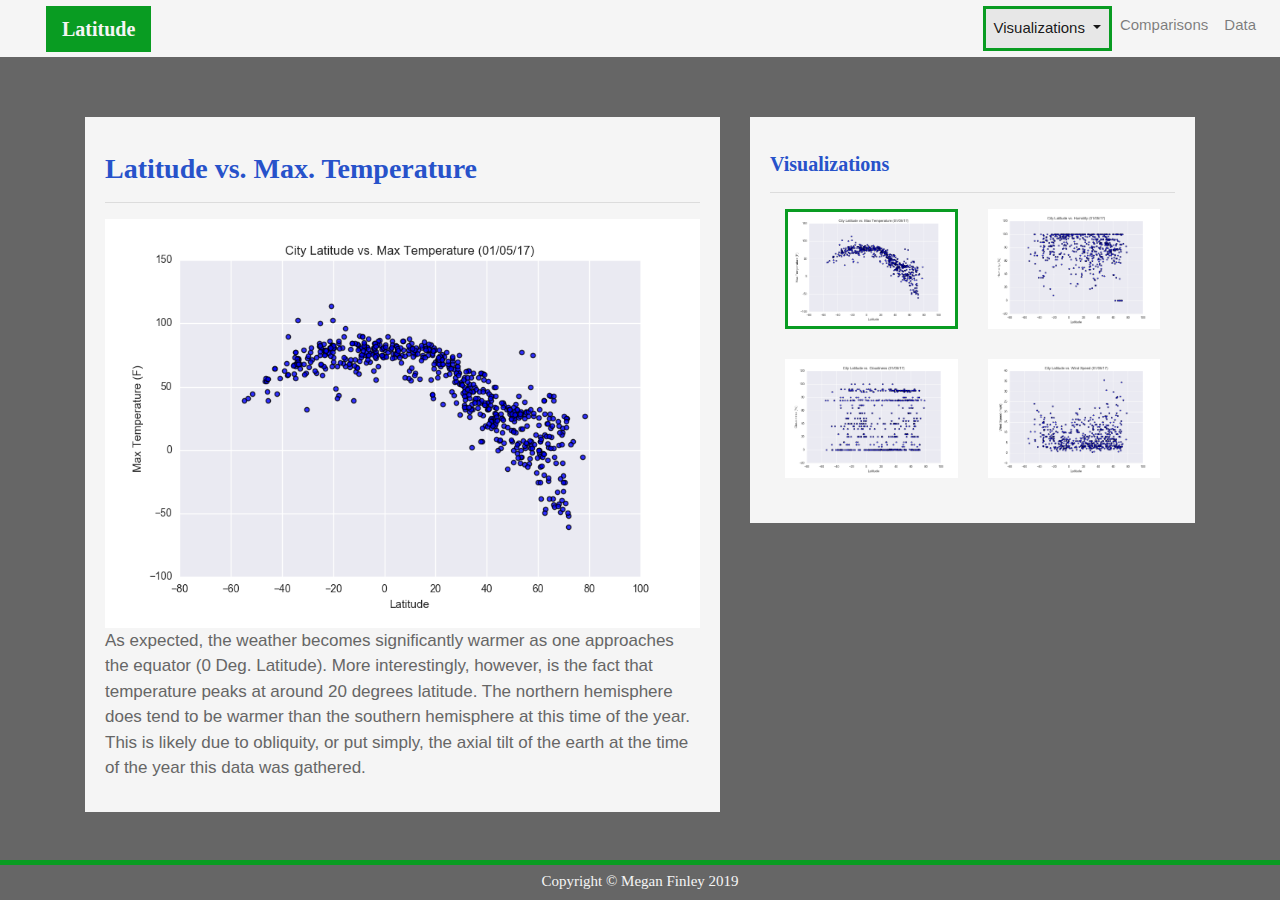
<file: max_temperature.html>
<!DOCTYPE html>
<html>

    <head>
        <meta charset="UTF-8">
    
        <!-- Browser will render the width of the page at the width of its own screen -->
        <meta name="viewport" content="width=device-width, initial-scale=1">
    
        <!--Bootstrap CSS-->
        <link rel="stylesheet" href="https://stackpath.bootstrapcdn.com/bootstrap/4.3.1/css/bootstrap.min.css" integrity="sha384-ggOyR0iXCbMQv3Xipma34MD+dH/1fQ784/j6cY/iJTQUOhcWr7x9JvoRxT2MZw1T" crossorigin="anonymous">
    
        <link rel="stylesheet" type="text/css" href="style.css">

        <!-- JavaScript -->
        <script src="https://code.jquery.com/jquery-3.3.1.slim.min.js" integrity="sha384-q8i/X+965DzO0rT7abK41JStQIAqVgRVzpbzo5smXKp4YfRvH+8abtTE1Pi6jizo" crossorigin="anonymous"></script>
        <script src="https://cdnjs.cloudflare.com/ajax/libs/popper.js/1.14.7/umd/popper.min.js" integrity="sha384-UO2eT0CpHqdSJQ6hJty5KVphtPhzWj9WO1clHTMGa3JDZwrnQq4sF86dIHNDz0W1" crossorigin="anonymous"></script>
        <script src="https://stackpath.bootstrapcdn.com/bootstrap/4.3.1/js/bootstrap.min.js" integrity="sha384-JjSmVgyd0p3pXB1rRibZUAYoIIy6OrQ6VrjIEaFf/nJGzIxFDsf4x0xIM+B07jRM" crossorigin="anonymous"></script>
        
        <title>Climate Analysis Dashboard: Latitude</title>
    </head>

    <body>
    <!-- Section: Navigation Bar -->
    <div class="navigation">
        <nav class="navbar navbar-expand-lg navbar-light">
            <a class="navbar-brand" style="background-color: rgb(9, 156, 34);" href="index.html">Latitude</a>
            <!-- Create Dropdown Button -->
            <button class="navbar-toggler border border-white" type="button" data-toggle="collapse" data-target="#navbarNavDropdown"
                aria-controls="navbarNavDropdown" aria-expanded="false" aria-label="Toggle navigation">
                <span class="navbar-toggler-icon"></span>
            </button>
            <!-- Create Dropdown -->
            <div class="collapse navbar-collapse" id="navbarNavDropdown">
                <ul class="navbar-nav ml-auto">
                    <li class="nav-item dropdown">
                        <a class="nav-link active dropdown-toggle" href="#" id="navbarDropdownMenuLink" data-toggle="dropdown"
                            aria-haspopup="true" aria-expanded="false">
                            Visualizations
                        </a>
                        <!-- Create Dropdown Items For Each Plot-->
                        <div class="dropdown-menu" aria aria-labelledby="navbarDropdownMenuLink">
                            <!-- Show that link is currently active -->
                            <a class="dropdown-item active" href="max_temperature.html">Max. Temperature</a>
                            <a class="dropdown-item" href="humidity.html">Humidity</a>
                            <a class="dropdown-item" href="cloudiness.html">Cloudiness</a>
                            <a class="dropdown-item" href="wind_speed.html">Wind Speed</a>
                        </div>
                    </li>
                    <!-- Create Comparisons Item -->
                    <li class="nav-item">
                        <a class="nav-link" href="comparisons.html">Comparisons</a>
                    </li>
                    <!-- Create Data Item -->
                    <li class="nav-item">
                        <a class="nav-link" href="data.html">Data</a>
                    </li>
                </ul>
            </div>
        </nav>
    </div>

    <!-- Section: Content -->
    <div class="container">
        <div class="row">
            <div class="col-lg-7 col-md-12">
                <!-- Summary Box Left -->
                <div class="box">
                    <!-- Create Title For Summary Box -->
                    <h3 class="title">Latitude vs. Max. Temperature</h3>
                    <hr>
                    <!-- Import Image (Fig 1: Max Temp) & Create Summary Paragraph -->
                    <img src="Resources/assets/images/Fig1.png" alt="Max Temperature">
                    <p>
                        As expected, the weather becomes significantly warmer as one approaches the equator (0 Deg. Latitude).
                        More interestingly, however, is the fact that temperature peaks at around 20 degrees latitude.
                        The northern hemisphere does tend to be warmer than the southern hemisphere at this time of the year.
                        This is likely due to obliquity, or put simply, the axial tilt of the earth at the time of the year this data was gathered.
                    </p>
                </div>
            </div>
            <div class="col-lg-5 col-md-12">
                <!-- Visualizations Box Right -->
                <div class="box">
                    <!-- Create Title for Visualization Box -->
                    <h5 class="title">Visualizations</h5>
                    <hr>
                    <div class="container">
                        <!-- Two Separate Rows For Two Images Per -->
                        <div class="row" style="padding-bottom: 30px;">
                            <!-- Insert Max Temp Plot -->
                            <div class="col-6">
                                <a href="max_temperature.html">
                                    <!-- Create Active Panel -->
                                    <img class="panel active" src="Resources/assets/images/Fig1.png" alt="Max Temperature">
                                </a>
                            </div>
                            <!-- Insert Humidity Plot -->
                            <div class="col-6">
                                <a href="humidity.html">
                                    <img class="panel" src="Resources/assets/images/Fig2.png" alt="Humidity">
                                </a>
                            </div>
                        </div>
                        <div class="row" style="padding-bottom: 30px;">
                            <!-- Insert Cloudiness Plot -->
                            <div class="col-6">
                                <a href="cloudiness.html">
                                    <img class="panel" src="Resources/assets/images/Fig3.png" alt="Cloudiness">
                                </a>
                            </div>
                            <!-- Insert Wind Speed -->
                            <div class="col-6">
                                <a href="wind_speed.html">
                                    <img class="panel" src="Resources/assets/images/Fig4.png" alt="Wind Speed">
                                </a>
                            </div>
                        </div>
                    </div>

                </div>
            </div>
        </div>
    </div>

    <!-- Section: Footer -->
    <footer>
        <div class="footer">Copyright &copy; Megan Finley 2019</div>
    </footer>

    </body>

</html>
</file>
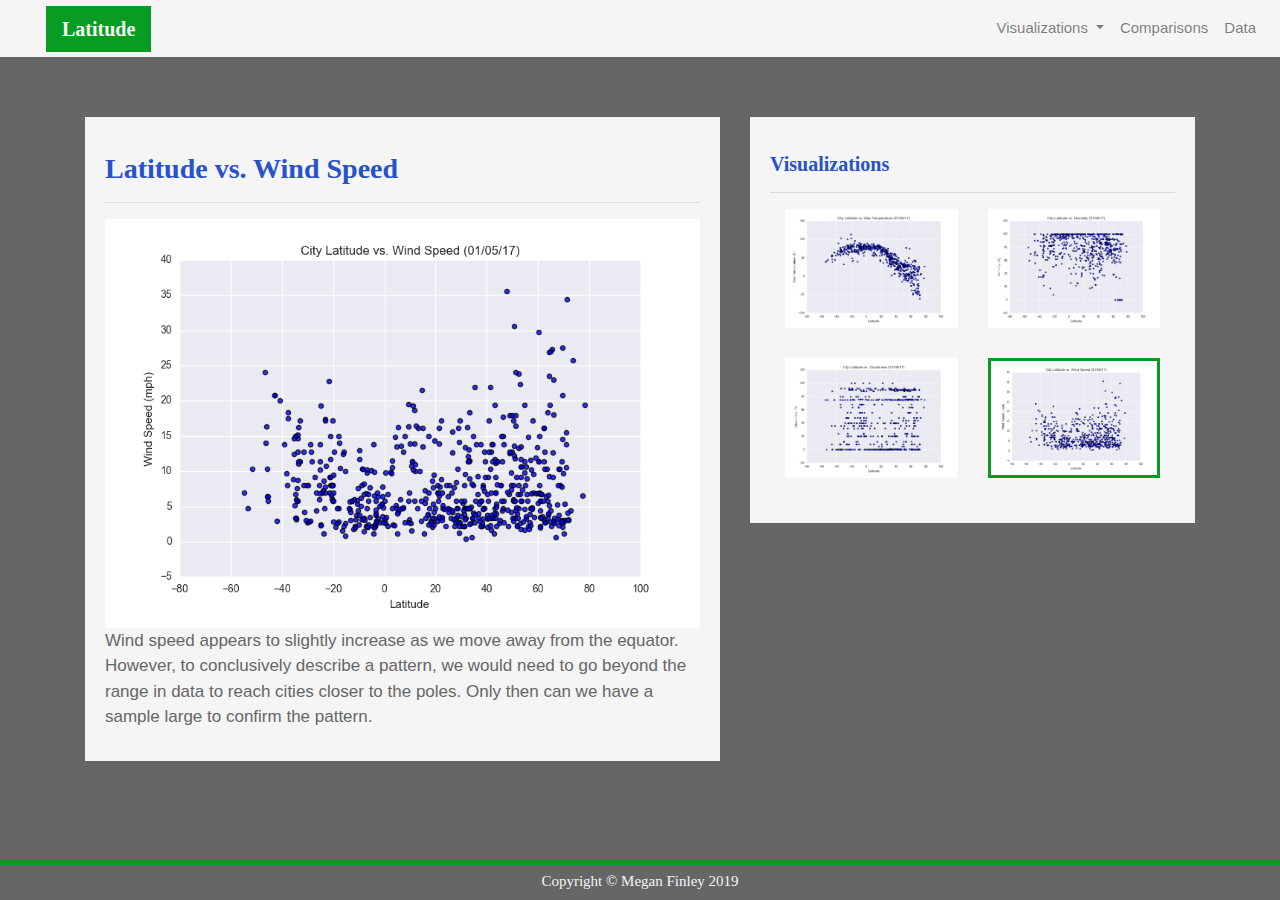
<file: wind_speed.html>
<!DOCTYPE html>
<html lang="en">

<head>
    <meta charset="UTF-8">
    
    <!-- Browser will render the width of the page at the width of its own screen -->
    <meta name="viewport" content="width=device-width, initial-scale=1">

    <!--Bootstrap CSS-->
    <link rel="stylesheet" href="https://stackpath.bootstrapcdn.com/bootstrap/4.3.1/css/bootstrap.min.css" integrity="sha384-ggOyR0iXCbMQv3Xipma34MD+dH/1fQ784/j6cY/iJTQUOhcWr7x9JvoRxT2MZw1T" crossorigin="anonymous">

    <link rel="stylesheet" type="text/css" href="style.css">

    <!-- JavaScript -->
    <script src="https://code.jquery.com/jquery-3.3.1.slim.min.js" integrity="sha384-q8i/X+965DzO0rT7abK41JStQIAqVgRVzpbzo5smXKp4YfRvH+8abtTE1Pi6jizo" crossorigin="anonymous"></script>
    <script src="https://cdnjs.cloudflare.com/ajax/libs/popper.js/1.14.7/umd/popper.min.js" integrity="sha384-UO2eT0CpHqdSJQ6hJty5KVphtPhzWj9WO1clHTMGa3JDZwrnQq4sF86dIHNDz0W1" crossorigin="anonymous"></script>
    <script src="https://stackpath.bootstrapcdn.com/bootstrap/4.3.1/js/bootstrap.min.js" integrity="sha384-JjSmVgyd0p3pXB1rRibZUAYoIIy6OrQ6VrjIEaFf/nJGzIxFDsf4x0xIM+B07jRM" crossorigin="anonymous"></script>
    
    <title>Climate Analysis Dashboard: Latitude</title>
</head>

<body>
    <!-- Section: Navigation Bar -->
    <div class="navigation">
        <nav class="navbar navbar-expand-lg navbar-light">
            <a class="navbar-brand" style="background-color: rgb(9, 156, 34);" href="index.html">Latitude</a>
            <!-- Create Dropdown Button -->
            <button class="navbar-toggler border border-white" type="button" data-toggle="collapse" data-target="#navbarNavDropdown"
                aria-controls="navbarNavDropdown" aria-expanded="false" aria-label="Toggle navigation">
                <span class="navbar-toggler-icon"></span>
            </button>
            <!-- Create Dropdown -->
            <div class="collapse navbar-collapse" id="navbarNavDropdown">
                <ul class="navbar-nav ml-auto">
                    <li class="nav-item dropdown">
                        <a class="nav-link dropdown-toggle" href="#" id="navbarDropdownMenuLink" data-toggle="dropdown"
                            aria-haspopup="true" aria-expanded="false">
                            Visualizations
                        </a>
                        <!-- Create Dropdown Items For Each Plot-->
                        <div class="dropdown-menu" aria aria-labelledby="navbarDropdownMenuLink">
                            <!-- Show that link is currently active -->
                            <a class="dropdown-item" href="max_temperature.html">Max Temperature</a>
                            <a class="dropdown-item" href="humidity.html">Humidity</a>
                            <a class="dropdown-item" href="cloudiness.html">Cloudiness</a>
                            <a class="dropdown-item active" href="wind_speed.html">Wind Speed</a>
                        </div>
                    </li>
                    <!-- Create Comparisons Item -->
                    <li class="nav-item">
                        <a class="nav-link" href="comparisons.html">Comparisons</a>
                    </li>
                    <!-- Create Data Item -->
                    <li class="nav-item">
                        <a class="nav-link" href="data.html">Data</a>
                    </li>
                </ul>
            </div>
        </nav>
    </div>

    <!-- Section: Content -->
    <div class="container">
        <div class="row">
            <div class="col-lg-7 col-md-12">
                <!-- Summary Box Left -->
                <div class="box">
                    <!-- Create Title For Summary Box -->
                    <h3 class="title">Latitude vs. Wind Speed</h3>
                    <hr>
                    <!-- Import Image (Fig 4: Wind Speed) & Create Summary Paragraph -->
                    <img src="Resources/assets/images/Fig4.png" alt="Wind Speed">
                    <p>
                        Wind speed appears to slightly increase as we move away from the equator. However, to conclusively
                        describe a pattern, we would need to go beyond the range in data to reach cities closer to the poles.
                        Only then can we have a sample large to confirm the pattern.
                    </p>
                </div>
            </div>
            <div class="col-lg-5 col-md-12">
                <!-- Visualizations Box Right -->
                <div class="box">
                    <!-- Create Title for Visualization Box -->
                    <h5 class="title">Visualizations</h5>
                    <hr>
                    <div class="container">
                        <!-- Two Separate Rows For Two Images Per -->
                        <div class="row" style="padding-bottom: 30px;">
                            <!-- Insert Max Temp Plot -->
                            <div class="col-6">
                                <a href="max_temperature.html">
                                    <img class="panel" src="Resources/assets/images/Fig1.png" alt="Max Temperature">
                                </a>
                            </div>
                            <!-- Insert Humidity Plot -->
                            <div class="col-6">
                                <a href="humidity.html">                                    
                                    <img class="panel" src="Resources/assets/images/Fig2.png" alt="Humidity">
                                </a>
                            </div>
                        </div>
                        <div class="row" style="padding-bottom: 30px;">
                            <!-- Insert Cloudiness Plot -->
                            <div class="col-6">
                                <a href="cloudiness.html">
                                    <img class="panel" src="Resources/assets/images/Fig3.png" alt="Cloudiness">
                                </a>
                            </div>
                            <!-- Insert Wind Speed -->
                            <!-- Create Active Panel -->
                            <div class="col-6">
                                <a href="wind_speed.html">
                                    <img class="panel active" src="Resources/assets/images/Fig4.png" alt="Wind Speed">
                                </a>
                            </div>
                        </div>
                    </div>

                </div>
            </div>
        </div>
    </div>

    <!-- Section: Footer -->
    <footer>
        <div class="footer">Copyright &copy; Megan Finley 2019</div>
    </footer>

</body>

</html>
</file>
<file: style.css>
/* Body */
body{
    background-color: #666666; 
}

/* Images */
img{
    width:100% !important;
    height:100% !important;
}
.active, .panel:hover{
    border-color:rgb(9, 156, 34);
    border-style: solid; 
    
}
.vizualization{
    width:50% !important;
    height:50% !important;
}

/* Footer */
footer{
    background-color: #666666; 
    border-top-style: solid; 
    border-top-width: 5px; 
    border-top-color: rgb(9, 156, 34);
    color: whitesmoke;
    min-height: 40px;
    font-family: Georgia, 'Times New Roman', Times, serif;
    font-size: 15px; 
    text-align: center; 
    position: fixed;
    left: 0;
    bottom: 0;
    width: 100%;
    padding-top: 5px; 
    }

/* Navbar */
.navbar{
    max-height: 57px; 
}

.navigation .navbar-brand{
    color: whitesmoke; 
    margin-left: 30px; 
    padding: inherit; 
    font-weight: bold; 
    background-color: rgb(11, 76, 123);
    font-family: Georgia, 'Times New Roman', Times, serif;
}

.navbar{
    background-color: whitesmoke; 
    font-size: 15px; 
}

.active, .dropdown-menu .dropdown-item:active a:hover{
    background-color:#E7E7E7 !important; 
}

.dropdown-item{
    color: #6D8092 !important; 
}

.dropdown .dropdown-menu .dropdown-item:active, .dropdown .dropdown-menu .dropdown-item:hover{
    background-color:#E7E7E7 !important; 
}

a{
    color: #6D8092;
    font-size: 15px; 
}

.nav-link:hover{
    background-color: whitesmoke !important;
   }

.navbar-brand:hover{
    color: rgb(175, 175, 175) !important;
    }

/* Title Class  */
.title{
    color: rgb(39, 82, 202);  
    font-family: Georgia, 'Times New Roman', Times, serif;
    font-weight: bolder; 
    padding-top: 25px; 
}

/* Paragraph Element */
p{
    color: #666666;
    font-family: Arial, Helvetica, sans-serif;
    font-size: 17px; 
   }

/* Box Class */
.box {
    margin-top: 60px; 
    margin-bottom: 62px; 
    padding: 10px 20px 15px; 
    color:black;
    background-color: whitesmoke; 

  }

/* Table */
.table{
    font-size: 15px; 
    border-top-color: white !important; 
}

/* Media Queries */
@media(max-width: 992px){
    .navbar-expand-lg{
    background-color: whitesmoke !important;
    }
    .navbar{
        max-height: none; 
        padding: inherit;
    }
    .navbar div{
        margin: inherit; 
        background-color: white;  
    }
    .navbar-brand{
        padding: 10px !important; 
    }
    
    button{
        margin-right: 30px; 
    }
    button:focus {
    
        outline: 1px dotted;
        outline: 5px auto -webkit-focusring-color;
        
        }
}
</file>
